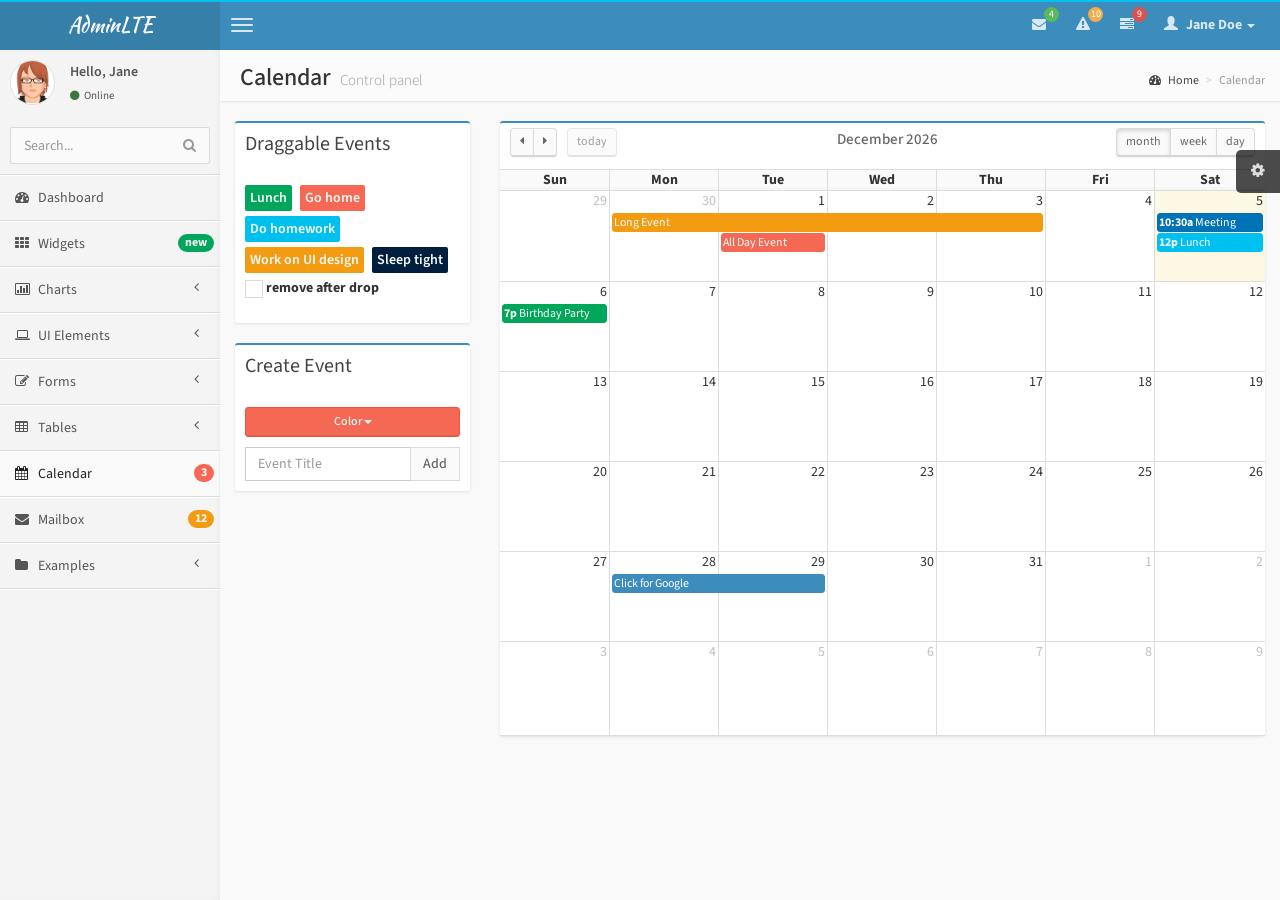
<file: paibei/static/pages/calendar.html>
<!DOCTYPE html>
<html>
    <head>
        <meta charset="UTF-8">
        <title>AdminLTE | Calendar</title>
        <meta content='width=device-width, initial-scale=1, maximum-scale=1, user-scalable=no' name='viewport'>
        <!-- bootstrap 3.0.2 -->
        <link href="../css/bootstrap.min.css" rel="stylesheet" type="text/css" />
        <!-- font Awesome -->
        <link href="../css/font-awesome.min.css" rel="stylesheet" type="text/css" />
        <!-- Ionicons -->
        <link href="../css/ionicons.min.css" rel="stylesheet" type="text/css" />
        <!-- fullCalendar -->
        <link href="../css/fullcalendar/fullcalendar.css" rel="stylesheet" type="text/css" />
        <link href="../css/fullcalendar/fullcalendar.print.css" rel="stylesheet" type="text/css" media='print' />
        <!-- Theme style -->
        <link href="../css/AdminLTE.css" rel="stylesheet" type="text/css" />
        
        <!-- HTML5 Shim and Respond.js IE8 support of HTML5 elements and media queries -->
        <!-- WARNING: Respond.js doesn't work if you view the page via file:// -->
        <!--[if lt IE 9]>
          <script src="https://oss.maxcdn.com/libs/html5shiv/3.7.0/html5shiv.js"></script>
          <script src="https://oss.maxcdn.com/libs/respond.js/1.3.0/respond.min.js"></script>
        <![endif]-->
    </head>
    <body class="skin-blue">
        <!-- header logo: style can be found in header.less -->
        <header class="header">
            <a href="../index.html" class="logo">
                <!-- Add the class icon to your logo image or logo icon to add the margining -->
                AdminLTE
            </a>
            <!-- Header Navbar: style can be found in header.less -->
            <nav class="navbar navbar-static-top" role="navigation">
                <!-- Sidebar toggle button-->
                <a href="#" class="navbar-btn sidebar-toggle" data-toggle="offcanvas" role="button">
                    <span class="sr-only">Toggle navigation</span>
                    <span class="icon-bar"></span>
                    <span class="icon-bar"></span>
                    <span class="icon-bar"></span>
                </a>
                <div class="navbar-right">
                    <ul class="nav navbar-nav">
                        <!-- Messages: style can be found in dropdown.less-->
                        <li class="dropdown messages-menu">
                            <a href="#" class="dropdown-toggle" data-toggle="dropdown">
                                <i class="fa fa-envelope"></i>
                                <span class="label label-success">4</span>
                            </a>
                            <ul class="dropdown-menu">
                                <li class="header">You have 4 messages</li>
                                <li>
                                    <!-- inner menu: contains the actual data -->
                                    <ul class="menu">
                                        <li><!-- start message -->
                                            <a href="#">
                                                <div class="pull-left">
                                                    <img src="../img/avatar3.png" class="img-circle" alt="User Image"/>
                                                </div>
                                                <h4>
                                                    Support Team
                                                    <small><i class="fa fa-clock-o"></i> 5 mins</small>
                                                </h4>
                                                <p>Why not buy a new awesome theme?</p>
                                            </a>
                                        </li><!-- end message -->
                                        <li>
                                            <a href="#">
                                                <div class="pull-left">
                                                    <img src="../img/avatar2.png" class="img-circle" alt="user image"/>
                                                </div>
                                                <h4>
                                                    AdminLTE Design Team
                                                    <small><i class="fa fa-clock-o"></i> 2 hours</small>
                                                </h4>
                                                <p>Why not buy a new awesome theme?</p>
                                            </a>
                                        </li>
                                        <li>
                                            <a href="#">
                                                <div class="pull-left">
                                                    <img src="../img/avatar.png" class="img-circle" alt="user image"/>
                                                </div>
                                                <h4>
                                                    Developers
                                                    <small><i class="fa fa-clock-o"></i> Today</small>
                                                </h4>
                                                <p>Why not buy a new awesome theme?</p>
                                            </a>
                                        </li>
                                        <li>
                                            <a href="#">
                                                <div class="pull-left">
                                                    <img src="../img/avatar2.png" class="img-circle" alt="user image"/>
                                                </div>
                                                <h4>
                                                    Sales Department
                                                    <small><i class="fa fa-clock-o"></i> Yesterday</small>
                                                </h4>
                                                <p>Why not buy a new awesome theme?</p>
                                            </a>
                                        </li>
                                        <li>
                                            <a href="#">
                                                <div class="pull-left">
                                                    <img src="../img/avatar.png" class="img-circle" alt="user image"/>
                                                </div>
                                                <h4>
                                                    Reviewers
                                                    <small><i class="fa fa-clock-o"></i> 2 days</small>
                                                </h4>
                                                <p>Why not buy a new awesome theme?</p>
                                            </a>
                                        </li>
                                    </ul>
                                </li>
                                <li class="footer"><a href="#">See All Messages</a></li>
                            </ul>
                        </li>
                        <!-- Notifications: style can be found in dropdown.less -->
                        <li class="dropdown notifications-menu">
                            <a href="#" class="dropdown-toggle" data-toggle="dropdown">
                                <i class="fa fa-warning"></i>
                                <span class="label label-warning">10</span>
                            </a>
                            <ul class="dropdown-menu">
                                <li class="header">You have 10 notifications</li>
                                <li>
                                    <!-- inner menu: contains the actual data -->
                                    <ul class="menu">
                                        <li>
                                            <a href="#">
                                                <i class="ion ion-ios7-people info"></i> 5 new members joined today
                                            </a>
                                        </li>
                                        <li>
                                            <a href="#">
                                                <i class="fa fa-warning danger"></i> Very long description here that may not fit into the page and may cause design problems
                                            </a>
                                        </li>
                                        <li>
                                            <a href="#">
                                                <i class="fa fa-users warning"></i> 5 new members joined
                                            </a>
                                        </li>

                                        <li>
                                            <a href="#">
                                                <i class="ion ion-ios7-cart success"></i> 25 sales made
                                            </a>
                                        </li>
                                        <li>
                                            <a href="#">
                                                <i class="ion ion-ios7-person danger"></i> You changed your username
                                            </a>
                                        </li>
                                    </ul>
                                </li>
                                <li class="footer"><a href="#">View all</a></li>
                            </ul>
                        </li>
                        <!-- Tasks: style can be found in dropdown.less -->
                        <li class="dropdown tasks-menu">
                            <a href="#" class="dropdown-toggle" data-toggle="dropdown">
                                <i class="fa fa-tasks"></i>
                                <span class="label label-danger">9</span>
                            </a>
                            <ul class="dropdown-menu">
                                <li class="header">You have 9 tasks</li>
                                <li>
                                    <!-- inner menu: contains the actual data -->
                                    <ul class="menu">
                                        <li><!-- Task item -->
                                            <a href="#">
                                                <h3>
                                                    Design some buttons
                                                    <small class="pull-right">20%</small>
                                                </h3>
                                                <div class="progress xs">
                                                    <div class="progress-bar progress-bar-aqua" style="width: 20%" role="progressbar" aria-valuenow="20" aria-valuemin="0" aria-valuemax="100">
                                                        <span class="sr-only">20% Complete</span>
                                                    </div>
                                                </div>
                                            </a>
                                        </li><!-- end task item -->
                                        <li><!-- Task item -->
                                            <a href="#">
                                                <h3>
                                                    Create a nice theme
                                                    <small class="pull-right">40%</small>
                                                </h3>
                                                <div class="progress xs">
                                                    <div class="progress-bar progress-bar-green" style="width: 40%" role="progressbar" aria-valuenow="20" aria-valuemin="0" aria-valuemax="100">
                                                        <span class="sr-only">40% Complete</span>
                                                    </div>
                                                </div>
                                            </a>
                                        </li><!-- end task item -->
                                        <li><!-- Task item -->
                                            <a href="#">
                                                <h3>
                                                    Some task I need to do
                                                    <small class="pull-right">60%</small>
                                                </h3>
                                                <div class="progress xs">
                                                    <div class="progress-bar progress-bar-red" style="width: 60%" role="progressbar" aria-valuenow="20" aria-valuemin="0" aria-valuemax="100">
                                                        <span class="sr-only">60% Complete</span>
                                                    </div>
                                                </div>
                                            </a>
                                        </li><!-- end task item -->
                                        <li><!-- Task item -->
                                            <a href="#">
                                                <h3>
                                                    Make beautiful transitions
                                                    <small class="pull-right">80%</small>
                                                </h3>
                                                <div class="progress xs">
                                                    <div class="progress-bar progress-bar-yellow" style="width: 80%" role="progressbar" aria-valuenow="20" aria-valuemin="0" aria-valuemax="100">
                                                        <span class="sr-only">80% Complete</span>
                                                    </div>
                                                </div>
                                            </a>
                                        </li><!-- end task item -->
                                    </ul>
                                </li>
                                <li class="footer">
                                    <a href="#">View all tasks</a>
                                </li>
                            </ul>
                        </li>
                        <!-- User Account: style can be found in dropdown.less -->
                        <li class="dropdown user user-menu">
                            <a href="#" class="dropdown-toggle" data-toggle="dropdown">
                                <i class="glyphicon glyphicon-user"></i>
                                <span>Jane Doe <i class="caret"></i></span>
                            </a>
                            <ul class="dropdown-menu">
                                <!-- User image -->
                                <li class="user-header bg-light-blue">
                                    <img src="../img/avatar3.png" class="img-circle" alt="User Image" />
                                    <p>
                                        Jane Doe - Web Developer
                                        <small>Member since Nov. 2012</small>
                                    </p>
                                </li>
                                <!-- Menu Body -->
                                <li class="user-body">
                                    <div class="col-xs-4 text-center">
                                        <a href="#">Followers</a>
                                    </div>
                                    <div class="col-xs-4 text-center">
                                        <a href="#">Sales</a>
                                    </div>
                                    <div class="col-xs-4 text-center">
                                        <a href="#">Friends</a>
                                    </div>
                                </li>
                                <!-- Menu Footer-->
                                <li class="user-footer">
                                    <div class="pull-left">
                                        <a href="#" class="btn btn-default btn-flat">Profile</a>
                                    </div>
                                    <div class="pull-right">
                                        <a href="#" class="btn btn-default btn-flat">Sign out</a>
                                    </div>
                                </li>
                            </ul>
                        </li>
                    </ul>
                </div>
            </nav>
        </header>
        <div class="wrapper row-offcanvas row-offcanvas-left">
            <!-- Left side column. contains the logo and sidebar -->
            <aside class="left-side sidebar-offcanvas">                
                <!-- sidebar: style can be found in sidebar.less -->
                <section class="sidebar">
                    <!-- Sidebar user panel -->
                    <div class="user-panel">
                        <div class="pull-left image">
                            <img src="../img/avatar3.png" class="img-circle" alt="User Image" />
                        </div>
                        <div class="pull-left info">
                            <p>Hello, Jane</p>

                            <a href="#"><i class="fa fa-circle text-success"></i> Online</a>
                        </div>
                    </div>
                    <!-- search form -->
                    <form action="#" method="get" class="sidebar-form">
                        <div class="input-group">
                            <input type="text" name="q" class="form-control" placeholder="Search..."/>
                            <span class="input-group-btn">
                                <button type='submit' name='seach' id='search-btn' class="btn btn-flat"><i class="fa fa-search"></i></button>
                            </span>
                        </div>
                    </form>
                    <!-- /.search form -->
                    <!-- sidebar menu: : style can be found in sidebar.less -->
                    <ul class="sidebar-menu">
                        <li>
                            <a href="../index.html">
                                <i class="fa fa-dashboard"></i> <span>Dashboard</span>
                            </a>
                        </li>
                        <li>
                            <a href="widgets.html">
                                <i class="fa fa-th"></i> <span>Widgets</span> <small class="badge pull-right bg-green">new</small>
                            </a>
                        </li>
                        <li class="treeview">
                            <a href="#">
                                <i class="fa fa-bar-chart-o"></i>
                                <span>Charts</span>
                                <i class="fa fa-angle-left pull-right"></i>
                            </a>
                            <ul class="treeview-menu">
                                <li><a href="charts/morris.html"><i class="fa fa-angle-double-right"></i> Morris</a></li>
                                <li><a href="charts/flot.html"><i class="fa fa-angle-double-right"></i> Flot</a></li>
                                <li><a href="charts/inline.html"><i class="fa fa-angle-double-right"></i> Inline charts</a></li>
                            </ul>
                        </li>
                        <li class="treeview">
                            <a href="#">
                                <i class="fa fa-laptop"></i>
                                <span>UI Elements</span>
                                <i class="fa fa-angle-left pull-right"></i>
                            </a>
                            <ul class="treeview-menu">
                                <li><a href="UI/general.html"><i class="fa fa-angle-double-right"></i> General</a></li>
                                <li><a href="UI/icons.html"><i class="fa fa-angle-double-right"></i> Icons</a></li>
                                <li><a href="UI/buttons.html"><i class="fa fa-angle-double-right"></i> Buttons</a></li>
                                <li><a href="UI/sliders.html"><i class="fa fa-angle-double-right"></i> Sliders</a></li>
                                <li><a href="UI/timeline.html"><i class="fa fa-angle-double-right"></i> Timeline</a></li>
                            </ul>
                        </li>
                        <li class="treeview">
                            <a href="#">
                                <i class="fa fa-edit"></i> <span>Forms</span>
                                <i class="fa fa-angle-left pull-right"></i>
                            </a>
                            <ul class="treeview-menu">
                                <li><a href="forms/general.html"><i class="fa fa-angle-double-right"></i> General Elements</a></li>
                                <li><a href="forms/advanced.html"><i class="fa fa-angle-double-right"></i> Advanced Elements</a></li>
                                <li><a href="forms/editors.html"><i class="fa fa-angle-double-right"></i> Editors</a></li>                                
                            </ul>
                        </li>
                        <li class="treeview">
                            <a href="#">
                                <i class="fa fa-table"></i> <span>Tables</span>
                                <i class="fa fa-angle-left pull-right"></i>
                            </a>
                            <ul class="treeview-menu">
                                <li><a href="tables/simple.html"><i class="fa fa-angle-double-right"></i> Simple tables</a></li>
                                <li><a href="tables/data.html"><i class="fa fa-angle-double-right"></i> Data tables</a></li>
                            </ul>
                        </li>
                        <li class="active">
                            <a href="calendar.html">
                                <i class="fa fa-calendar"></i> <span>Calendar</span>
                                <small class="badge pull-right bg-red">3</small>
                            </a>
                        </li>
                        <li>
                            <a href="mailbox.html">
                                <i class="fa fa-envelope"></i> <span>Mailbox</span>
                                <small class="badge pull-right bg-yellow">12</small>
                            </a>
                        </li>
                        <li class="treeview">
                            <a href="#">
                                <i class="fa fa-folder"></i> <span>Examples</span>
                                <i class="fa fa-angle-left pull-right"></i>
                            </a>
                            <ul class="treeview-menu">
                                <li><a href="examples/invoice.html"><i class="fa fa-angle-double-right"></i> Invoice</a></li>
                                <li><a href="examples/login.html"><i class="fa fa-angle-double-right"></i> Login</a></li>
                                <li><a href="examples/register.html"><i class="fa fa-angle-double-right"></i> Register</a></li>
                                <li><a href="examples/lockscreen.html"><i class="fa fa-angle-double-right"></i> Lockscreen</a></li>
                                <li><a href="examples/404.html"><i class="fa fa-angle-double-right"></i> 404 Error</a></li>
                                <li><a href="examples/500.html"><i class="fa fa-angle-double-right"></i> 500 Error</a></li>                                
                                <li><a href="examples/blank.html"><i class="fa fa-angle-double-right"></i> Blank Page</a></li>
                            </ul>
                        </li>
                    </ul>
                </section>
                <!-- /.sidebar -->
            </aside>

            <!-- Right side column. Contains the navbar and content of the page -->
            <aside class="right-side">                
                <!-- Content Header (Page header) -->
                <section class="content-header">
                    <h1>
                        Calendar
                        <small>Control panel</small>
                    </h1>
                    <ol class="breadcrumb">
                        <li><a href="#"><i class="fa fa-dashboard"></i> Home</a></li>
                        <li class="active">Calendar</li>
                    </ol>
                </section>

                <!-- Main content -->
                <section class="content">


                    <div class="row">
                        <div class="col-md-3">
                            <div class="box box-primary">
                                <div class="box-header">
                                    <h4 class="box-title">Draggable Events</h4>
                                </div>
                                <div class="box-body">
                                    <!-- the events -->
                                    <div id='external-events'>                                        
                                        <div class='external-event bg-green'>Lunch</div>
                                        <div class='external-event bg-red'>Go home</div>
                                        <div class='external-event bg-aqua'>Do homework</div>
                                        <div class='external-event bg-yellow'>Work on UI design</div>
                                        <div class='external-event bg-navy'>Sleep tight</div>
                                        <p>
                                            <input type='checkbox' id='drop-remove' /> <label for='drop-remove'>remove after drop</label>
                                        </p>
                                    </div>
                                </div><!-- /.box-body -->
                            </div><!-- /. box -->
                            <div class="box box-primary">
                                <div class="box-header">
                                    <h3 class="box-title">Create Event</h3>
                                </div>
                                <div class="box-body">
                                    <div class="btn-group" style="width: 100%; margin-bottom: 10px;">
                                        <button type="button" id="color-chooser-btn" class="btn btn-danger btn-block btn-sm dropdown-toggle" data-toggle="dropdown">Color <span class="caret"></span></button>
                                        <ul class="dropdown-menu" id="color-chooser">
                                            <li><a class="text-green" href="#"><i class="fa fa-square"></i> Green</a></li>
                                            <li><a class="text-blue" href="#"><i class="fa fa-square"></i> Blue</a></li>                                            
                                            <li><a class="text-navy" href="#"><i class="fa fa-square"></i> Navy</a></li>                                            
                                            <li><a class="text-yellow" href="#"><i class="fa fa-square"></i> Yellow</a></li>
                                            <li><a class="text-orange" href="#"><i class="fa fa-square"></i> Orange</a></li>
                                            <li><a class="text-aqua" href="#"><i class="fa fa-square"></i> Aqua</a></li>
                                            <li><a class="text-red" href="#"><i class="fa fa-square"></i> Red</a></li>
                                            <li><a class="text-fuchsia" href="#"><i class="fa fa-square"></i> Fuchsia</a></li>
                                            <li><a class="text-purple" href="#"><i class="fa fa-square"></i> Purple</a></li>
                                        </ul>
                                    </div><!-- /btn-group -->
                                    <div class="input-group">                                          
                                        <input id="new-event" type="text" class="form-control" placeholder="Event Title">
                                        <div class="input-group-btn">
                                            <button id="add-new-event" type="button" class="btn btn-default btn-flat">Add</button>
                                        </div><!-- /btn-group -->
                                    </div><!-- /input-group -->
                                </div>
                            </div>
                        </div><!-- /.col -->
                        <div class="col-md-9">
                            <div class="box box-primary">                                
                                <div class="box-body no-padding">
                                    <!-- THE CALENDAR -->
                                    <div id="calendar"></div>
                                </div><!-- /.box-body -->
                            </div><!-- /. box -->
                        </div><!-- /.col -->
                    </div><!-- /.row -->  


                </section><!-- /.content -->
            </aside><!-- /.right-side -->
        </div><!-- ./wrapper -->


        <!-- jQuery 2.0.2 -->
        <script src="http://ajax.googleapis.com/ajax/libs/jquery/2.0.2/jquery.min.js"></script>
        <!-- jQuery UI 1.10.3 -->
        <script src="../js/jquery-ui-1.10.3.min.js" type="text/javascript"></script>
        <!-- Bootstrap -->
        <script src="../js/bootstrap.min.js" type="text/javascript"></script>
        <!-- AdminLTE App -->
        <script src="../js/AdminLTE/app.js" type="text/javascript"></script>
        <!-- fullCalendar -->
        <script src="../js/plugins/fullcalendar/fullcalendar.min.js" type="text/javascript"></script>
        <!-- Page specific script -->
        <script type="text/javascript">
            $(function() {

                /* initialize the external events
                 -----------------------------------------------------------------*/
                function ini_events(ele) {
                    ele.each(function() {

                        // create an Event Object (http://arshaw.com/fullcalendar/docs/event_data/Event_Object/)
                        // it doesn't need to have a start or end
                        var eventObject = {
                            title: $.trim($(this).text()) // use the element's text as the event title
                        };

                        // store the Event Object in the DOM element so we can get to it later
                        $(this).data('eventObject', eventObject);

                        // make the event draggable using jQuery UI
                        $(this).draggable({
                            zIndex: 1070,
                            revert: true, // will cause the event to go back to its
                            revertDuration: 0  //  original position after the drag
                        });

                    });
                }
                ini_events($('#external-events div.external-event'));

                /* initialize the calendar
                 -----------------------------------------------------------------*/
                //Date for the calendar events (dummy data)
                var date = new Date();
                var d = date.getDate(),
                        m = date.getMonth(),
                        y = date.getFullYear();
                $('#calendar').fullCalendar({
                    header: {
                        left: 'prev,next today',
                        center: 'title',
                        right: 'month,agendaWeek,agendaDay'
                    },
                    buttonText: {//This is to add icons to the visible buttons
                        prev: "<span class='fa fa-caret-left'></span>",
                        next: "<span class='fa fa-caret-right'></span>",
                        today: 'today',
                        month: 'month',
                        week: 'week',
                        day: 'day'
                    },
                    //Random default events
                    events: [
                        {
                            title: 'All Day Event',
                            start: new Date(y, m, 1),
                            backgroundColor: "#f56954", //red 
                            borderColor: "#f56954" //red
                        },
                        {
                            title: 'Long Event',
                            start: new Date(y, m, d - 5),
                            end: new Date(y, m, d - 2),
                            backgroundColor: "#f39c12", //yellow
                            borderColor: "#f39c12" //yellow
                        },
                        {
                            title: 'Meeting',
                            start: new Date(y, m, d, 10, 30),
                            allDay: false,
                            backgroundColor: "#0073b7", //Blue
                            borderColor: "#0073b7" //Blue
                        },
                        {
                            title: 'Lunch',
                            start: new Date(y, m, d, 12, 0),
                            end: new Date(y, m, d, 14, 0),
                            allDay: false,
                            backgroundColor: "#00c0ef", //Info (aqua)
                            borderColor: "#00c0ef" //Info (aqua)
                        },
                        {
                            title: 'Birthday Party',
                            start: new Date(y, m, d + 1, 19, 0),
                            end: new Date(y, m, d + 1, 22, 30),
                            allDay: false,
                            backgroundColor: "#00a65a", //Success (green)
                            borderColor: "#00a65a" //Success (green)
                        },
                        {
                            title: 'Click for Google',
                            start: new Date(y, m, 28),
                            end: new Date(y, m, 29),
                            url: 'http://google.com/',
                            backgroundColor: "#3c8dbc", //Primary (light-blue)
                            borderColor: "#3c8dbc" //Primary (light-blue)
                        }
                    ],
                    editable: true,
                    droppable: true, // this allows things to be dropped onto the calendar !!!
                    drop: function(date, allDay) { // this function is called when something is dropped

                        // retrieve the dropped element's stored Event Object
                        var originalEventObject = $(this).data('eventObject');

                        // we need to copy it, so that multiple events don't have a reference to the same object
                        var copiedEventObject = $.extend({}, originalEventObject);

                        // assign it the date that was reported
                        copiedEventObject.start = date;
                        copiedEventObject.allDay = allDay;
                        copiedEventObject.backgroundColor = $(this).css("background-color");
                        copiedEventObject.borderColor = $(this).css("border-color");

                        // render the event on the calendar
                        // the last `true` argument determines if the event "sticks" (http://arshaw.com/fullcalendar/docs/event_rendering/renderEvent/)
                        $('#calendar').fullCalendar('renderEvent', copiedEventObject, true);

                        // is the "remove after drop" checkbox checked?
                        if ($('#drop-remove').is(':checked')) {
                            // if so, remove the element from the "Draggable Events" list
                            $(this).remove();
                        }

                    }
                });

                /* ADDING EVENTS */
                var currColor = "#f56954"; //Red by default
                //Color chooser button
                var colorChooser = $("#color-chooser-btn");
                $("#color-chooser > li > a").click(function(e) {
                    e.preventDefault();
                    //Save color
                    currColor = $(this).css("color");
                    //Add color effect to button
                    colorChooser
                            .css({"background-color": currColor, "border-color": currColor})
                            .html($(this).text()+' <span class="caret"></span>');
                });
                $("#add-new-event").click(function(e) {
                    e.preventDefault();
                    //Get value and make sure it is not null
                    var val = $("#new-event").val();
                    if (val.length == 0) {
                        return;
                    }

                    //Create event
                    var event = $("<div />");
                    event.css({"background-color": currColor, "border-color": currColor, "color": "#fff"}).addClass("external-event");
                    event.html(val);
                    $('#external-events').prepend(event);

                    //Add draggable funtionality
                    ini_events(event);

                    //Remove event from text input
                    $("#new-event").val("");
                });
            });
        </script>

    </body>
</html>
</file>
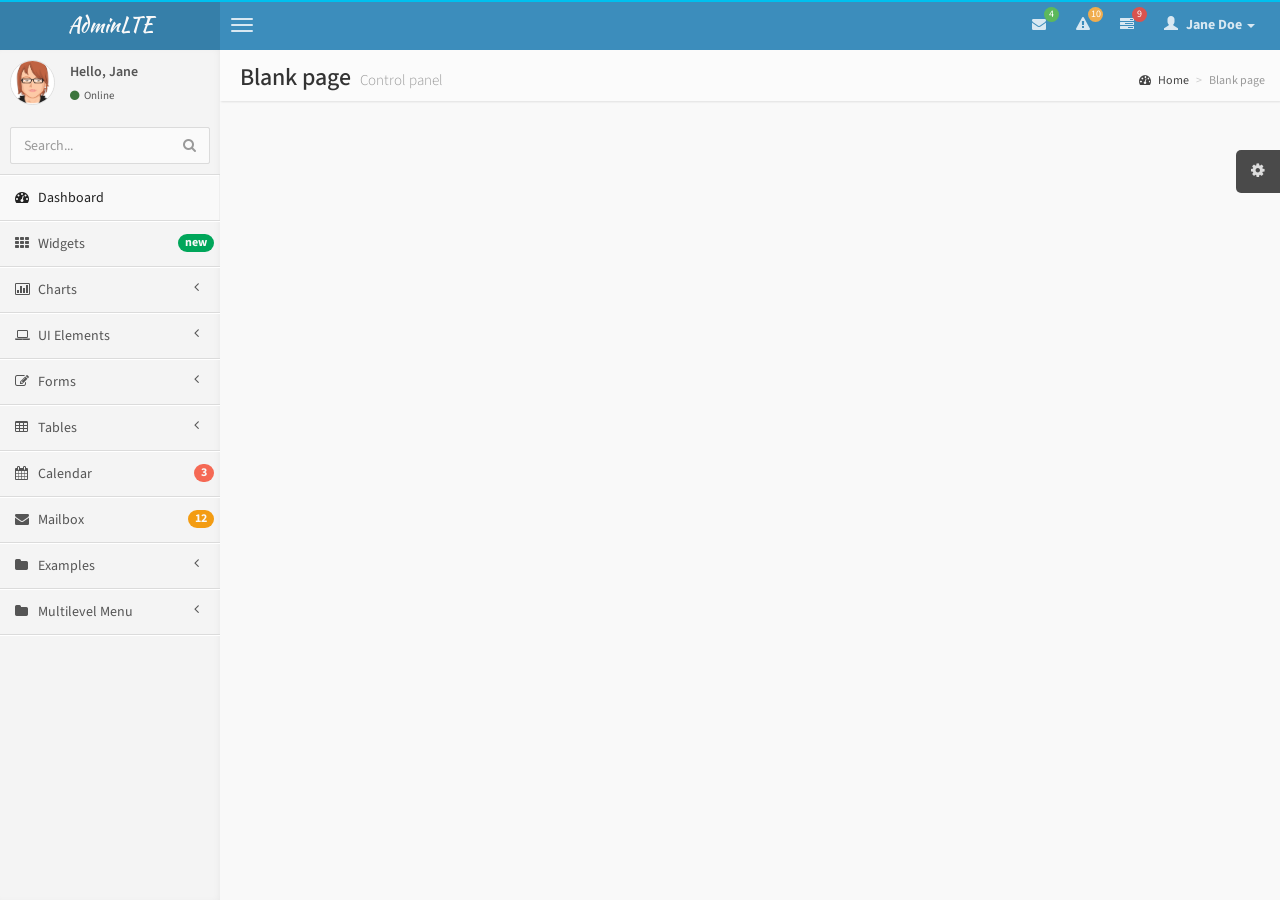
<file: paibei/static/pages/empty.html>
<!DOCTYPE html>
<html>
    <head>
        <meta charset="UTF-8">
        <title>AdminLTE | Dashboard</title>
        <meta content='width=device-width, initial-scale=1, maximum-scale=1, user-scalable=no' name='viewport'>
        <!-- bootstrap 3.0.2 -->
        <link href="../css/bootstrap.min.css" rel="stylesheet" type="text/css" />
        <!-- font Awesome -->
        <link href="../css/font-awesome.min.css" rel="stylesheet" type="text/css" />
        <!-- Ionicons -->
        <link href="../css/ionicons.min.css" rel="stylesheet" type="text/css" />
        <!-- Theme style -->
        <link href="../css/AdminLTE.css" rel="stylesheet" type="text/css" />

        <!-- HTML5 Shim and Respond.js IE8 support of HTML5 elements and media queries -->
        <!-- WARNING: Respond.js doesn't work if you view the page via file:// -->
        <!--[if lt IE 9]>
          <script src="https://oss.maxcdn.com/libs/html5shiv/3.7.0/html5shiv.js"></script>
          <script src="https://oss.maxcdn.com/libs/respond.js/1.3.0/respond.min.js"></script>
        <![endif]-->
    </head>
    <body class="skin-blue">
        <!-- header logo: style can be found in header.less -->
        <header class="header">
            <a href="../index.html" class="logo">
                <!-- Add the class icon to your logo image or logo icon to add the margining -->
                AdminLTE
            </a>
            <!-- Header Navbar: style can be found in header.less -->
            <nav class="navbar navbar-static-top" role="navigation">
                <!-- Sidebar toggle button-->
                <a href="#" class="navbar-btn sidebar-toggle" data-toggle="offcanvas" role="button">
                    <span class="sr-only">Toggle navigation</span>
                    <span class="icon-bar"></span>
                    <span class="icon-bar"></span>
                    <span class="icon-bar"></span>
                </a>
                <div class="navbar-right">
                    <ul class="nav navbar-nav">
                        <!-- Messages: style can be found in dropdown.less-->
                        <li class="dropdown messages-menu">
                            <a href="#" class="dropdown-toggle" data-toggle="dropdown">
                                <i class="fa fa-envelope"></i>
                                <span class="label label-success">4</span>
                            </a>
                            <ul class="dropdown-menu">
                                <li class="header">You have 4 messages</li>
                                <li>
                                    <!-- inner menu: contains the actual data -->
                                    <ul class="menu">
                                        <li><!-- start message -->
                                            <a href="#">
                                                <div class="pull-left">
                                                    <img src="../img/avatar3.png" class="img-circle" alt="User Image"/>
                                                </div>
                                                <h4>
                                                    Support Team
                                                    <small><i class="fa fa-clock-o"></i> 5 mins</small>
                                                </h4>
                                                <p>Why not buy a new awesome theme?</p>
                                            </a>
                                        </li><!-- end message -->
                                        <li>
                                            <a href="#">
                                                <div class="pull-left">
                                                    <img src="../img/avatar2.png" class="img-circle" alt="user image"/>
                                                </div>
                                                <h4>
                                                    AdminLTE Design Team
                                                    <small><i class="fa fa-clock-o"></i> 2 hours</small>
                                                </h4>
                                                <p>Why not buy a new awesome theme?</p>
                                            </a>
                                        </li>
                                        <li>
                                            <a href="#">
                                                <div class="pull-left">
                                                    <img src="../img/avatar.png" class="img-circle" alt="user image"/>
                                                </div>
                                                <h4>
                                                    Developers
                                                    <small><i class="fa fa-clock-o"></i> Today</small>
                                                </h4>
                                                <p>Why not buy a new awesome theme?</p>
                                            </a>
                                        </li>
                                        <li>
                                            <a href="#">
                                                <div class="pull-left">
                                                    <img src="../img/avatar2.png" class="img-circle" alt="user image"/>
                                                </div>
                                                <h4>
                                                    Sales Department
                                                    <small><i class="fa fa-clock-o"></i> Yesterday</small>
                                                </h4>
                                                <p>Why not buy a new awesome theme?</p>
                                            </a>
                                        </li>
                                        <li>
                                            <a href="#">
                                                <div class="pull-left">
                                                    <img src="../img/avatar.png" class="img-circle" alt="user image"/>
                                                </div>
                                                <h4>
                                                    Reviewers
                                                    <small><i class="fa fa-clock-o"></i> 2 days</small>
                                                </h4>
                                                <p>Why not buy a new awesome theme?</p>
                                            </a>
                                        </li>
                                    </ul>
                                </li>
                                <li class="footer"><a href="#">See All Messages</a></li>
                            </ul>
                        </li>
                        <!-- Notifications: style can be found in dropdown.less -->
                        <li class="dropdown notifications-menu">
                            <a href="#" class="dropdown-toggle" data-toggle="dropdown">
                                <i class="fa fa-warning"></i>
                                <span class="label label-warning">10</span>
                            </a>
                            <ul class="dropdown-menu">
                                <li class="header">You have 10 notifications</li>
                                <li>
                                    <!-- inner menu: contains the actual data -->
                                    <ul class="menu">
                                        <li>
                                            <a href="#">
                                                <i class="ion ion-ios7-people info"></i> 5 new members joined today
                                            </a>
                                        </li>
                                        <li>
                                            <a href="#">
                                                <i class="fa fa-warning danger"></i> Very long description here that may not fit into the page and may cause design problems
                                            </a>
                                        </li>
                                        <li>
                                            <a href="#">
                                                <i class="fa fa-users warning"></i> 5 new members joined
                                            </a>
                                        </li>

                                        <li>
                                            <a href="#">
                                                <i class="ion ion-ios7-cart success"></i> 25 sales made
                                            </a>
                                        </li>
                                        <li>
                                            <a href="#">
                                                <i class="ion ion-ios7-person danger"></i> You changed your username
                                            </a>
                                        </li>
                                    </ul>
                                </li>
                                <li class="footer"><a href="#">View all</a></li>
                            </ul>
                        </li>
                        <!-- Tasks: style can be found in dropdown.less -->
                        <li class="dropdown tasks-menu">
                            <a href="#" class="dropdown-toggle" data-toggle="dropdown">
                                <i class="fa fa-tasks"></i>
                                <span class="label label-danger">9</span>
                            </a>
                            <ul class="dropdown-menu">
                                <li class="header">You have 9 tasks</li>
                                <li>
                                    <!-- inner menu: contains the actual data -->
                                    <ul class="menu">
                                        <li><!-- Task item -->
                                            <a href="#">
                                                <h3>
                                                    Design some buttons
                                                    <small class="pull-right">20%</small>
                                                </h3>
                                                <div class="progress xs">
                                                    <div class="progress-bar progress-bar-aqua" style="width: 20%" role="progressbar" aria-valuenow="20" aria-valuemin="0" aria-valuemax="100">
                                                        <span class="sr-only">20% Complete</span>
                                                    </div>
                                                </div>
                                            </a>
                                        </li><!-- end task item -->
                                        <li><!-- Task item -->
                                            <a href="#">
                                                <h3>
                                                    Create a nice theme
                                                    <small class="pull-right">40%</small>
                                                </h3>
                                                <div class="progress xs">
                                                    <div class="progress-bar progress-bar-green" style="width: 40%" role="progressbar" aria-valuenow="20" aria-valuemin="0" aria-valuemax="100">
                                                        <span class="sr-only">40% Complete</span>
                                                    </div>
                                                </div>
                                            </a>
                                        </li><!-- end task item -->
                                        <li><!-- Task item -->
                                            <a href="#">
                                                <h3>
                                                    Some task I need to do
                                                    <small class="pull-right">60%</small>
                                                </h3>
                                                <div class="progress xs">
                                                    <div class="progress-bar progress-bar-red" style="width: 60%" role="progressbar" aria-valuenow="20" aria-valuemin="0" aria-valuemax="100">
                                                        <span class="sr-only">60% Complete</span>
                                                    </div>
                                                </div>
                                            </a>
                                        </li><!-- end task item -->
                                        <li><!-- Task item -->
                                            <a href="#">
                                                <h3>
                                                    Make beautiful transitions
                                                    <small class="pull-right">80%</small>
                                                </h3>
                                                <div class="progress xs">
                                                    <div class="progress-bar progress-bar-yellow" style="width: 80%" role="progressbar" aria-valuenow="20" aria-valuemin="0" aria-valuemax="100">
                                                        <span class="sr-only">80% Complete</span>
                                                    </div>
                                                </div>
                                            </a>
                                        </li><!-- end task item -->
                                    </ul>
                                </li>
                                <li class="footer">
                                    <a href="#">View all tasks</a>
                                </li>
                            </ul>
                        </li>
                        <!-- User Account: style can be found in dropdown.less -->
                        <li class="dropdown user user-menu">
                            <a href="#" class="dropdown-toggle" data-toggle="dropdown">
                                <i class="glyphicon glyphicon-user"></i>
                                <span>Jane Doe <i class="caret"></i></span>
                            </a>
                            <ul class="dropdown-menu">
                                <!-- User image -->
                                <li class="user-header bg-light-blue">
                                    <img src="../img/avatar3.png" class="img-circle" alt="User Image" />
                                    <p>
                                        Jane Doe - Web Developer
                                        <small>Member since Nov. 2012</small>
                                    </p>
                                </li>
                                <!-- Menu Body -->
                                <li class="user-body">
                                    <div class="col-xs-4 text-center">
                                        <a href="#">Followers</a>
                                    </div>
                                    <div class="col-xs-4 text-center">
                                        <a href="#">Sales</a>
                                    </div>
                                    <div class="col-xs-4 text-center">
                                        <a href="#">Friends</a>
                                    </div>
                                </li>
                                <!-- Menu Footer-->
                                <li class="user-footer">
                                    <div class="pull-left">
                                        <a href="#" class="btn btn-default btn-flat">Profile</a>
                                    </div>
                                    <div class="pull-right">
                                        <a href="#" class="btn btn-default btn-flat">Sign out</a>
                                    </div>
                                </li>
                            </ul>
                        </li>
                    </ul>
                </div>
            </nav>
        </header>
        <div class="wrapper row-offcanvas row-offcanvas-left">
            <!-- Left side column. contains the logo and sidebar -->
            <aside class="left-side sidebar-offcanvas">                
                <!-- sidebar: style can be found in sidebar.less -->
                <section class="sidebar">
                    <!-- Sidebar user panel -->
                    <div class="user-panel">
                        <div class="pull-left image">
                            <img src="../img/avatar3.png" class="img-circle" alt="User Image" />
                        </div>
                        <div class="pull-left info">
                            <p>Hello, Jane</p>

                            <a href="#"><i class="fa fa-circle text-success"></i> Online</a>
                        </div>
                    </div>
                    <!-- search form -->
                    <form action="#" method="get" class="sidebar-form">
                        <div class="input-group">
                            <input type="text" name="q" class="form-control" placeholder="Search..."/>
                            <span class="input-group-btn">
                                <button type='submit' name='seach' id='search-btn' class="btn btn-flat"><i class="fa fa-search"></i></button>
                            </span>
                        </div>
                    </form>
                    <!-- /.search form -->
                    <!-- sidebar menu: : style can be found in sidebar.less -->
                    <ul class="sidebar-menu">
                        <li class="active">
                            <a href="../index.html">
                                <i class="fa fa-dashboard"></i> <span>Dashboard</span>
                            </a>
                        </li>
                        <li>
                            <a href="widgets.html">
                                <i class="fa fa-th"></i> <span>Widgets</span> <small class="badge pull-right bg-green">new</small>
                            </a>
                        </li>
                        <li class="treeview">
                            <a href="#">
                                <i class="fa fa-bar-chart-o"></i>
                                <span>Charts</span>
                                <i class="fa fa-angle-left pull-right"></i>
                            </a>
                            <ul class="treeview-menu">
                                <li><a href="charts/morris.html"><i class="fa fa-angle-double-right"></i> Morris</a></li>
                                <li><a href="charts/flot.html"><i class="fa fa-angle-double-right"></i> Flot</a></li>
                                <li><a href="charts/inline.html"><i class="fa fa-angle-double-right"></i> Inline charts</a></li>
                            </ul>
                        </li>
                        <li class="treeview">
                            <a href="#">
                                <i class="fa fa-laptop"></i>
                                <span>UI Elements</span>
                                <i class="fa fa-angle-left pull-right"></i>
                            </a>
                            <ul class="treeview-menu">
                                <li><a href="UI/general.html"><i class="fa fa-angle-double-right"></i> General</a></li>
                                <li><a href="UI/icons.html"><i class="fa fa-angle-double-right"></i> Icons</a></li>
                                <li><a href="UI/buttons.html"><i class="fa fa-angle-double-right"></i> Buttons</a></li>
                                <li><a href="UI/sliders.html"><i class="fa fa-angle-double-right"></i> Sliders</a></li>
                                <li><a href="UI/timeline.html"><i class="fa fa-angle-double-right"></i> Timeline</a></li>
                            </ul>
                        </li>
                        <li class="treeview">
                            <a href="#">
                                <i class="fa fa-edit"></i> <span>Forms</span>
                                <i class="fa fa-angle-left pull-right"></i>
                            </a>
                            <ul class="treeview-menu">
                                <li><a href="forms/general.html"><i class="fa fa-angle-double-right"></i> General Elements</a></li>
                                <li><a href="forms/advanced.html"><i class="fa fa-angle-double-right"></i> Advanced Elements</a></li>
                                <li><a href="forms/editors.html"><i class="fa fa-angle-double-right"></i> Editors</a></li>                                
                            </ul>
                        </li>
                        <li class="treeview">
                            <a href="#">
                                <i class="fa fa-table"></i> <span>Tables</span>
                                <i class="fa fa-angle-left pull-right"></i>
                            </a>
                            <ul class="treeview-menu">
                                <li><a href="tables/simple.html"><i class="fa fa-angle-double-right"></i> Simple tables</a></li>
                                <li><a href="tables/data.html"><i class="fa fa-angle-double-right"></i> Data tables</a></li>
                            </ul>
                        </li>
                        <li>
                            <a href="calendar.html">
                                <i class="fa fa-calendar"></i> <span>Calendar</span>
                                <small class="badge pull-right bg-red">3</small>
                            </a>
                        </li>
                        <li>
                            <a href="mailbox.html">
                                <i class="fa fa-envelope"></i> <span>Mailbox</span>
                                <small class="badge pull-right bg-yellow">12</small>
                            </a>
                        </li>
                        <li class="treeview">
                            <a href="#">
                                <i class="fa fa-folder"></i> <span>Examples</span>
                                <i class="fa fa-angle-left pull-right"></i>
                            </a>
                            <ul class="treeview-menu">
                                <li><a href="examples/invoice.html"><i class="fa fa-angle-double-right"></i> Invoice</a></li>
                                <li><a href="examples/login.html"><i class="fa fa-angle-double-right"></i> Login</a></li>
                                <li><a href="examples/register.html"><i class="fa fa-angle-double-right"></i> Register</a></li>
                                <li><a href="examples/lockscreen.html"><i class="fa fa-angle-double-right"></i> Lockscreen</a></li>
                                <li><a href="examples/404.html"><i class="fa fa-angle-double-right"></i> 404 Error</a></li>
                                <li><a href="examples/500.html"><i class="fa fa-angle-double-right"></i> 500 Error</a></li>                                
                                <li><a href="examples/blank.html"><i class="fa fa-angle-double-right"></i> Blank Page</a></li>
                            </ul>
                        </li>
                        <li class="treeview">
                            <a href="#">
                                <i class="fa fa-folder"></i>  Multilevel Menu
                                <i class="fa fa-angle-left pull-right"></i>
                            </a>                            

                            <ul class="treeview-menu">
                                <li class="treeview">
                                    <a href="#">
                                        First level
                                        <i class="fa fa-angle-left pull-right"></i>
                                    </a>

                                    <ul class="treeview-menu">
                                        <li class="treeview">
                                            <a href="#">
                                                Second level
                                                <i class="fa fa-angle-left pull-right"></i>
                                            </a>

                                            <ul class="treeview-menu">
                                                <li>
                                                    <a href="#">Third level</a>
                                                </li>
                                            </ul>
                                        </li>
                                    </ul>
                                </li>
                            </ul>
                        </li>
                    </ul>
                </section>
                <!-- /.sidebar -->
            </aside>

            <!-- Right side column. Contains the navbar and content of the page -->
            <aside class="right-side">                
                <!-- Content Header (Page header) -->
                <section class="content-header">
                    <h1>
                        Blank page
                        <small>Control panel</small>
                    </h1>
                    <ol class="breadcrumb">
                        <li><a href="#"><i class="fa fa-dashboard"></i> Home</a></li>
                        <li class="active">Blank page</li>
                    </ol>
                </section>

                <!-- Main content -->
                <section class="content">


                </section><!-- /.content -->
            </aside><!-- /.right-side -->
        </div><!-- ./wrapper -->


        <!-- jQuery 2.0.2 -->
        <script src="http://ajax.googleapis.com/ajax/libs/jquery/2.0.2/jquery.min.js"></script>
        <!-- Bootstrap -->
        <script src="../js/bootstrap.min.js" type="text/javascript"></script>
        <!-- AdminLTE App -->
        <script src="../js/AdminLTE/app.js" type="text/javascript"></script>

    </body>
</html>
</file>
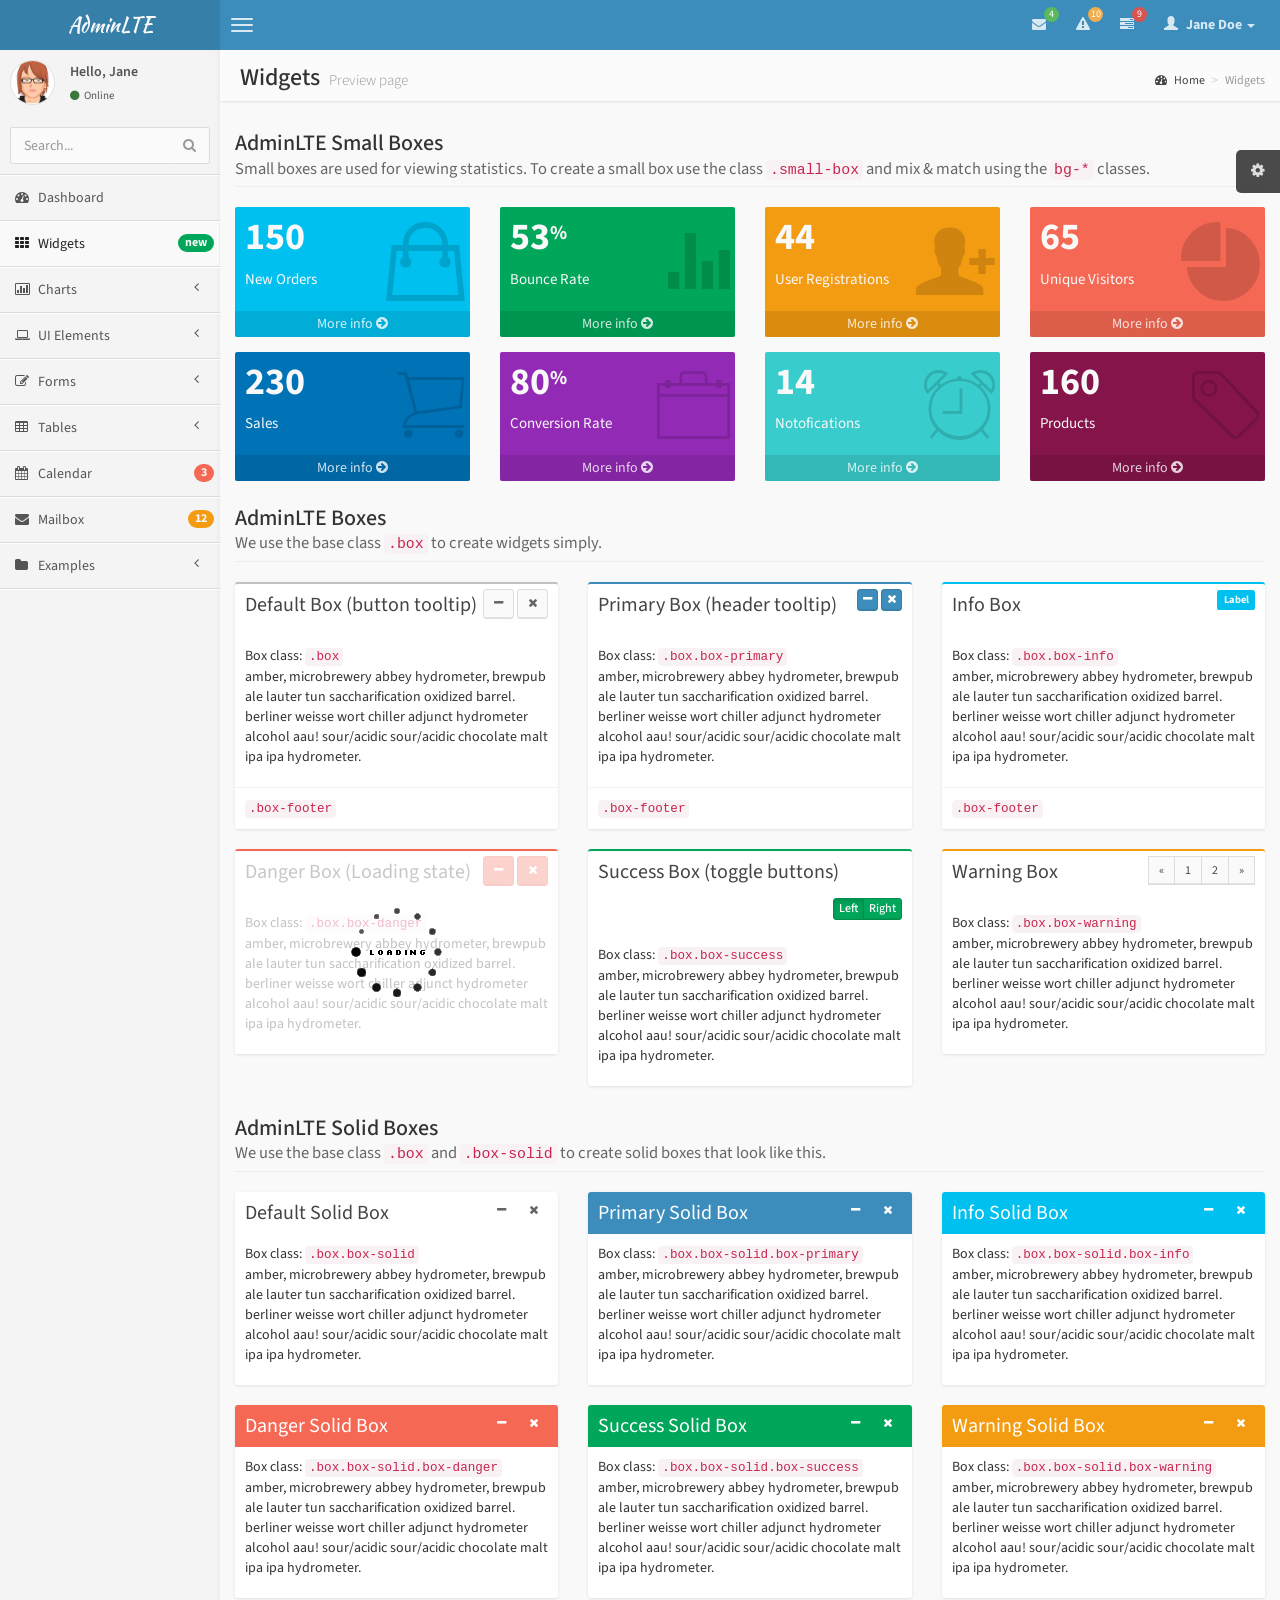
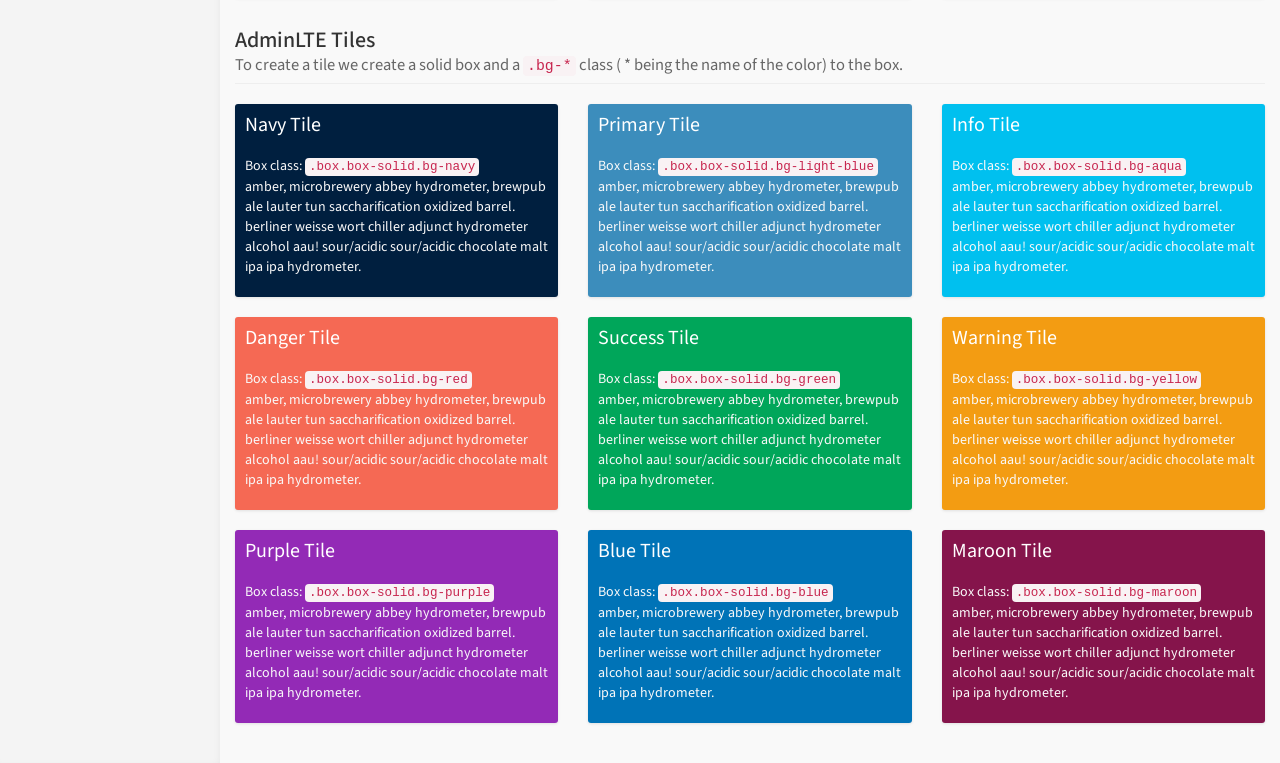
<file: paibei/static/pages/widgets.html>
<!DOCTYPE html>
<html>
    <head>
        <meta charset="UTF-8">
        <title>AdminLTE | Widgets</title>
        <meta content='width=device-width, initial-scale=1, maximum-scale=1, user-scalable=no' name='viewport'>
        <!-- bootstrap 3.0.2 -->
        <link href="../css/bootstrap.min.css" rel="stylesheet" type="text/css" />
        <!-- font Awesome -->
        <link href="../css/font-awesome.min.css" rel="stylesheet" type="text/css" />
        <!-- Ionicons -->
        <link href="../css/ionicons.min.css" rel="stylesheet" type="text/css" />
        <!-- Theme style -->
        <link href="../css/AdminLTE.css" rel="stylesheet" type="text/css" />

        <!-- HTML5 Shim and Respond.js IE8 support of HTML5 elements and media queries -->
        <!-- WARNING: Respond.js doesn't work if you view the page via file:// -->
        <!--[if lt IE 9]>
          <script src="https://oss.maxcdn.com/libs/html5shiv/3.7.0/html5shiv.js"></script>
          <script src="https://oss.maxcdn.com/libs/respond.js/1.3.0/respond.min.js"></script>
        <![endif]-->
    </head>
    <body class="skin-blue">
        <!-- header logo: style can be found in header.less -->
        <header class="header">
            <a href="../index.html" class="logo">
                <!-- Add the class icon to your logo image or logo icon to add the margining -->
                AdminLTE
            </a>
            <!-- Header Navbar: style can be found in header.less -->
            <nav class="navbar navbar-static-top" role="navigation">
                <!-- Sidebar toggle button-->
                <a href="#" class="navbar-btn sidebar-toggle" data-toggle="offcanvas" role="button">
                    <span class="sr-only">Toggle navigation</span>
                    <span class="icon-bar"></span>
                    <span class="icon-bar"></span>
                    <span class="icon-bar"></span>
                </a>
                <div class="navbar-right">
                    <ul class="nav navbar-nav">
                        <!-- Messages: style can be found in dropdown.less-->
                        <li class="dropdown messages-menu">
                            <a href="#" class="dropdown-toggle" data-toggle="dropdown">
                                <i class="fa fa-envelope"></i>
                                <span class="label label-success">4</span>
                            </a>
                            <ul class="dropdown-menu">
                                <li class="header">You have 4 messages</li>
                                <li>
                                    <!-- inner menu: contains the actual data -->
                                    <ul class="menu">
                                        <li><!-- start message -->
                                            <a href="#">
                                                <div class="pull-left">
                                                    <img src="../img/avatar3.png" class="img-circle" alt="User Image"/>
                                                </div>
                                                <h4>
                                                    Support Team
                                                    <small><i class="fa fa-clock-o"></i> 5 mins</small>
                                                </h4>
                                                <p>Why not buy a new awesome theme?</p>
                                            </a>
                                        </li><!-- end message -->
                                        <li>
                                            <a href="#">
                                                <div class="pull-left">
                                                    <img src="../img/avatar2.png" class="img-circle" alt="user image"/>
                                                </div>
                                                <h4>
                                                    AdminLTE Design Team
                                                    <small><i class="fa fa-clock-o"></i> 2 hours</small>
                                                </h4>
                                                <p>Why not buy a new awesome theme?</p>
                                            </a>
                                        </li>
                                        <li>
                                            <a href="#">
                                                <div class="pull-left">
                                                    <img src="../img/avatar.png" class="img-circle" alt="user image"/>
                                                </div>
                                                <h4>
                                                    Developers
                                                    <small><i class="fa fa-clock-o"></i> Today</small>
                                                </h4>
                                                <p>Why not buy a new awesome theme?</p>
                                            </a>
                                        </li>
                                        <li>
                                            <a href="#">
                                                <div class="pull-left">
                                                    <img src="../img/avatar2.png" class="img-circle" alt="user image"/>
                                                </div>
                                                <h4>
                                                    Sales Department
                                                    <small><i class="fa fa-clock-o"></i> Yesterday</small>
                                                </h4>
                                                <p>Why not buy a new awesome theme?</p>
                                            </a>
                                        </li>
                                        <li>
                                            <a href="#">
                                                <div class="pull-left">
                                                    <img src="../img/avatar.png" class="img-circle" alt="user image"/>
                                                </div>
                                                <h4>
                                                    Reviewers
                                                    <small><i class="fa fa-clock-o"></i> 2 days</small>
                                                </h4>
                                                <p>Why not buy a new awesome theme?</p>
                                            </a>
                                        </li>
                                    </ul>
                                </li>
                                <li class="footer"><a href="#">See All Messages</a></li>
                            </ul>
                        </li>
                        <!-- Notifications: style can be found in dropdown.less -->
                        <li class="dropdown notifications-menu">
                            <a href="#" class="dropdown-toggle" data-toggle="dropdown">
                                <i class="fa fa-warning"></i>
                                <span class="label label-warning">10</span>
                            </a>
                            <ul class="dropdown-menu">
                                <li class="header">You have 10 notifications</li>
                                <li>
                                    <!-- inner menu: contains the actual data -->
                                    <ul class="menu">
                                        <li>
                                            <a href="#">
                                                <i class="ion ion-ios7-people info"></i> 5 new members joined today
                                            </a>
                                        </li>
                                        <li>
                                            <a href="#">
                                                <i class="fa fa-warning danger"></i> Very long description here that may not fit into the page and may cause design problems
                                            </a>
                                        </li>
                                        <li>
                                            <a href="#">
                                                <i class="fa fa-users warning"></i> 5 new members joined
                                            </a>
                                        </li>

                                        <li>
                                            <a href="#">
                                                <i class="ion ion-ios7-cart success"></i> 25 sales made
                                            </a>
                                        </li>
                                        <li>
                                            <a href="#">
                                                <i class="ion ion-ios7-person danger"></i> You changed your username
                                            </a>
                                        </li>
                                    </ul>
                                </li>
                                <li class="footer"><a href="#">View all</a></li>
                            </ul>
                        </li>
                        <!-- Tasks: style can be found in dropdown.less -->
                        <li class="dropdown tasks-menu">
                            <a href="#" class="dropdown-toggle" data-toggle="dropdown">
                                <i class="fa fa-tasks"></i>
                                <span class="label label-danger">9</span>
                            </a>
                            <ul class="dropdown-menu">
                                <li class="header">You have 9 tasks</li>
                                <li>
                                    <!-- inner menu: contains the actual data -->
                                    <ul class="menu">
                                        <li><!-- Task item -->
                                            <a href="#">
                                                <h3>
                                                    Design some buttons
                                                    <small class="pull-right">20%</small>
                                                </h3>
                                                <div class="progress xs">
                                                    <div class="progress-bar progress-bar-aqua" style="width: 20%" role="progressbar" aria-valuenow="20" aria-valuemin="0" aria-valuemax="100">
                                                        <span class="sr-only">20% Complete</span>
                                                    </div>
                                                </div>
                                            </a>
                                        </li><!-- end task item -->
                                        <li><!-- Task item -->
                                            <a href="#">
                                                <h3>
                                                    Create a nice theme
                                                    <small class="pull-right">40%</small>
                                                </h3>
                                                <div class="progress xs">
                                                    <div class="progress-bar progress-bar-green" style="width: 40%" role="progressbar" aria-valuenow="20" aria-valuemin="0" aria-valuemax="100">
                                                        <span class="sr-only">40% Complete</span>
                                                    </div>
                                                </div>
                                            </a>
                                        </li><!-- end task item -->
                                        <li><!-- Task item -->
                                            <a href="#">
                                                <h3>
                                                    Some task I need to do
                                                    <small class="pull-right">60%</small>
                                                </h3>
                                                <div class="progress xs">
                                                    <div class="progress-bar progress-bar-red" style="width: 60%" role="progressbar" aria-valuenow="20" aria-valuemin="0" aria-valuemax="100">
                                                        <span class="sr-only">60% Complete</span>
                                                    </div>
                                                </div>
                                            </a>
                                        </li><!-- end task item -->
                                        <li><!-- Task item -->
                                            <a href="#">
                                                <h3>
                                                    Make beautiful transitions
                                                    <small class="pull-right">80%</small>
                                                </h3>
                                                <div class="progress xs">
                                                    <div class="progress-bar progress-bar-yellow" style="width: 80%" role="progressbar" aria-valuenow="20" aria-valuemin="0" aria-valuemax="100">
                                                        <span class="sr-only">80% Complete</span>
                                                    </div>
                                                </div>
                                            </a>
                                        </li><!-- end task item -->
                                    </ul>
                                </li>
                                <li class="footer">
                                    <a href="#">View all tasks</a>
                                </li>
                            </ul>
                        </li>
                        <!-- User Account: style can be found in dropdown.less -->
                        <li class="dropdown user user-menu">
                            <a href="#" class="dropdown-toggle" data-toggle="dropdown">
                                <i class="glyphicon glyphicon-user"></i>
                                <span>Jane Doe <i class="caret"></i></span>
                            </a>
                            <ul class="dropdown-menu">
                                <!-- User image -->
                                <li class="user-header bg-light-blue">
                                    <img src="../img/avatar3.png" class="img-circle" alt="User Image" />
                                    <p>
                                        Jane Doe - Web Developer
                                        <small>Member since Nov. 2012</small>
                                    </p>
                                </li>
                                <!-- Menu Body -->
                                <li class="user-body">
                                    <div class="col-xs-4 text-center">
                                        <a href="#">Followers</a>
                                    </div>
                                    <div class="col-xs-4 text-center">
                                        <a href="#">Sales</a>
                                    </div>
                                    <div class="col-xs-4 text-center">
                                        <a href="#">Friends</a>
                                    </div>
                                </li>
                                <!-- Menu Footer-->
                                <li class="user-footer">
                                    <div class="pull-left">
                                        <a href="#" class="btn btn-default btn-flat">Profile</a>
                                    </div>
                                    <div class="pull-right">
                                        <a href="#" class="btn btn-default btn-flat">Sign out</a>
                                    </div>
                                </li>
                            </ul>
                        </li>
                    </ul>
                </div>
            </nav>
        </header>
        <div class="wrapper row-offcanvas row-offcanvas-left">
            <!-- Left side column. contains the logo and sidebar -->
            <aside class="left-side sidebar-offcanvas">
                <!-- sidebar: style can be found in sidebar.less -->
                <section class="sidebar">
                    <!-- Sidebar user panel -->
                    <div class="user-panel">
                        <div class="pull-left image">
                            <img src="../img/avatar3.png" class="img-circle" alt="User Image" />
                        </div>
                        <div class="pull-left info">
                            <p>Hello, Jane</p>

                            <a href="#"><i class="fa fa-circle text-success"></i> Online</a>
                        </div>
                    </div>
                    <!-- search form -->
                    <form action="#" method="get" class="sidebar-form">
                        <div class="input-group">
                            <input type="text" name="q" class="form-control" placeholder="Search..."/>
                            <span class="input-group-btn">
                                <button type='submit' name='seach' id='search-btn' class="btn btn-flat"><i class="fa fa-search"></i></button>
                            </span>
                        </div>
                    </form>
                    <!-- /.search form -->
                    <!-- sidebar menu: : style can be found in sidebar.less -->
                    <ul class="sidebar-menu">
                        <li>
                            <a href="../index.html">
                                <i class="fa fa-dashboard"></i> <span>Dashboard</span>
                            </a>
                        </li>
                        <li class="active">
                            <a href="widgets.html">
                                <i class="fa fa-th"></i> <span>Widgets</span> <small class="badge pull-right bg-green">new</small>
                            </a>
                        </li>
                        <li class="treeview">
                            <a href="#">
                                <i class="fa fa-bar-chart-o"></i>
                                <span>Charts</span>
                                <i class="fa fa-angle-left pull-right"></i>
                            </a>
                            <ul class="treeview-menu">
                                <li><a href="charts/morris.html"><i class="fa fa-angle-double-right"></i> Morris</a></li>
                                <li><a href="charts/flot.html"><i class="fa fa-angle-double-right"></i> Flot</a></li>
                                <li><a href="charts/inline.html"><i class="fa fa-angle-double-right"></i> Inline charts</a></li>
                            </ul>
                        </li>
                        <li class="treeview">
                            <a href="#">
                                <i class="fa fa-laptop"></i>
                                <span>UI Elements</span>
                                <i class="fa fa-angle-left pull-right"></i>
                            </a>
                            <ul class="treeview-menu">
                                <li><a href="UI/general.html"><i class="fa fa-angle-double-right"></i> General</a></li>
                                <li><a href="UI/icons.html"><i class="fa fa-angle-double-right"></i> Icons</a></li>
                                <li><a href="UI/buttons.html"><i class="fa fa-angle-double-right"></i> Buttons</a></li>
                                <li><a href="UI/sliders.html"><i class="fa fa-angle-double-right"></i> Sliders</a></li>
                                <li><a href="UI/timeline.html"><i class="fa fa-angle-double-right"></i> Timeline</a></li>
                            </ul>
                        </li>
                        <li class="treeview">
                            <a href="#">
                                <i class="fa fa-edit"></i> <span>Forms</span>
                                <i class="fa fa-angle-left pull-right"></i>
                            </a>
                            <ul class="treeview-menu">
                                <li><a href="forms/general.html"><i class="fa fa-angle-double-right"></i> General Elements</a></li>
                                <li><a href="forms/advanced.html"><i class="fa fa-angle-double-right"></i> Advanced Elements</a></li>
                                <li><a href="forms/editors.html"><i class="fa fa-angle-double-right"></i> Editors</a></li>
                            </ul>
                        </li>
                        <li class="treeview">
                            <a href="#">
                                <i class="fa fa-table"></i> <span>Tables</span>
                                <i class="fa fa-angle-left pull-right"></i>
                            </a>
                            <ul class="treeview-menu">
                                <li><a href="tables/simple.html"><i class="fa fa-angle-double-right"></i> Simple tables</a></li>
                                <li><a href="tables/data.html"><i class="fa fa-angle-double-right"></i> Data tables</a></li>
                            </ul>
                        </li>
                        <li>
                            <a href="calendar.html">
                                <i class="fa fa-calendar"></i> <span>Calendar</span>
                                <small class="badge pull-right bg-red">3</small>
                            </a>
                        </li>
                        <li>
                            <a href="mailbox.html">
                                <i class="fa fa-envelope"></i> <span>Mailbox</span>
                                <small class="badge pull-right bg-yellow">12</small>
                            </a>
                        </li>
                        <li class="treeview">
                            <a href="#">
                                <i class="fa fa-folder"></i> <span>Examples</span>
                                <i class="fa fa-angle-left pull-right"></i>
                            </a>
                            <ul class="treeview-menu">
                                <li><a href="examples/invoice.html"><i class="fa fa-angle-double-right"></i> Invoice</a></li>
                                <li><a href="examples/login.html"><i class="fa fa-angle-double-right"></i> Login</a></li>
                                <li><a href="examples/register.html"><i class="fa fa-angle-double-right"></i> Register</a></li>
                                <li><a href="examples/lockscreen.html"><i class="fa fa-angle-double-right"></i> Lockscreen</a></li>
                                <li><a href="examples/404.html"><i class="fa fa-angle-double-right"></i> 404 Error</a></li>
                                <li><a href="examples/500.html"><i class="fa fa-angle-double-right"></i> 500 Error</a></li>
                                <li><a href="examples/blank.html"><i class="fa fa-angle-double-right"></i> Blank Page</a></li>
                            </ul>
                        </li>
                    </ul>
                </section>
                <!-- /.sidebar -->
            </aside>

            <!-- Right side column. Contains the navbar and content of the page -->
            <aside class="right-side">
                <!-- Content Header (Page header) -->
                <section class="content-header">
                    <h1>
                        Widgets
                        <small>Preview page</small>
                    </h1>
                    <ol class="breadcrumb">
                        <li><a href="#"><i class="fa fa-dashboard"></i> Home</a></li>
                        <li class="active">Widgets</li>
                    </ol>
                </section>

                <!-- Main content -->
                <section class="content">
                    <h4 class="page-header">
                        AdminLTE Small Boxes
                        <small>Small boxes are used for viewing statistics. To create a small box use the class <code>.small-box</code> and mix & match using the <code>bg-*</code> classes.</small>
                    </h4>
                    <!-- Small boxes (Stat box) -->
                    <div class="row">
                        <div class="col-lg-3 col-xs-6">
                            <!-- small box -->
                            <div class="small-box bg-aqua">
                                <div class="inner">
                                    <h3>
                                        150
                                    </h3>
                                    <p>
                                        New Orders
                                    </p>
                                </div>
                                <div class="icon">
                                    <i class="ion ion-bag"></i>
                                </div>
                                <a href="#" class="small-box-footer">
                                    More info <i class="fa fa-arrow-circle-right"></i>
                                </a>
                            </div>
                        </div><!-- ./col -->
                        <div class="col-lg-3 col-xs-6">
                            <!-- small box -->
                            <div class="small-box bg-green">
                                <div class="inner">
                                    <h3>
                                        53<sup style="font-size: 20px">%</sup>
                                    </h3>
                                    <p>
                                        Bounce Rate
                                    </p>
                                </div>
                                <div class="icon">
                                    <i class="ion ion-stats-bars"></i>
                                </div>
                                <a href="#" class="small-box-footer">
                                    More info <i class="fa fa-arrow-circle-right"></i>
                                </a>
                            </div>
                        </div><!-- ./col -->
                        <div class="col-lg-3 col-xs-6">
                            <!-- small box -->
                            <div class="small-box bg-yellow">
                                <div class="inner">
                                    <h3>
                                        44
                                    </h3>
                                    <p>
                                        User Registrations
                                    </p>
                                </div>
                                <div class="icon">
                                    <i class="ion ion-person-add"></i>
                                </div>
                                <a href="#" class="small-box-footer">
                                    More info <i class="fa fa-arrow-circle-right"></i>
                                </a>
                            </div>
                        </div><!-- ./col -->
                        <div class="col-lg-3 col-xs-6">
                            <!-- small box -->
                            <div class="small-box bg-red">
                                <div class="inner">
                                    <h3>
                                        65
                                    </h3>
                                    <p>
                                        Unique Visitors
                                    </p>
                                </div>
                                <div class="icon">
                                    <i class="ion ion-pie-graph"></i>
                                </div>
                                <a href="#" class="small-box-footer">
                                    More info <i class="fa fa-arrow-circle-right"></i>
                                </a>
                            </div>
                        </div><!-- ./col -->
                    </div><!-- /.row -->

                    <!-- Small boxes (Stat box) -->
                    <div class="row">
                        <div class="col-lg-3 col-xs-6">
                            <!-- small box -->
                            <div class="small-box bg-blue">
                                <div class="inner">
                                    <h3>
                                        230
                                    </h3>
                                    <p>
                                        Sales
                                    </p>
                                </div>
                                <div class="icon">
                                    <i class="ion ion-ios7-cart-outline"></i>
                                </div>
                                <a href="#" class="small-box-footer">
                                    More info <i class="fa fa-arrow-circle-right"></i>
                                </a>
                            </div>
                        </div><!-- ./col -->
                        <div class="col-lg-3 col-xs-6">
                            <!-- small box -->
                            <div class="small-box bg-purple">
                                <div class="inner">
                                    <h3>
                                        80<sup style="font-size: 20px">%</sup>
                                    </h3>
                                    <p>
                                        Conversion Rate
                                    </p>
                                </div>
                                <div class="icon">
                                    <i class="ion ion-ios7-briefcase-outline"></i>
                                </div>
                                <a href="#" class="small-box-footer">
                                    More info <i class="fa fa-arrow-circle-right"></i>
                                </a>
                            </div>
                        </div><!-- ./col -->
                        <div class="col-lg-3 col-xs-6">
                            <!-- small box -->
                            <div class="small-box bg-teal">
                                <div class="inner">
                                    <h3>
                                        14
                                    </h3>
                                    <p>
                                        Notofications
                                    </p>
                                </div>
                                <div class="icon">
                                    <i class="ion ion-ios7-alarm-outline"></i>
                                </div>
                                <a href="#" class="small-box-footer">
                                    More info <i class="fa fa-arrow-circle-right"></i>
                                </a>
                            </div>
                        </div><!-- ./col -->
                        <div class="col-lg-3 col-xs-6">
                            <!-- small box -->
                            <div class="small-box bg-maroon">
                                <div class="inner">
                                    <h3>
                                        160
                                    </h3>
                                    <p>
                                        Products
                                    </p>
                                </div>
                                <div class="icon">
                                    <i class="ion ion-ios7-pricetag-outline"></i>
                                </div>
                                <a href="#" class="small-box-footer">
                                    More info <i class="fa fa-arrow-circle-right"></i>
                                </a>
                            </div>
                        </div><!-- ./col -->
                    </div><!-- /.row -->

                    <!-- Widgets as boxes -->
                    <h4 class="page-header">
                        AdminLTE Boxes
                        <small>We use the base class <code>.box</code> to create widgets simply.</small>
                    </h4>
                    <div class="row">
                        <div class="col-md-4">
                            <!-- Default box -->
                            <div class="box">
                                <div class="box-header">
                                    <h3 class="box-title">Default Box (button tooltip)</h3>
                                    <div class="box-tools pull-right">
                                        <button class="btn btn-default btn-sm" data-widget="collapse" data-toggle="tooltip" title="Collapse"><i class="fa fa-minus"></i></button>
                                        <button class="btn btn-default btn-sm" data-widget="remove" data-toggle="tooltip" title="Remove"><i class="fa fa-times"></i></button>
                                    </div>
                                </div>
                                <div class="box-body">
                                    Box class: <code>.box</code>
                                    <p>
                                        amber, microbrewery abbey hydrometer, brewpub ale lauter tun saccharification oxidized barrel.
                                        berliner weisse wort chiller adjunct hydrometer alcohol aau!
                                        sour/acidic sour/acidic chocolate malt ipa ipa hydrometer.
                                    </p>
                                </div><!-- /.box-body -->
                                <div class="box-footer">
                                    <code>.box-footer</code>
                                </div><!-- /.box-footer-->
                            </div><!-- /.box -->
                        </div><!-- /.col -->

                        <div class="col-md-4">
                            <!-- Primary box -->
                            <div class="box box-primary">
                                <div class="box-header" data-toggle="tooltip" title="Header tooltip">
                                    <h3 class="box-title">Primary Box (header tooltip)</h3>
                                    <div class="box-tools pull-right">
                                        <button class="btn btn-primary btn-xs" data-widget="collapse"><i class="fa fa-minus"></i></button>
                                        <button class="btn btn-primary btn-xs" data-widget="remove"><i class="fa fa-times"></i></button>
                                    </div>
                                </div>
                                <div class="box-body">
                                    Box class: <code>.box.box-primary</code>
                                    <p>
                                        amber, microbrewery abbey hydrometer, brewpub ale lauter tun saccharification oxidized barrel.
                                        berliner weisse wort chiller adjunct hydrometer alcohol aau!
                                        sour/acidic sour/acidic chocolate malt ipa ipa hydrometer.
                                    </p>
                                </div><!-- /.box-body -->
                                <div class="box-footer">
                                    <code>.box-footer</code>
                                </div><!-- /.box-footer-->
                            </div><!-- /.box -->
                        </div><!-- /.col -->

                        <div class="col-md-4">
                            <!-- Info box -->
                            <div class="box box-info">
                                <div class="box-header">
                                    <h3 class="box-title">Info Box</h3>
                                    <div class="box-tools pull-right">
                                        <div class="label bg-aqua">Label</div>
                                    </div>
                                </div>
                                <div class="box-body">
                                    Box class: <code>.box.box-info</code>
                                    <p>
                                        amber, microbrewery abbey hydrometer, brewpub ale lauter tun saccharification oxidized barrel.
                                        berliner weisse wort chiller adjunct hydrometer alcohol aau!
                                        sour/acidic sour/acidic chocolate malt ipa ipa hydrometer.
                                    </p>
                                </div><!-- /.box-body -->
                                <div class="box-footer">
                                    <code>.box-footer</code>
                                </div><!-- /.box-footer-->
                            </div><!-- /.box -->
                        </div><!-- /.col -->
                    </div><!-- /.row -->

                    <div class="row">
                        <div class="col-md-4">
                            <!-- Danger box -->
                            <div class="box box-danger">
                                <div class="box-header">
                                    <h3 class="box-title">Danger Box (Loading state)</h3>
                                    <div class="box-tools pull-right">
                                        <button class="btn btn-danger btn-sm" data-widget="collapse"><i class="fa fa-minus"></i></button>
                                        <button class="btn btn-danger btn-sm" data-widget="remove"><i class="fa fa-times"></i></button>
                                    </div>
                                </div>
                                <div class="box-body">
                                    Box class: <code>.box.box-danger</code>
                                    <p>
                                        amber, microbrewery abbey hydrometer, brewpub ale lauter tun saccharification oxidized barrel.
                                        berliner weisse wort chiller adjunct hydrometer alcohol aau!
                                        sour/acidic sour/acidic chocolate malt ipa ipa hydrometer.
                                    </p>                                    
                                </div><!-- /.box-body -->
                                <!-- Loading (remove the following to stop the loading)-->
                                <div class="overlay"></div>
                                <div class="loading-img"></div>
                                <!-- end loading -->
                            </div><!-- /.box -->
                        </div><!-- /.col -->

                        <div class="col-md-4">
                            <!-- Success box -->
                            <div class="box box-success">
                                <div class="box-header">
                                    <h3 class="box-title">Success Box (toggle buttons)</h3>
                                    <div class="box-tools pull-right">
                                        <div class="btn-group" data-toggle="btn-toggle">
                                            <button type="button" class="btn btn-success btn-xs active" data-toggle="on">Left</button>                                            
                                            <button type="button" class="btn btn-success btn-xs" data-toggle="off">Right</button>
                                        </div>
                                    </div>
                                </div>
                                <div class="box-body">
                                    Box class: <code>.box.box-success</code>
                                    <p>
                                        amber, microbrewery abbey hydrometer, brewpub ale lauter tun saccharification oxidized barrel.
                                        berliner weisse wort chiller adjunct hydrometer alcohol aau!
                                        sour/acidic sour/acidic chocolate malt ipa ipa hydrometer.
                                    </p>
                                </div><!-- /.box-body -->
                            </div><!-- /.box -->
                        </div><!-- /.col -->

                        <div class="col-md-4">
                            <!-- Warning box -->
                            <div class="box box-warning">
                                <div class="box-header">
                                    <h3 class="box-title">Warning Box</h3>
                                    <div class="box-tools pull-right">
                                        <ul class="pagination pagination-sm inline">
                                            <li><a href="#">&laquo;</a></li>
                                            <li><a href="#">1</a></li>
                                            <li><a href="#">2</a></li>
                                            <li><a href="#">&raquo;</a></li>
                                        </ul>
                                    </div>
                                </div>
                                <div class="box-body">
                                    Box class: <code>.box.box-warning</code>
                                    <p>
                                        amber, microbrewery abbey hydrometer, brewpub ale lauter tun saccharification oxidized barrel.
                                        berliner weisse wort chiller adjunct hydrometer alcohol aau!
                                        sour/acidic sour/acidic chocolate malt ipa ipa hydrometer.
                                    </p>
                                </div><!-- /.box-body -->
                            </div><!-- /.box -->
                        </div><!-- /.col -->
                    </div><!-- /.row -->

                    <h4 class="page-header">
                        AdminLTE Solid Boxes
                        <small>We use the base class <code>.box</code> and <code>.box-solid</code> to create solid boxes that look like this.</small>
                    </h4>
                    <!-- Solid boxes -->
                    <div class="row">
                        <div class="col-md-4">
                            <!-- Default box -->
                            <div class="box box-solid">
                                <div class="box-header">
                                    <h3 class="box-title">Default Solid Box</h3>
                                    <div class="box-tools pull-right">
                                        <button class="btn btn-default btn-sm" data-widget="collapse"><i class="fa fa-minus"></i></button>
                                        <button class="btn btn-default btn-sm" data-widget="remove"><i class="fa fa-times"></i></button>
                                    </div>
                                </div>
                                <div class="box-body">
                                    Box class: <code>.box.box-solid</code>
                                    <p>
                                        amber, microbrewery abbey hydrometer, brewpub ale lauter tun saccharification oxidized barrel.
                                        berliner weisse wort chiller adjunct hydrometer alcohol aau!
                                        sour/acidic sour/acidic chocolate malt ipa ipa hydrometer.
                                    </p>
                                </div><!-- /.box-body -->
                            </div><!-- /.box -->
                        </div><!-- /.col -->

                        <div class="col-md-4">
                            <!-- Primary box -->
                            <div class="box box-solid box-primary">
                                <div class="box-header">
                                    <h3 class="box-title">Primary Solid Box</h3>
                                    <div class="box-tools pull-right">
                                        <button class="btn btn-primary btn-sm" data-widget="collapse"><i class="fa fa-minus"></i></button>
                                        <button class="btn btn-primary btn-sm" data-widget="remove"><i class="fa fa-times"></i></button>
                                    </div>
                                </div>
                                <div class="box-body">
                                    Box class: <code>.box.box-solid.box-primary</code>
                                    <p>
                                        amber, microbrewery abbey hydrometer, brewpub ale lauter tun saccharification oxidized barrel.
                                        berliner weisse wort chiller adjunct hydrometer alcohol aau!
                                        sour/acidic sour/acidic chocolate malt ipa ipa hydrometer.
                                    </p>
                                </div><!-- /.box-body -->
                            </div><!-- /.box -->
                        </div><!-- /.col -->

                        <div class="col-md-4">
                            <!-- Info box -->
                            <div class="box box-solid box-info">
                                <div class="box-header">
                                    <h3 class="box-title">Info Solid Box</h3>
                                    <div class="box-tools pull-right">
                                        <button class="btn btn-info btn-sm" data-widget="collapse"><i class="fa fa-minus"></i></button>
                                        <button class="btn btn-info btn-sm" data-widget="remove"><i class="fa fa-times"></i></button>
                                    </div>
                                </div>
                                <div class="box-body">
                                    Box class: <code>.box.box-solid.box-info</code>
                                    <p>
                                        amber, microbrewery abbey hydrometer, brewpub ale lauter tun saccharification oxidized barrel.
                                        berliner weisse wort chiller adjunct hydrometer alcohol aau!
                                        sour/acidic sour/acidic chocolate malt ipa ipa hydrometer.
                                    </p>
                                </div><!-- /.box-body -->
                            </div><!-- /.box -->
                        </div><!-- /.col -->
                    </div><!-- /.row -->

                    <div class="row">
                        <div class="col-md-4">
                            <!-- Danger box -->
                            <div class="box box-solid box-danger">
                                <div class="box-header">
                                    <h3 class="box-title">Danger Solid Box</h3>
                                    <div class="box-tools pull-right">
                                        <button class="btn btn-danger btn-sm" data-widget="collapse"><i class="fa fa-minus"></i></button>
                                        <button class="btn btn-danger btn-sm" data-widget="remove"><i class="fa fa-times"></i></button>
                                    </div>
                                </div>
                                <div class="box-body">
                                    Box class: <code>.box.box-solid.box-danger</code>
                                    <p>
                                        amber, microbrewery abbey hydrometer, brewpub ale lauter tun saccharification oxidized barrel.
                                        berliner weisse wort chiller adjunct hydrometer alcohol aau!
                                        sour/acidic sour/acidic chocolate malt ipa ipa hydrometer.
                                    </p>
                                </div><!-- /.box-body -->
                            </div><!-- /.box -->
                        </div><!-- /.col -->

                        <div class="col-md-4">
                            <!-- Success box -->
                            <div class="box box-solid box-success">
                                <div class="box-header">
                                    <h3 class="box-title">Success Solid Box</h3>
                                    <div class="box-tools pull-right">
                                        <button class="btn btn-success btn-sm" data-widget="collapse"><i class="fa fa-minus"></i></button>
                                        <button class="btn btn-success btn-sm" data-widget="remove"><i class="fa fa-times"></i></button>
                                    </div>
                                </div>
                                <div class="box-body">
                                    Box class: <code>.box.box-solid.box-success</code>
                                    <p>
                                        amber, microbrewery abbey hydrometer, brewpub ale lauter tun saccharification oxidized barrel.
                                        berliner weisse wort chiller adjunct hydrometer alcohol aau!
                                        sour/acidic sour/acidic chocolate malt ipa ipa hydrometer.
                                    </p>
                                </div><!-- /.box-body -->
                            </div><!-- /.box -->
                        </div><!-- /.col -->

                        <div class="col-md-4">
                            <!-- Warning box -->
                            <div class="box box-solid box-warning">
                                <div class="box-header">
                                    <h3 class="box-title">Warning Solid Box</h3>
                                    <div class="box-tools pull-right">
                                        <button class="btn btn-warning btn-sm" data-widget="collapse"><i class="fa fa-minus"></i></button>
                                        <button class="btn btn-warning btn-sm" data-widget="remove"><i class="fa fa-times"></i></button>
                                    </div>
                                </div>
                                <div class="box-body">
                                    Box class: <code>.box.box-solid.box-warning</code>
                                    <p>
                                        amber, microbrewery abbey hydrometer, brewpub ale lauter tun saccharification oxidized barrel.
                                        berliner weisse wort chiller adjunct hydrometer alcohol aau!
                                        sour/acidic sour/acidic chocolate malt ipa ipa hydrometer.
                                    </p>
                                </div><!-- /.box-body -->
                            </div><!-- /.box -->
                        </div><!-- /.col -->
                    </div><!-- /.row -->

                    <h4 class="page-header">
                        AdminLTE Tiles
                        <small>To create a tile we create a solid box and a <code>.bg-*</code> class ( * being the name of the color) to the box.</small>
                    </h4>
                    <!-- Solid boxes -->
                    <div class="row">
                        <div class="col-md-4">
                            <!-- Navy tile -->
                            <div class="box box-solid bg-navy">
                                <div class="box-header">
                                    <h3 class="box-title">Navy Tile</h3>
                                </div>
                                <div class="box-body">
                                    Box class: <code>.box.box-solid.bg-navy</code>
                                    <p>
                                        amber, microbrewery abbey hydrometer, brewpub ale lauter tun saccharification oxidized barrel.
                                        berliner weisse wort chiller adjunct hydrometer alcohol aau!
                                        sour/acidic sour/acidic chocolate malt ipa ipa hydrometer.
                                    </p>
                                </div><!-- /.box-body -->
                            </div><!-- /.box -->
                        </div><!-- /.col -->

                        <div class="col-md-4">
                            <!-- Primary tile -->
                            <div class="box box-solid bg-light-blue">
                                <div class="box-header">
                                    <h3 class="box-title">Primary Tile</h3>
                                </div>
                                <div class="box-body">
                                    Box class: <code>.box.box-solid.bg-light-blue</code>
                                    <p>
                                        amber, microbrewery abbey hydrometer, brewpub ale lauter tun saccharification oxidized barrel.
                                        berliner weisse wort chiller adjunct hydrometer alcohol aau!
                                        sour/acidic sour/acidic chocolate malt ipa ipa hydrometer.
                                    </p>
                                </div><!-- /.box-body -->
                            </div><!-- /.box -->
                        </div><!-- /.col -->

                        <div class="col-md-4">
                            <!-- Info box -->
                            <div class="box box-solid bg-aqua">
                                <div class="box-header">
                                    <h3 class="box-title">Info Tile</h3>
                                </div>
                                <div class="box-body">
                                    Box class: <code>.box.box-solid.bg-aqua</code>
                                    <p>
                                        amber, microbrewery abbey hydrometer, brewpub ale lauter tun saccharification oxidized barrel.
                                        berliner weisse wort chiller adjunct hydrometer alcohol aau!
                                        sour/acidic sour/acidic chocolate malt ipa ipa hydrometer.
                                    </p>
                                </div><!-- /.box-body -->
                            </div><!-- /.box -->
                        </div><!-- /.col -->
                    </div><!-- /.row -->

                    <div class="row">
                        <div class="col-md-4">
                            <!-- Danger box -->
                            <div class="box box-solid bg-red">
                                <div class="box-header">
                                    <h3 class="box-title">Danger Tile</h3>
                                </div>
                                <div class="box-body">
                                    Box class: <code>.box.box-solid.bg-red</code>
                                    <p>
                                        amber, microbrewery abbey hydrometer, brewpub ale lauter tun saccharification oxidized barrel.
                                        berliner weisse wort chiller adjunct hydrometer alcohol aau!
                                        sour/acidic sour/acidic chocolate malt ipa ipa hydrometer.
                                    </p>
                                </div><!-- /.box-body -->
                            </div><!-- /.box -->
                        </div><!-- /.col -->

                        <div class="col-md-4">
                            <!-- Success box -->
                            <div class="box box-solid bg-green">
                                <div class="box-header">
                                    <h3 class="box-title">Success Tile</h3>                                    
                                </div>
                                <div class="box-body">
                                    Box class: <code>.box.box-solid.bg-green</code>
                                    <p>
                                        amber, microbrewery abbey hydrometer, brewpub ale lauter tun saccharification oxidized barrel.
                                        berliner weisse wort chiller adjunct hydrometer alcohol aau!
                                        sour/acidic sour/acidic chocolate malt ipa ipa hydrometer.
                                    </p>
                                </div><!-- /.box-body -->
                            </div><!-- /.box -->
                        </div><!-- /.col -->

                        <div class="col-md-4">
                            <!-- Warning box -->
                            <div class="box box-solid bg-yellow">
                                <div class="box-header">
                                    <h3 class="box-title">Warning Tile</h3>                                    
                                </div>
                                <div class="box-body">
                                    Box class: <code>.box.box-solid.bg-yellow</code>
                                    <p>
                                        amber, microbrewery abbey hydrometer, brewpub ale lauter tun saccharification oxidized barrel.
                                        berliner weisse wort chiller adjunct hydrometer alcohol aau!
                                        sour/acidic sour/acidic chocolate malt ipa ipa hydrometer.
                                    </p>
                                </div><!-- /.box-body -->
                            </div><!-- /.box -->
                        </div><!-- /.col -->
                    </div><!-- /.row -->
                    <div class="row">
                        <div class="col-md-4">
                            <!-- Purple tile -->
                            <div class="box box-solid bg-purple">
                                <div class="box-header">
                                    <h3 class="box-title">Purple Tile</h3>
                                </div>
                                <div class="box-body">
                                    Box class: <code>.box.box-solid.bg-purple</code>
                                    <p>
                                        amber, microbrewery abbey hydrometer, brewpub ale lauter tun saccharification oxidized barrel.
                                        berliner weisse wort chiller adjunct hydrometer alcohol aau!
                                        sour/acidic sour/acidic chocolate malt ipa ipa hydrometer.
                                    </p>
                                </div><!-- /.box-body -->
                            </div><!-- /.box -->
                        </div><!-- /.col -->

                        <div class="col-md-4">
                            <!-- Blue tile -->
                            <div class="box box-solid bg-blue">
                                <div class="box-header">
                                    <h3 class="box-title">Blue Tile</h3>
                                </div>
                                <div class="box-body">
                                    Box class: <code>.box.box-solid.bg-blue</code>
                                    <p>
                                        amber, microbrewery abbey hydrometer, brewpub ale lauter tun saccharification oxidized barrel.
                                        berliner weisse wort chiller adjunct hydrometer alcohol aau!
                                        sour/acidic sour/acidic chocolate malt ipa ipa hydrometer.
                                    </p>
                                </div><!-- /.box-body -->
                            </div><!-- /.box -->
                        </div><!-- /.col -->

                        <div class="col-md-4">
                            <!-- Maroon tile -->
                            <div class="box box-solid bg-maroon">
                                <div class="box-header">
                                    <h3 class="box-title">Maroon Tile</h3>
                                </div>
                                <div class="box-body">
                                    Box class: <code>.box.box-solid.bg-maroon</code>
                                    <p>
                                        amber, microbrewery abbey hydrometer, brewpub ale lauter tun saccharification oxidized barrel.
                                        berliner weisse wort chiller adjunct hydrometer alcohol aau!
                                        sour/acidic sour/acidic chocolate malt ipa ipa hydrometer.
                                    </p>
                                </div><!-- /.box-body -->
                            </div><!-- /.box -->
                        </div><!-- /.col -->
                    </div><!-- /.row -->                                      

                </section><!-- /.content -->
            </aside><!-- /.right-side -->
        </div><!-- ./wrapper -->


        <!-- jQuery 2.0.2 -->
        <script src="http://ajax.googleapis.com/ajax/libs/jquery/2.0.2/jquery.min.js"></script>
        <!-- Bootstrap -->
        <script src="../js/bootstrap.min.js" type="text/javascript"></script>
        <!-- AdminLTE App -->
        <script src="../js/AdminLTE/app.js" type="text/javascript"></script>

    </body>
</html>
</file>
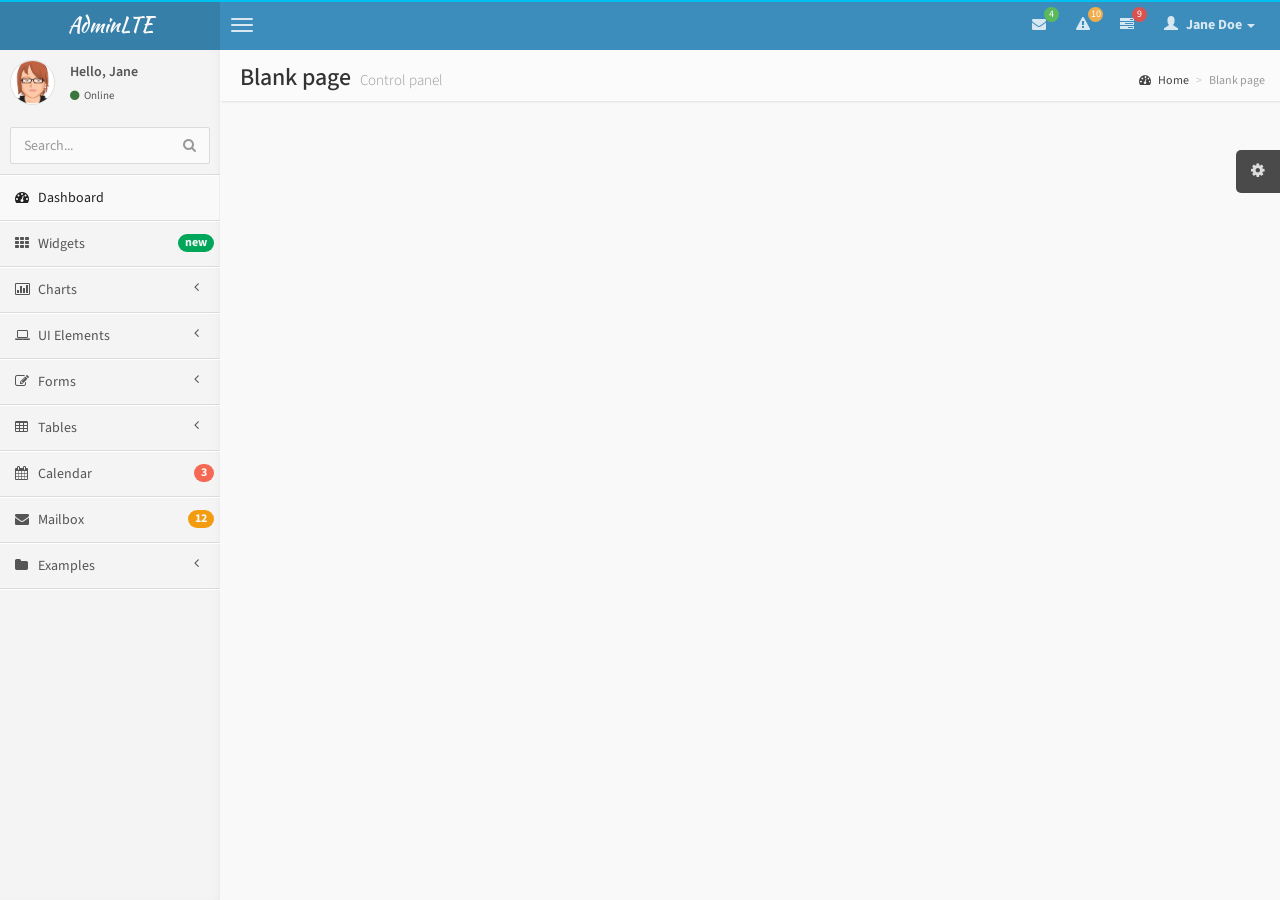
<file: paibei/static/pages/charts/empty.html>
<!DOCTYPE html>
<html>
    <head>
        <meta charset="UTF-8">
        <title>AdminLTE | Dashboard</title>
        <meta content='width=device-width, initial-scale=1, maximum-scale=1, user-scalable=no' name='viewport'>
        <!-- bootstrap 3.0.2 -->
        <link href="../../css/bootstrap.min.css" rel="stylesheet" type="text/css" />
        <!-- font Awesome -->
        <link href="../../css/font-awesome.min.css" rel="stylesheet" type="text/css" />
        <!-- Ionicons -->
        <link href="../../css/ionicons.min.css" rel="stylesheet" type="text/css" />
        <!-- Theme style -->
        <link href="../../css/AdminLTE.css" rel="stylesheet" type="text/css" />

        <!-- HTML5 Shim and Respond.js IE8 support of HTML5 elements and media queries -->
        <!-- WARNING: Respond.js doesn't work if you view the page via file:// -->
        <!--[if lt IE 9]>
          <script src="https://oss.maxcdn.com/libs/html5shiv/3.7.0/html5shiv.js"></script>
          <script src="https://oss.maxcdn.com/libs/respond.js/1.3.0/respond.min.js"></script>
        <![endif]-->
    </head>
    <body class="skin-blue">
        <!-- header logo: style can be found in header.less -->
        <header class="header">
            <a href="../../index.html" class="logo">
                <!-- Add the class icon to your logo image or logo icon to add the margining -->
                AdminLTE
            </a>
            <!-- Header Navbar: style can be found in header.less -->
            <nav class="navbar navbar-static-top" role="navigation">
                <!-- Sidebar toggle button-->
                <a href="#" class="navbar-btn sidebar-toggle" data-toggle="offcanvas" role="button">
                    <span class="sr-only">Toggle navigation</span>
                    <span class="icon-bar"></span>
                    <span class="icon-bar"></span>
                    <span class="icon-bar"></span>
                </a>
                <div class="navbar-right">
                    <ul class="nav navbar-nav">
                        <!-- Messages: style can be found in dropdown.less-->
                        <li class="dropdown messages-menu">
                            <a href="#" class="dropdown-toggle" data-toggle="dropdown">
                                <i class="fa fa-envelope"></i>
                                <span class="label label-success">4</span>
                            </a>
                            <ul class="dropdown-menu">
                                <li class="header">You have 4 messages</li>
                                <li>
                                    <!-- inner menu: contains the actual data -->
                                    <ul class="menu">
                                        <li><!-- start message -->
                                            <a href="#">
                                                <div class="pull-left">
                                                    <img src="../../img/avatar3.png" class="img-circle" alt="User Image"/>
                                                </div>
                                                <h4>
                                                    Support Team
                                                    <small><i class="fa fa-clock-o"></i> 5 mins</small>
                                                </h4>
                                                <p>Why not buy a new awesome theme?</p>
                                            </a>
                                        </li><!-- end message -->
                                        <li>
                                            <a href="#">
                                                <div class="pull-left">
                                                    <img src="../../img/avatar2.png" class="img-circle" alt="user image"/>
                                                </div>
                                                <h4>
                                                    AdminLTE Design Team
                                                    <small><i class="fa fa-clock-o"></i> 2 hours</small>
                                                </h4>
                                                <p>Why not buy a new awesome theme?</p>
                                            </a>
                                        </li>
                                        <li>
                                            <a href="#">
                                                <div class="pull-left">
                                                    <img src="../../img/avatar.png" class="img-circle" alt="user image"/>
                                                </div>
                                                <h4>
                                                    Developers
                                                    <small><i class="fa fa-clock-o"></i> Today</small>
                                                </h4>
                                                <p>Why not buy a new awesome theme?</p>
                                            </a>
                                        </li>
                                        <li>
                                            <a href="#">
                                                <div class="pull-left">
                                                    <img src="../../img/avatar2.png" class="img-circle" alt="user image"/>
                                                </div>
                                                <h4>
                                                    Sales Department
                                                    <small><i class="fa fa-clock-o"></i> Yesterday</small>
                                                </h4>
                                                <p>Why not buy a new awesome theme?</p>
                                            </a>
                                        </li>
                                        <li>
                                            <a href="#">
                                                <div class="pull-left">
                                                    <img src="../../img/avatar.png" class="img-circle" alt="user image"/>
                                                </div>
                                                <h4>
                                                    Reviewers
                                                    <small><i class="fa fa-clock-o"></i> 2 days</small>
                                                </h4>
                                                <p>Why not buy a new awesome theme?</p>
                                            </a>
                                        </li>
                                    </ul>
                                </li>
                                <li class="footer"><a href="#">See All Messages</a></li>
                            </ul>
                        </li>
                        <!-- Notifications: style can be found in dropdown.less -->
                        <li class="dropdown notifications-menu">
                            <a href="#" class="dropdown-toggle" data-toggle="dropdown">
                                <i class="fa fa-warning"></i>
                                <span class="label label-warning">10</span>
                            </a>
                            <ul class="dropdown-menu">
                                <li class="header">You have 10 notifications</li>
                                <li>
                                    <!-- inner menu: contains the actual data -->
                                    <ul class="menu">
                                        <li>
                                            <a href="#">
                                                <i class="ion ion-ios7-people info"></i> 5 new members joined today
                                            </a>
                                        </li>
                                        <li>
                                            <a href="#">
                                                <i class="fa fa-warning danger"></i> Very long description here that may not fit into the page and may cause design problems
                                            </a>
                                        </li>
                                        <li>
                                            <a href="#">
                                                <i class="fa fa-users warning"></i> 5 new members joined
                                            </a>
                                        </li>

                                        <li>
                                            <a href="#">
                                                <i class="ion ion-ios7-cart success"></i> 25 sales made
                                            </a>
                                        </li>
                                        <li>
                                            <a href="#">
                                                <i class="ion ion-ios7-person danger"></i> You changed your username
                                            </a>
                                        </li>
                                    </ul>
                                </li>
                                <li class="footer"><a href="#">View all</a></li>
                            </ul>
                        </li>
                        <!-- Tasks: style can be found in dropdown.less -->
                        <li class="dropdown tasks-menu">
                            <a href="#" class="dropdown-toggle" data-toggle="dropdown">
                                <i class="fa fa-tasks"></i>
                                <span class="label label-danger">9</span>
                            </a>
                            <ul class="dropdown-menu">
                                <li class="header">You have 9 tasks</li>
                                <li>
                                    <!-- inner menu: contains the actual data -->
                                    <ul class="menu">
                                        <li><!-- Task item -->
                                            <a href="#">
                                                <h3>
                                                    Design some buttons
                                                    <small class="pull-right">20%</small>
                                                </h3>
                                                <div class="progress xs">
                                                    <div class="progress-bar progress-bar-aqua" style="width: 20%" role="progressbar" aria-valuenow="20" aria-valuemin="0" aria-valuemax="100">
                                                        <span class="sr-only">20% Complete</span>
                                                    </div>
                                                </div>
                                            </a>
                                        </li><!-- end task item -->
                                        <li><!-- Task item -->
                                            <a href="#">
                                                <h3>
                                                    Create a nice theme
                                                    <small class="pull-right">40%</small>
                                                </h3>
                                                <div class="progress xs">
                                                    <div class="progress-bar progress-bar-green" style="width: 40%" role="progressbar" aria-valuenow="20" aria-valuemin="0" aria-valuemax="100">
                                                        <span class="sr-only">40% Complete</span>
                                                    </div>
                                                </div>
                                            </a>
                                        </li><!-- end task item -->
                                        <li><!-- Task item -->
                                            <a href="#">
                                                <h3>
                                                    Some task I need to do
                                                    <small class="pull-right">60%</small>
                                                </h3>
                                                <div class="progress xs">
                                                    <div class="progress-bar progress-bar-red" style="width: 60%" role="progressbar" aria-valuenow="20" aria-valuemin="0" aria-valuemax="100">
                                                        <span class="sr-only">60% Complete</span>
                                                    </div>
                                                </div>
                                            </a>
                                        </li><!-- end task item -->
                                        <li><!-- Task item -->
                                            <a href="#">
                                                <h3>
                                                    Make beautiful transitions
                                                    <small class="pull-right">80%</small>
                                                </h3>
                                                <div class="progress xs">
                                                    <div class="progress-bar progress-bar-yellow" style="width: 80%" role="progressbar" aria-valuenow="20" aria-valuemin="0" aria-valuemax="100">
                                                        <span class="sr-only">80% Complete</span>
                                                    </div>
                                                </div>
                                            </a>
                                        </li><!-- end task item -->
                                    </ul>
                                </li>
                                <li class="footer">
                                    <a href="#">View all tasks</a>
                                </li>
                            </ul>
                        </li>
                        <!-- User Account: style can be found in dropdown.less -->
                        <li class="dropdown user user-menu">
                            <a href="#" class="dropdown-toggle" data-toggle="dropdown">
                                <i class="glyphicon glyphicon-user"></i>
                                <span>Jane Doe <i class="caret"></i></span>
                            </a>
                            <ul class="dropdown-menu">
                                <!-- User image -->
                                <li class="user-header bg-light-blue">
                                    <img src="../../img/avatar3.png" class="img-circle" alt="User Image" />
                                    <p>
                                        Jane Doe - Web Developer
                                        <small>Member since Nov. 2012</small>
                                    </p>
                                </li>
                                <!-- Menu Body -->
                                <li class="user-body">
                                    <div class="col-xs-4 text-center">
                                        <a href="#">Followers</a>
                                    </div>
                                    <div class="col-xs-4 text-center">
                                        <a href="#">Sales</a>
                                    </div>
                                    <div class="col-xs-4 text-center">
                                        <a href="#">Friends</a>
                                    </div>
                                </li>
                                <!-- Menu Footer-->
                                <li class="user-footer">
                                    <div class="pull-left">
                                        <a href="#" class="btn btn-default btn-flat">Profile</a>
                                    </div>
                                    <div class="pull-right">
                                        <a href="#" class="btn btn-default btn-flat">Sign out</a>
                                    </div>
                                </li>
                            </ul>
                        </li>
                    </ul>
                </div>
            </nav>
        </header>
        <div class="wrapper row-offcanvas row-offcanvas-left">
            <!-- Left side column. contains the logo and sidebar -->
            <aside class="left-side sidebar-offcanvas">                
                <!-- sidebar: style can be found in sidebar.less -->
                <section class="sidebar">
                    <!-- Sidebar user panel -->
                    <div class="user-panel">
                        <div class="pull-left image">
                            <img src="../../img/avatar3.png" class="img-circle" alt="User Image" />
                        </div>
                        <div class="pull-left info">
                            <p>Hello, Jane</p>

                            <a href="#"><i class="fa fa-circle text-success"></i> Online</a>
                        </div>
                    </div>
                    <!-- search form -->
                    <form action="#" method="get" class="sidebar-form">
                        <div class="input-group">
                            <input type="text" name="q" class="form-control" placeholder="Search..."/>
                            <span class="input-group-btn">
                                <button type='submit' name='seach' id='search-btn' class="btn btn-flat"><i class="fa fa-search"></i></button>
                            </span>
                        </div>
                    </form>
                    <!-- /.search form -->
                    <!-- sidebar menu: : style can be found in sidebar.less -->
                    <ul class="sidebar-menu">
                        <li class="active">
                            <a href="../../index.html">
                                <i class="fa fa-dashboard"></i> <span>Dashboard</span>
                            </a>
                        </li>
                        <li>
                            <a href="../widgets.html">
                                <i class="fa fa-th"></i> <span>Widgets</span> <small class="badge pull-right bg-green">new</small>
                            </a>
                        </li>
                        <li class="treeview">
                            <a href="#">
                                <i class="fa fa-bar-chart-o"></i>
                                <span>Charts</span>
                                <i class="fa fa-angle-left pull-right"></i>
                            </a>
                            <ul class="treeview-menu">
                                <li><a href="morris.html"><i class="fa fa-angle-double-right"></i> Morris</a></li>
                                <li><a href="flot.html"><i class="fa fa-angle-double-right"></i> Flot</a></li>
                                <li><a href="inline.html"><i class="fa fa-angle-double-right"></i> Inline charts</a></li>
                            </ul>
                        </li>
                        <li class="treeview">
                            <a href="#">
                                <i class="fa fa-laptop"></i>
                                <span>UI Elements</span>
                                <i class="fa fa-angle-left pull-right"></i>
                            </a>
                            <ul class="treeview-menu">
                                <li><a href="../UI/general.html"><i class="fa fa-angle-double-right"></i> General</a></li>
                                <li><a href="../UI/icons.html"><i class="fa fa-angle-double-right"></i> Icons</a></li>
                                <li><a href="../UI/buttons.html"><i class="fa fa-angle-double-right"></i> Buttons</a></li>
                                <li><a href="../UI/sliders.html"><i class="fa fa-angle-double-right"></i> Sliders</a></li>
                                <li><a href="../UI/timeline.html"><i class="fa fa-angle-double-right"></i> Timeline</a></li>
                            </ul>
                        </li>
                        <li class="treeview">
                            <a href="#">
                                <i class="fa fa-edit"></i> <span>Forms</span>
                                <i class="fa fa-angle-left pull-right"></i>
                            </a>
                            <ul class="treeview-menu">
                                <li><a href="../forms/general.html"><i class="fa fa-angle-double-right"></i> General Elements</a></li>
                                <li><a href="../forms/advanced.html"><i class="fa fa-angle-double-right"></i> Advanced Elements</a></li>
                                <li><a href="../forms/editors.html"><i class="fa fa-angle-double-right"></i> Editors</a></li>                                
                            </ul>
                        </li>
                        <li class="treeview">
                            <a href="#">
                                <i class="fa fa-table"></i> <span>Tables</span>
                                <i class="fa fa-angle-left pull-right"></i>
                            </a>
                            <ul class="treeview-menu">
                                <li><a href="../tables/simple.html"><i class="fa fa-angle-double-right"></i> Simple tables</a></li>
                                <li><a href="../tables/data.html"><i class="fa fa-angle-double-right"></i> Data tables</a></li>
                            </ul>
                        </li>
                        <li>
                            <a href="../calendar.html">
                                <i class="fa fa-calendar"></i> <span>Calendar</span>
                                <small class="badge pull-right bg-red">3</small>
                            </a>
                        </li>
                        <li>
                            <a href="../mailbox.html">
                                <i class="fa fa-envelope"></i> <span>Mailbox</span>
                                <small class="badge pull-right bg-yellow">12</small>
                            </a>
                        </li>
                        <li class="treeview">
                            <a href="#">
                                <i class="fa fa-folder"></i> <span>Examples</span>
                                <i class="fa fa-angle-left pull-right"></i>
                            </a>
                            <ul class="treeview-menu">
                                <li><a href="../examples/invoice.html"><i class="fa fa-angle-double-right"></i> Invoice</a></li>
                                <li><a href="../examples/login.html"><i class="fa fa-angle-double-right"></i> Login</a></li>
                                <li><a href="../examples/register.html"><i class="fa fa-angle-double-right"></i> Register</a></li>
                                <li><a href="../examples/lockscreen.html"><i class="fa fa-angle-double-right"></i> Lockscreen</a></li>
                                <li><a href="../examples/404.html"><i class="fa fa-angle-double-right"></i> 404 Error</a></li>
                                <li><a href="../examples/500.html"><i class="fa fa-angle-double-right"></i> 500 Error</a></li>                                
                                <li><a href="../examples/blank.html"><i class="fa fa-angle-double-right"></i> Blank Page</a></li>
                            </ul>
                        </li>
                    </ul>
                </section>
                <!-- /.sidebar -->
            </aside>

            <!-- Right side column. Contains the navbar and content of the page -->
            <aside class="right-side">                
                <!-- Content Header (Page header) -->
                <section class="content-header">
                    <h1>
                        Blank page
                        <small>Control panel</small>
                    </h1>
                    <ol class="breadcrumb">
                        <li><a href="#"><i class="fa fa-dashboard"></i> Home</a></li>
                        <li class="active">Blank page</li>
                    </ol>
                </section>

                <!-- Main content -->
                <section class="content">


                </section><!-- /.content -->
            </aside><!-- /.right-side -->
        </div><!-- ./wrapper -->


        <!-- jQuery 2.0.2 -->
        <script src="http://ajax.googleapis.com/ajax/libs/jquery/2.0.2/jquery.min.js"></script>
        <!-- Bootstrap -->
        <script src="../../js/bootstrap.min.js" type="text/javascript"></script>
        <!-- AdminLTE App -->
        <script src="../../js/AdminLTE/app.js" type="text/javascript"></script>

    </body>
</html>
</file>
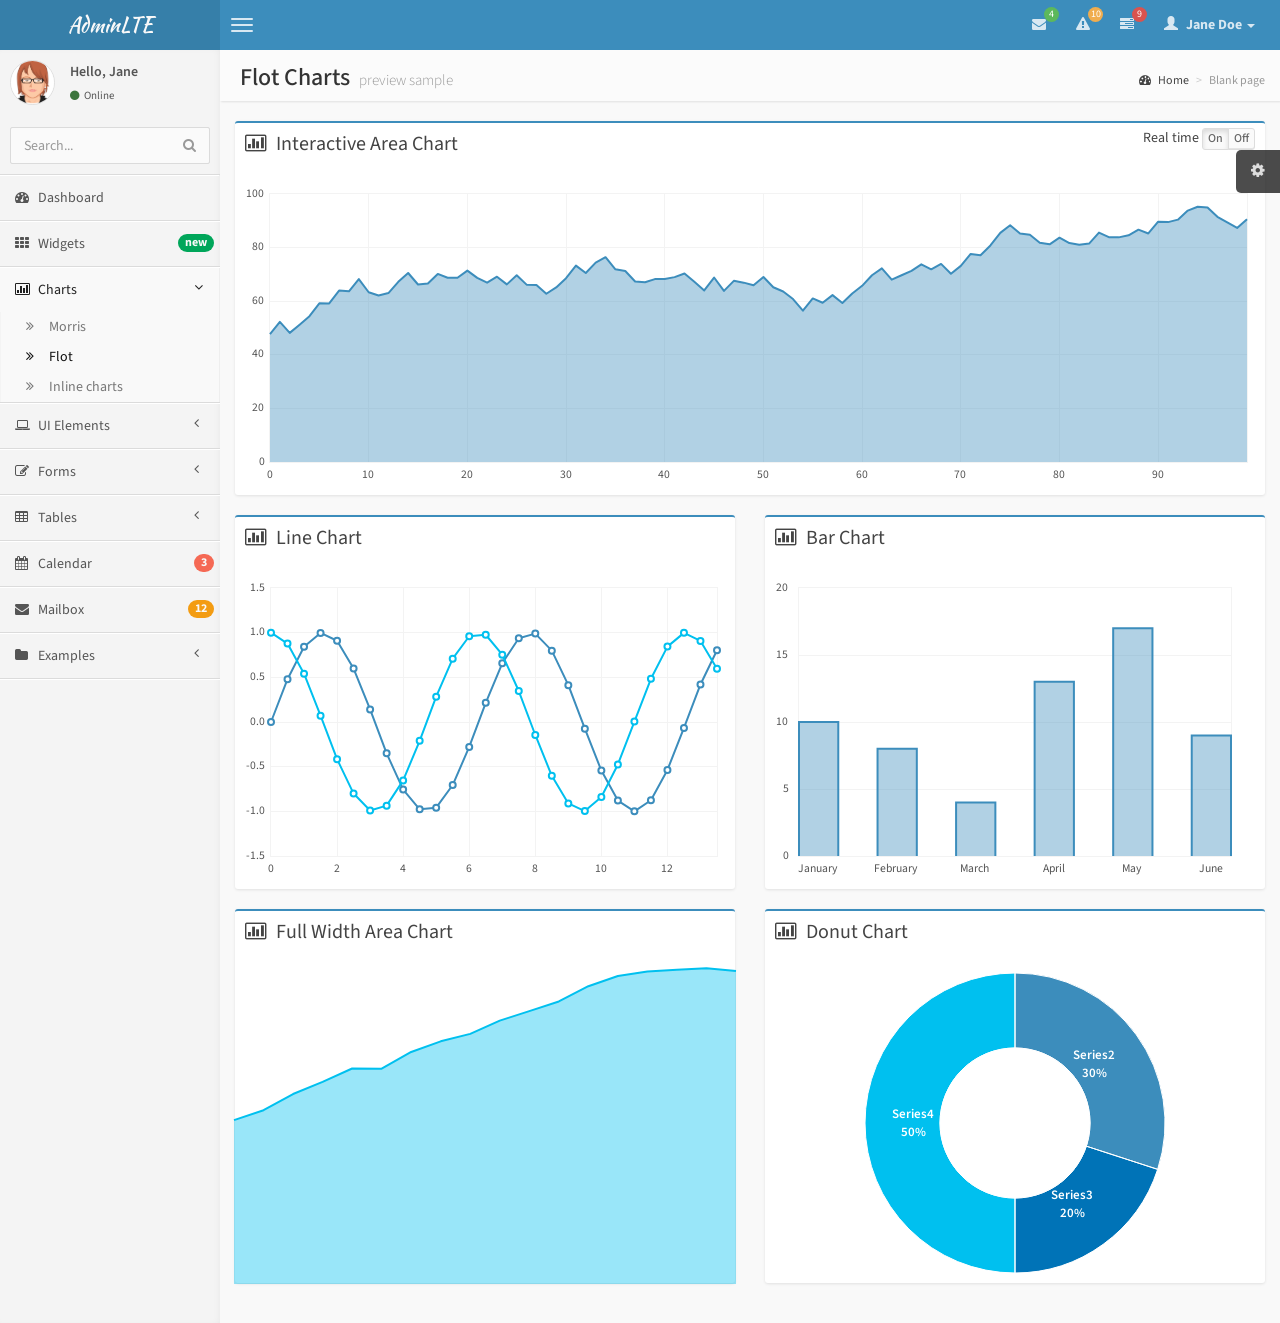
<file: paibei/static/pages/charts/flot.html>
<!DOCTYPE html>
<html>
    <head>
        <meta charset="UTF-8">
        <title>AdminLTE | Flot Charts</title>
        <meta content='width=device-width, initial-scale=1, maximum-scale=1, user-scalable=no' name='viewport'>
        <!-- bootstrap 3.0.2 -->
        <link href="../../css/bootstrap.min.css" rel="stylesheet" type="text/css" />
        <!-- font Awesome -->
        <link href="../../css/font-awesome.min.css" rel="stylesheet" type="text/css" />
        <!-- Ionicons -->
        <link href="../../css/ionicons.min.css" rel="stylesheet" type="text/css" />
        <!-- Theme style -->
        <link href="../../css/AdminLTE.css" rel="stylesheet" type="text/css" />

        <!-- HTML5 Shim and Respond.js IE8 support of HTML5 elements and media queries -->
        <!-- WARNING: Respond.js doesn't work if you view the page via file:// -->
        <!--[if lt IE 9]>
          <script src="https://oss.maxcdn.com/libs/html5shiv/3.7.0/html5shiv.js"></script>
          <script src="https://oss.maxcdn.com/libs/respond.js/1.3.0/respond.min.js"></script>
        <![endif]-->
    </head>
    <body class="skin-blue">
        <!-- header logo: style can be found in header.less -->
        <header class="header">
            <a href="../../index.html" class="logo">
                <!-- Add the class icon to your logo image or logo icon to add the margining -->
                AdminLTE
            </a>
            <!-- Header Navbar: style can be found in header.less -->
            <nav class="navbar navbar-static-top" role="navigation">
                <!-- Sidebar toggle button-->
                <a href="#" class="navbar-btn sidebar-toggle" data-toggle="offcanvas" role="button">
                    <span class="sr-only">Toggle navigation</span>
                    <span class="icon-bar"></span>
                    <span class="icon-bar"></span>
                    <span class="icon-bar"></span>
                </a>
                <div class="navbar-right">
                    <ul class="nav navbar-nav">
                        <!-- Messages: style can be found in dropdown.less-->
                        <li class="dropdown messages-menu">
                            <a href="#" class="dropdown-toggle" data-toggle="dropdown">
                                <i class="fa fa-envelope"></i>
                                <span class="label label-success">4</span>
                            </a>
                            <ul class="dropdown-menu">
                                <li class="header">You have 4 messages</li>
                                <li>
                                    <!-- inner menu: contains the actual data -->
                                    <ul class="menu">
                                        <li><!-- start message -->
                                            <a href="#">
                                                <div class="pull-left">
                                                    <img src="../../img/avatar3.png" class="img-circle" alt="User Image"/>
                                                </div>
                                                <h4>
                                                    Support Team
                                                    <small><i class="fa fa-clock-o"></i> 5 mins</small>
                                                </h4>
                                                <p>Why not buy a new awesome theme?</p>
                                            </a>
                                        </li><!-- end message -->
                                        <li>
                                            <a href="#">
                                                <div class="pull-left">
                                                    <img src="../../img/avatar2.png" class="img-circle" alt="user image"/>
                                                </div>
                                                <h4>
                                                    AdminLTE Design Team
                                                    <small><i class="fa fa-clock-o"></i> 2 hours</small>
                                                </h4>
                                                <p>Why not buy a new awesome theme?</p>
                                            </a>
                                        </li>
                                        <li>
                                            <a href="#">
                                                <div class="pull-left">
                                                    <img src="../../img/avatar.png" class="img-circle" alt="user image"/>
                                                </div>
                                                <h4>
                                                    Developers
                                                    <small><i class="fa fa-clock-o"></i> Today</small>
                                                </h4>
                                                <p>Why not buy a new awesome theme?</p>
                                            </a>
                                        </li>
                                        <li>
                                            <a href="#">
                                                <div class="pull-left">
                                                    <img src="../../img/avatar2.png" class="img-circle" alt="user image"/>
                                                </div>
                                                <h4>
                                                    Sales Department
                                                    <small><i class="fa fa-clock-o"></i> Yesterday</small>
                                                </h4>
                                                <p>Why not buy a new awesome theme?</p>
                                            </a>
                                        </li>
                                        <li>
                                            <a href="#">
                                                <div class="pull-left">
                                                    <img src="../../img/avatar.png" class="img-circle" alt="user image"/>
                                                </div>
                                                <h4>
                                                    Reviewers
                                                    <small><i class="fa fa-clock-o"></i> 2 days</small>
                                                </h4>
                                                <p>Why not buy a new awesome theme?</p>
                                            </a>
                                        </li>
                                    </ul>
                                </li>
                                <li class="footer"><a href="#">See All Messages</a></li>
                            </ul>
                        </li>
                        <!-- Notifications: style can be found in dropdown.less -->
                        <li class="dropdown notifications-menu">
                            <a href="#" class="dropdown-toggle" data-toggle="dropdown">
                                <i class="fa fa-warning"></i>
                                <span class="label label-warning">10</span>
                            </a>
                            <ul class="dropdown-menu">
                                <li class="header">You have 10 notifications</li>
                                <li>
                                    <!-- inner menu: contains the actual data -->
                                    <ul class="menu">
                                        <li>
                                            <a href="#">
                                                <i class="ion ion-ios7-people info"></i> 5 new members joined today
                                            </a>
                                        </li>
                                        <li>
                                            <a href="#">
                                                <i class="fa fa-warning danger"></i> Very long description here that may not fit into the page and may cause design problems
                                            </a>
                                        </li>
                                        <li>
                                            <a href="#">
                                                <i class="fa fa-users warning"></i> 5 new members joined
                                            </a>
                                        </li>

                                        <li>
                                            <a href="#">
                                                <i class="ion ion-ios7-cart success"></i> 25 sales made
                                            </a>
                                        </li>
                                        <li>
                                            <a href="#">
                                                <i class="ion ion-ios7-person danger"></i> You changed your username
                                            </a>
                                        </li>
                                    </ul>
                                </li>
                                <li class="footer"><a href="#">View all</a></li>
                            </ul>
                        </li>
                        <!-- Tasks: style can be found in dropdown.less -->
                        <li class="dropdown tasks-menu">
                            <a href="#" class="dropdown-toggle" data-toggle="dropdown">
                                <i class="fa fa-tasks"></i>
                                <span class="label label-danger">9</span>
                            </a>
                            <ul class="dropdown-menu">
                                <li class="header">You have 9 tasks</li>
                                <li>
                                    <!-- inner menu: contains the actual data -->
                                    <ul class="menu">
                                        <li><!-- Task item -->
                                            <a href="#">
                                                <h3>
                                                    Design some buttons
                                                    <small class="pull-right">20%</small>
                                                </h3>
                                                <div class="progress xs">
                                                    <div class="progress-bar progress-bar-aqua" style="width: 20%" role="progressbar" aria-valuenow="20" aria-valuemin="0" aria-valuemax="100">
                                                        <span class="sr-only">20% Complete</span>
                                                    </div>
                                                </div>
                                            </a>
                                        </li><!-- end task item -->
                                        <li><!-- Task item -->
                                            <a href="#">
                                                <h3>
                                                    Create a nice theme
                                                    <small class="pull-right">40%</small>
                                                </h3>
                                                <div class="progress xs">
                                                    <div class="progress-bar progress-bar-green" style="width: 40%" role="progressbar" aria-valuenow="20" aria-valuemin="0" aria-valuemax="100">
                                                        <span class="sr-only">40% Complete</span>
                                                    </div>
                                                </div>
                                            </a>
                                        </li><!-- end task item -->
                                        <li><!-- Task item -->
                                            <a href="#">
                                                <h3>
                                                    Some task I need to do
                                                    <small class="pull-right">60%</small>
                                                </h3>
                                                <div class="progress xs">
                                                    <div class="progress-bar progress-bar-red" style="width: 60%" role="progressbar" aria-valuenow="20" aria-valuemin="0" aria-valuemax="100">
                                                        <span class="sr-only">60% Complete</span>
                                                    </div>
                                                </div>
                                            </a>
                                        </li><!-- end task item -->
                                        <li><!-- Task item -->
                                            <a href="#">
                                                <h3>
                                                    Make beautiful transitions
                                                    <small class="pull-right">80%</small>
                                                </h3>
                                                <div class="progress xs">
                                                    <div class="progress-bar progress-bar-yellow" style="width: 80%" role="progressbar" aria-valuenow="20" aria-valuemin="0" aria-valuemax="100">
                                                        <span class="sr-only">80% Complete</span>
                                                    </div>
                                                </div>
                                            </a>
                                        </li><!-- end task item -->
                                    </ul>
                                </li>
                                <li class="footer">
                                    <a href="#">View all tasks</a>
                                </li>
                            </ul>
                        </li>
                        <!-- User Account: style can be found in dropdown.less -->
                        <li class="dropdown user user-menu">
                            <a href="#" class="dropdown-toggle" data-toggle="dropdown">
                                <i class="glyphicon glyphicon-user"></i>
                                <span>Jane Doe <i class="caret"></i></span>
                            </a>
                            <ul class="dropdown-menu">
                                <!-- User image -->
                                <li class="user-header bg-light-blue">
                                    <img src="../../img/avatar3.png" class="img-circle" alt="User Image" />
                                    <p>
                                        Jane Doe - Web Developer
                                        <small>Member since Nov. 2012</small>
                                    </p>
                                </li>
                                <!-- Menu Body -->
                                <li class="user-body">
                                    <div class="col-xs-4 text-center">
                                        <a href="#">Followers</a>
                                    </div>
                                    <div class="col-xs-4 text-center">
                                        <a href="#">Sales</a>
                                    </div>
                                    <div class="col-xs-4 text-center">
                                        <a href="#">Friends</a>
                                    </div>
                                </li>
                                <!-- Menu Footer-->
                                <li class="user-footer">
                                    <div class="pull-left">
                                        <a href="#" class="btn btn-default btn-flat">Profile</a>
                                    </div>
                                    <div class="pull-right">
                                        <a href="#" class="btn btn-default btn-flat">Sign out</a>
                                    </div>
                                </li>
                            </ul>
                        </li>
                    </ul>
                </div>
            </nav>
        </header>
        <div class="wrapper row-offcanvas row-offcanvas-left">
            <!-- Left side column. contains the logo and sidebar -->
            <aside class="left-side sidebar-offcanvas">
                <!-- sidebar: style can be found in sidebar.less -->
                <section class="sidebar">
                    <!-- Sidebar user panel -->
                    <div class="user-panel">
                        <div class="pull-left image">
                            <img src="../../img/avatar3.png" class="img-circle" alt="User Image" />
                        </div>
                        <div class="pull-left info">
                            <p>Hello, Jane</p>

                            <a href="#"><i class="fa fa-circle text-success"></i> Online</a>
                        </div>
                    </div>
                    <!-- search form -->
                    <form action="#" method="get" class="sidebar-form">
                        <div class="input-group">
                            <input type="text" name="q" class="form-control" placeholder="Search..."/>
                            <span class="input-group-btn">
                                <button type='submit' name='seach' id='search-btn' class="btn btn-flat"><i class="fa fa-search"></i></button>
                            </span>
                        </div>
                    </form>
                    <!-- /.search form -->
                    <!-- sidebar menu: : style can be found in sidebar.less -->
                    <ul class="sidebar-menu">
                        <li>
                            <a href="../../index.html">
                                <i class="fa fa-dashboard"></i> <span>Dashboard</span>
                            </a>
                        </li>
                        <li>
                            <a href="../widgets.html">
                                <i class="fa fa-th"></i> <span>Widgets</span> <small class="badge pull-right bg-green">new</small>
                            </a>
                        </li>
                        <li class="treeview active">
                            <a href="#">
                                <i class="fa fa-bar-chart-o"></i>
                                <span>Charts</span>
                                <i class="fa fa-angle-left pull-right"></i>
                            </a>
                            <ul class="treeview-menu">
                                <li><a href="morris.html"><i class="fa fa-angle-double-right"></i> Morris</a></li>
                                <li class="active"><a href="flot.html"><i class="fa fa-angle-double-right"></i> Flot</a></li>
                                <li><a href="inline.html"><i class="fa fa-angle-double-right"></i> Inline charts</a></li>
                            </ul>
                        </li>
                        <li class="treeview">
                            <a href="#">
                                <i class="fa fa-laptop"></i>
                                <span>UI Elements</span>
                                <i class="fa fa-angle-left pull-right"></i>
                            </a>
                            <ul class="treeview-menu">
                                <li><a href="../UI/general.html"><i class="fa fa-angle-double-right"></i> General</a></li>
                                <li><a href="../UI/icons.html"><i class="fa fa-angle-double-right"></i> Icons</a></li>
                                <li><a href="../UI/buttons.html"><i class="fa fa-angle-double-right"></i> Buttons</a></li>
                                <li><a href="../UI/sliders.html"><i class="fa fa-angle-double-right"></i> Sliders</a></li>
                                <li><a href="../UI/timeline.html"><i class="fa fa-angle-double-right"></i> Timeline</a></li>
                            </ul>
                        </li>
                        <li class="treeview">
                            <a href="#">
                                <i class="fa fa-edit"></i> <span>Forms</span>
                                <i class="fa fa-angle-left pull-right"></i>
                            </a>
                            <ul class="treeview-menu">
                                <li><a href="../forms/general.html"><i class="fa fa-angle-double-right"></i> General Elements</a></li>
                                <li><a href="../forms/advanced.html"><i class="fa fa-angle-double-right"></i> Advanced Elements</a></li>
                                <li><a href="../forms/editors.html"><i class="fa fa-angle-double-right"></i> Editors</a></li>
                            </ul>
                        </li>
                        <li class="treeview">
                            <a href="#">
                                <i class="fa fa-table"></i> <span>Tables</span>
                                <i class="fa fa-angle-left pull-right"></i>
                            </a>
                            <ul class="treeview-menu">
                                <li><a href="../tables/simple.html"><i class="fa fa-angle-double-right"></i> Simple tables</a></li>
                                <li><a href="../tables/data.html"><i class="fa fa-angle-double-right"></i> Data tables</a></li>
                            </ul>
                        </li>
                        <li>
                            <a href="../calendar.html">
                                <i class="fa fa-calendar"></i> <span>Calendar</span>
                                <small class="badge pull-right bg-red">3</small>
                            </a>
                        </li>
                        <li>
                            <a href="../mailbox.html">
                                <i class="fa fa-envelope"></i> <span>Mailbox</span>
                                <small class="badge pull-right bg-yellow">12</small>
                            </a>
                        </li>
                        <li class="treeview">
                            <a href="#">
                                <i class="fa fa-folder"></i> <span>Examples</span>
                                <i class="fa fa-angle-left pull-right"></i>
                            </a>
                            <ul class="treeview-menu">
                                <li><a href="../examples/invoice.html"><i class="fa fa-angle-double-right"></i> Invoice</a></li>
                                <li><a href="../examples/login.html"><i class="fa fa-angle-double-right"></i> Login</a></li>
                                <li><a href="../examples/register.html"><i class="fa fa-angle-double-right"></i> Register</a></li>
                                <li><a href="../examples/lockscreen.html"><i class="fa fa-angle-double-right"></i> Lockscreen</a></li>
                                <li><a href="../examples/404.html"><i class="fa fa-angle-double-right"></i> 404 Error</a></li>
                                <li><a href="../examples/500.html"><i class="fa fa-angle-double-right"></i> 500 Error</a></li>
                                <li><a href="../examples/blank.html"><i class="fa fa-angle-double-right"></i> Blank Page</a></li>
                            </ul>
                        </li>
                    </ul>
                </section>
                <!-- /.sidebar -->
            </aside>

            <!-- Right side column. Contains the navbar and content of the page -->
            <aside class="right-side">
                <!-- Content Header (Page header) -->
                <section class="content-header">
                    <h1>
                        Flot Charts
                        <small>preview sample</small>
                    </h1>
                    <ol class="breadcrumb">
                        <li><a href="#"><i class="fa fa-dashboard"></i> Home</a></li>
                        <li class="active">Blank page</li>
                    </ol>
                </section>

                <!-- Main content -->
                <section class="content">
                    <div class="row">
                        <div class="col-xs-12">
                            <!-- interactive chart -->
                            <div class="box box-primary">
                                <div class="box-header">
                                    <i class="fa fa-bar-chart-o"></i>
                                    <h3 class="box-title">Interactive Area Chart</h3>
                                    <div class="box-tools pull-right">
                                        Real time
                                        <div class="btn-group" id="realtime" data-toggle="btn-toggle">
                                            <button type="button" class="btn btn-default btn-xs active" data-toggle="on">On</button>                                            
                                            <button type="button" class="btn btn-default btn-xs" data-toggle="off">Off</button>
                                        </div>
                                    </div>
                                </div>
                                <div class="box-body">
                                    <div id="interactive" style="height: 300px;"></div>
                                </div><!-- /.box-body-->
                            </div><!-- /.box -->

                        </div><!-- /.col -->
                    </div><!-- /.row -->

                    <div class="row">
                        <div class="col-md-6">
                            <!-- Line chart -->
                            <div class="box box-primary">
                                <div class="box-header">
                                    <i class="fa fa-bar-chart-o"></i>
                                    <h3 class="box-title">Line Chart</h3>
                                </div>
                                <div class="box-body">
                                    <div id="line-chart" style="height: 300px;"></div>
                                </div><!-- /.box-body-->
                            </div><!-- /.box -->

                            <!-- Area chart -->
                            <div class="box box-primary">
                                <div class="box-header">
                                    <i class="fa fa-bar-chart-o"></i>
                                    <h3 class="box-title">Full Width Area Chart</h3>
                                </div>
                                <div class="box-body">
                                    <div id="area-chart" style="height: 338px;" class="full-width-chart"></div>
                                </div><!-- /.box-body-->
                            </div><!-- /.box -->

                        </div><!-- /.col -->

                        <div class="col-md-6">
                            <!-- Bar chart -->
                            <div class="box box-primary">
                                <div class="box-header">
                                    <i class="fa fa-bar-chart-o"></i>
                                    <h3 class="box-title">Bar Chart</h3>
                                </div>
                                <div class="box-body">
                                    <div id="bar-chart" style="height: 300px;"></div>
                                </div><!-- /.box-body-->
                            </div><!-- /.box -->

                            <!-- Donut chart -->
                            <div class="box box-primary">
                                <div class="box-header">
                                    <i class="fa fa-bar-chart-o"></i>
                                    <h3 class="box-title">Donut Chart</h3>
                                </div>
                                <div class="box-body">
                                    <div id="donut-chart" style="height: 300px;"></div>
                                </div><!-- /.box-body-->
                            </div><!-- /.box -->
                        </div><!-- /.col -->
                    </div><!-- /.row -->
                </section><!-- /.content -->

            </aside><!-- /.right-side -->
        </div><!-- ./wrapper -->


        <!-- jQuery 2.0.2 -->
        <script src="http://ajax.googleapis.com/ajax/libs/jquery/2.0.2/jquery.min.js"></script>
        <!-- Bootstrap -->
        <script src="../../js/bootstrap.min.js" type="text/javascript"></script>
        <!-- AdminLTE App -->
        <script src="../../js/AdminLTE/app.js" type="text/javascript"></script>

        <!-- FLOT CHARTS -->
        <script src="../../js/plugins/flot/jquery.flot.min.js" type="text/javascript"></script>
        <!-- FLOT RESIZE PLUGIN - allows the chart to redraw when the window is resized -->
        <script src="../../js/plugins/flot/jquery.flot.resize.min.js" type="text/javascript"></script>
        <!-- FLOT PIE PLUGIN - also used to draw donut charts -->
        <script src="../../js/plugins/flot/jquery.flot.pie.min.js" type="text/javascript"></script>
        <!-- FLOT CATEGORIES PLUGIN - Used to draw bar charts -->
        <script src="../../js/plugins/flot/jquery.flot.categories.min.js" type="text/javascript"></script>

        <!-- Page script -->
        <script type="text/javascript">

            $(function() {

                /*
                 * Flot Interactive Chart
                 * -----------------------
                 */
                // We use an inline data source in the example, usually data would
                // be fetched from a server
                var data = [], totalPoints = 100;
                function getRandomData() {

                    if (data.length > 0)
                        data = data.slice(1);

                    // Do a random walk
                    while (data.length < totalPoints) {

                        var prev = data.length > 0 ? data[data.length - 1] : 50,
                                y = prev + Math.random() * 10 - 5;

                        if (y < 0) {
                            y = 0;
                        } else if (y > 100) {
                            y = 100;
                        }

                        data.push(y);
                    }

                    // Zip the generated y values with the x values
                    var res = [];
                    for (var i = 0; i < data.length; ++i) {
                        res.push([i, data[i]]);
                    }

                    return res;
                }

                var interactive_plot = $.plot("#interactive", [getRandomData()], {
                    grid: {
                        borderColor: "#f3f3f3",
                        borderWidth: 1,
                        tickColor: "#f3f3f3"
                    },
                    series: {
                        shadowSize: 0, // Drawing is faster without shadows
                        color: "#3c8dbc"
                    },
                    lines: {
                        fill: true, //Converts the line chart to area chart
                        color: "#3c8dbc"
                    },
                    yaxis: {
                        min: 0,
                        max: 100,
                        show: true
                    },
                    xaxis: {
                        show: true
                    }
                });

                var updateInterval = 500; //Fetch data ever x milliseconds
                var realtime = "on"; //If == to on then fetch data every x seconds. else stop fetching
                function update() {

                    interactive_plot.setData([getRandomData()]);

                    // Since the axes don't change, we don't need to call plot.setupGrid()
                    interactive_plot.draw();
                    if (realtime === "on")
                        setTimeout(update, updateInterval);
                }

                //INITIALIZE REALTIME DATA FETCHING
                if (realtime === "on") {
                    update();
                }
                //REALTIME TOGGLE
                $("#realtime .btn").click(function() {
                    if ($(this).data("toggle") === "on") {
                        realtime = "on";
                    }
                    else {
                        realtime = "off";
                    }
                    update();
                });
                /*
                 * END INTERACTIVE CHART
                 */


                /*
                 * LINE CHART
                 * ----------
                 */
                //LINE randomly generated data

                var sin = [], cos = [];
                for (var i = 0; i < 14; i += 0.5) {
                    sin.push([i, Math.sin(i)]);
                    cos.push([i, Math.cos(i)]);
                }
                var line_data1 = {
                    data: sin,
                    color: "#3c8dbc"
                };
                var line_data2 = {
                    data: cos,
                    color: "#00c0ef"
                };
                $.plot("#line-chart", [line_data1, line_data2], {
                    grid: {
                        hoverable: true,
                        borderColor: "#f3f3f3",
                        borderWidth: 1,
                        tickColor: "#f3f3f3"
                    },
                    series: {
                        shadowSize: 0,
                        lines: {
                            show: true
                        },
                        points: {
                            show: true
                        }
                    },
                    lines: {
                        fill: false,
                        color: ["#3c8dbc", "#f56954"]
                    },
                    yaxis: {
                        show: true,
                    },
                    xaxis: {
                        show: true
                    }
                });
                //Initialize tooltip on hover
                $("<div class='tooltip-inner' id='line-chart-tooltip'></div>").css({
                    position: "absolute",
                    display: "none",
                    opacity: 0.8
                }).appendTo("body");
                $("#line-chart").bind("plothover", function(event, pos, item) {

                    if (item) {
                        var x = item.datapoint[0].toFixed(2),
                                y = item.datapoint[1].toFixed(2);

                        $("#line-chart-tooltip").html(item.series.label + " of " + x + " = " + y)
                                .css({top: item.pageY + 5, left: item.pageX + 5})
                                .fadeIn(200);
                    } else {
                        $("#line-chart-tooltip").hide();
                    }

                });
                /* END LINE CHART */

                /*
                 * FULL WIDTH STATIC AREA CHART   
                 * -----------------               
                 */
                var areaData = [[2, 88.0], [3, 93.3], [4, 102.0], [5, 108.5], [6, 115.7], [7, 115.6],
                    [8, 124.6], [9, 130.3], [10, 134.3], [11, 141.4], [12, 146.5], [13, 151.7], [14, 159.9],
                    [15, 165.4], [16, 167.8], [17, 168.7], [18, 169.5], [19, 168.0]];
                $.plot("#area-chart", [areaData], {
                    grid: {
                        borderWidth: 0
                    },
                    series: {
                        shadowSize: 0, // Drawing is faster without shadows
                        color: "#00c0ef"
                    },
                    lines: {
                        fill: true //Converts the line chart to area chart                        
                    },
                    yaxis: {
                        show: false
                    },
                    xaxis: {
                        show: false
                    }
                });

                /* END AREA CHART */

                /*
                 * BAR CHART
                 * ---------                 
                 */

                var bar_data = {
                    data: [["January", 10], ["February", 8], ["March", 4], ["April", 13], ["May", 17], ["June", 9]],
                    color: "#3c8dbc"
                };
                $.plot("#bar-chart", [bar_data], {
                    grid: {
                        borderWidth: 1,
                        borderColor: "#f3f3f3",
                        tickColor: "#f3f3f3"
                    },
                    series: {
                        bars: {
                            show: true,
                            barWidth: 0.5,
                            align: "center"
                        }
                    },
                    xaxis: {
                        mode: "categories",
                        tickLength: 0
                    }
                });
                /* END BAR CHART */

                /*
                 * DONUT CHART
                 * -----------
                 */

                var donutData = [
                    {label: "Series2", data: 30, color: "#3c8dbc"},
                    {label: "Series3", data: 20, color: "#0073b7"},
                    {label: "Series4", data: 50, color: "#00c0ef"}
                ];
                $.plot("#donut-chart", donutData, {
                    series: {
                        pie: {
                            show: true,
                            radius: 1,
                            innerRadius: 0.5,
                            label: {
                                show: true,
                                radius: 2 / 3,
                                formatter: labelFormatter,
                                threshold: 0.1
                            }

                        }
                    },
                    legend: {
                        show: false
                    }
                });
                /*
                 * END DONUT CHART
                 */

            });

            /*
             * Custom Label formatter
             * ----------------------
             */
            function labelFormatter(label, series) {
                return "<div style='font-size:13px; text-align:center; padding:2px; color: #fff; font-weight: 600;'>"
                        + label
                        + "<br/>"
                        + Math.round(series.percent) + "%</div>";
            }
        </script>
    </body>
</html>
</file>
<file: paibei/static/css/fullcalendar/fullcalendar.css>
/*!
 * FullCalendar v1.6.4 Stylesheet
 * Docs & License: http://arshaw.com/fullcalendar/
 * (c) 2013 Adam Shaw
 */


.fc {
    direction: ltr;
    text-align: left;
}

.fc table {
    border-collapse: collapse;
    border-spacing: 0;
}

html .fc,
.fc table {
    font-size: 1em;
}

.fc td,
.fc th {
    padding: 0;
    vertical-align: top;
}



/* Header
------------------------------------------------------------------------*/

.fc-header td {
    white-space: nowrap;
}

.fc-header-left {
    width: 25%;
    text-align: left;
}

.fc-header-center {
    text-align: center;
}

.fc-header-right {
    width: 25%;
    text-align: right;
}

.fc-header-title {
    display: inline-block;
    vertical-align: top;
}

.fc-header-title h2 {
    margin-top: 0;
    white-space: nowrap;    
}

.fc .fc-header-space {
    padding-left: 10px;
}

.fc-header .fc-button {
    margin-bottom: 1em;
    vertical-align: top;
}

/* buttons edges butting together */

.fc-header .fc-button {
    margin-right: -1px;
}

.fc-header .fc-corner-right,  /* non-theme */
.fc-header .ui-corner-right { /* theme */
    margin-right: 0; /* back to normal */
}

/* button layering (for border precedence) */

.fc-header .fc-state-hover,
.fc-header .ui-state-hover {
    z-index: 2;
}

.fc-header .fc-state-down {
    z-index: 3;
}

.fc-header .fc-state-active,
.fc-header .ui-state-active {
    z-index: 4;
}



/* Content
------------------------------------------------------------------------*/

.fc-content {
    clear: both;
    zoom: 1; /* for IE7, gives accurate coordinates for [un]freezeContentHeight */
}

.fc-view {
    width: 100%;
    overflow: hidden;
}



/* Cell Styles
------------------------------------------------------------------------*/

.fc-widget-header,    /* <th>, usually */
.fc-widget-content {  /* <td>, usually */
    border: 1px solid #ddd;
}

.fc-state-highlight { /* <td> today cell */ /* TODO: add .fc-today to <th> */
    background: #fcf8e3;
}

.fc-cell-overlay { /* semi-transparent rectangle while dragging */
    background: #bce8f1;
    opacity: .3;
    filter: alpha(opacity=30); /* for IE */
}



/* Buttons
------------------------------------------------------------------------*/

.fc-button {
    display: inline-block;
    padding: 4px 9px;
    margin-bottom: 0;
    font-size: 12px;
    font-weight: normal;
    line-height: 1.428571429;
    text-align: center;
    white-space: nowrap;
    vertical-align: middle;
    cursor: pointer;
    background-image: none;
    border: 1px solid transparent;
    -webkit-user-select: none;
    -moz-user-select: none;
    -ms-user-select: none;
    -o-user-select: none;
    user-select: none;
}

.fc-state-default { /* non-theme */
    border: 1px solid;
}

.fc-state-default.fc-corner-left { /* non-theme */
    border-top-left-radius: 4px;
    border-bottom-left-radius: 4px;
}

.fc-state-default.fc-corner-right { /* non-theme */
    border-top-right-radius: 4px;
    border-bottom-right-radius: 4px;
}

/*
        Our default prev/next buttons use HTML entities like &lsaquo; &rsaquo; &laquo; &raquo;
        and we'll try to make them look good cross-browser.
*/

.fc-text-arrow {
    margin: 0 .1em;
    font-size: 2em;
    font-family: "Courier New", Courier, monospace;
    vertical-align: baseline; /* for IE7 */
}

.fc-button-prev .fc-text-arrow,
.fc-button-next .fc-text-arrow { /* for &lsaquo; &rsaquo; */
    font-weight: bold;
}

/* icon (for jquery ui) */

.fc-button .fc-icon-wrap {
    position: relative;
    float: left;
    top: 50%;
}

.fc-button .ui-icon {
    position: relative;
    float: left;
    margin-top: -50%;
    *margin-top: 0;
    *top: -50%;
}

/*
  button states
  borrowed from twitter bootstrap (http://twitter.github.com/bootstrap/)
*/

.fc-state-default {
    background-color: #f5f5f5;
    background-image: -moz-linear-gradient(top, #ffffff, #e6e6e6);
    background-image: -webkit-gradient(linear, 0 0, 0 100%, from(#ffffff), to(#e6e6e6));
    background-image: -webkit-linear-gradient(top, #ffffff, #e6e6e6);
    background-image: -o-linear-gradient(top, #ffffff, #e6e6e6);
    background-image: linear-gradient(to bottom, #ffffff, #e6e6e6);
    background-repeat: repeat-x;
    border-color: #e6e6e6 #e6e6e6 #bfbfbf;
    border-color: rgba(0, 0, 0, 0.1) rgba(0, 0, 0, 0.1) rgba(0, 0, 0, 0.25);
    color: #333;
    text-shadow: 0 1px 1px rgba(255, 255, 255, 0.75);
    box-shadow: inset 0 1px 0 rgba(255, 255, 255, 0.2), 0 1px 2px rgba(0, 0, 0, 0.05);
}

.fc-button.fc-state-default {
    border: 1px solid #d9dadc;
    border-bottom-color: #d3d5d7;  
    border-bottom-width: 2px;
    margin-left: 0px!important;
    background: #fafafa;    
    color: #666;
}


.fc-state-hover,
.fc-state-down,
.fc-state-active,
.fc-state-disabled {
    color: #333333;
    background-color: #e6e6e6;
}

.fc-state-hover {
    color: #333333;
    text-decoration: none;
    background-position: 0 -15px;
    -webkit-transition: background-position 0.1s linear;
    -moz-transition: background-position 0.1s linear;
    -o-transition: background-position 0.1s linear;
    transition: background-position 0.1s linear;
}

.fc-state-down,
.fc-state-active {
    background-color: #cccccc;
    background-image: none;
    outline: 0;
    box-shadow: inset 0 2px 4px rgba(0, 0, 0, 0.15), 0 1px 2px rgba(0, 0, 0, 0.05);
}

.fc-state-disabled {
    cursor: default;
    background-image: none;
    opacity: 0.65;
    filter: alpha(opacity=65);
    box-shadow: none;
}



/* Global Event Styles
------------------------------------------------------------------------*/

.fc-event-container > * {
    z-index: 8;
}

.fc-event-container > .ui-draggable-dragging,
.fc-event-container > .ui-resizable-resizing {
    z-index: 9;
}

.fc-event {
    border: 1px solid #3a87ad; /* default BORDER color */
    background-color: #3a87ad; /* default BACKGROUND color */
    color: #fff;               /* default TEXT color */
    font-size: .85em;
    cursor: default;
}

a.fc-event {
    text-decoration: none;
}

a.fc-event,
.fc-event-draggable {
    cursor: pointer;
}

.fc-rtl .fc-event {
    text-align: right;
}

.fc-event-inner {
    width: 100%;
    height: 100%;
    overflow: hidden;
}

.fc-event-time,
.fc-event-title {
    padding: 0 1px;
}

.fc .ui-resizable-handle {
    display: block;
    position: absolute;
    z-index: 99999;
    overflow: hidden; /* hacky spaces (IE6/7) */
    font-size: 300%;  /* */
    line-height: 50%; /* */
}



/* Horizontal Events
------------------------------------------------------------------------*/

.fc-event-hori {
    border-width: 1px 0;
    margin-bottom: 1px;
}

.fc-ltr .fc-event-hori.fc-event-start,
.fc-rtl .fc-event-hori.fc-event-end {
    border-left-width: 1px;
    border-top-left-radius: 3px;
    border-bottom-left-radius: 3px;
}

.fc-ltr .fc-event-hori.fc-event-end,
.fc-rtl .fc-event-hori.fc-event-start {
    border-right-width: 1px;
    border-top-right-radius: 3px;
    border-bottom-right-radius: 3px;
}

/* resizable */

.fc-event-hori .ui-resizable-e {
    top: 0           !important; /* importants override pre jquery ui 1.7 styles */
    right: -3px      !important;
    width: 7px       !important;
    height: 100%     !important;
    cursor: e-resize;
}

.fc-event-hori .ui-resizable-w {
    top: 0           !important;
    left: -3px       !important;
    width: 7px       !important;
    height: 100%     !important;
    cursor: w-resize;
}

.fc-event-hori .ui-resizable-handle {
    _padding-bottom: 14px; /* IE6 had 0 height */
}



/* Reusable Separate-border Table
------------------------------------------------------------*/

table.fc-border-separate {
    border-collapse: separate;
}

.fc-border-separate th,
.fc-border-separate td {
    border-width: 1px 0 0 1px;
}

.fc-border-separate th.fc-last,
.fc-border-separate td.fc-last {
    border-right-width: 1px;
}

.fc-border-separate tr.fc-last th,
.fc-border-separate tr.fc-last td {
    border-bottom-width: 1px;
}

.fc-border-separate tbody tr.fc-first td,
.fc-border-separate tbody tr.fc-first th {
    border-top-width: 0;
}



/* Month View, Basic Week View, Basic Day View
------------------------------------------------------------------------*/

.fc-grid th {
    text-align: center;
}

.fc .fc-week-number {
    width: 22px;
    text-align: center;
}

.fc .fc-week-number div {
    padding: 0 2px;
}

.fc-grid .fc-day-number {
    float: right;
    padding: 0 2px;
}

.fc-grid .fc-other-month .fc-day-number {
    opacity: 0.3;
    filter: alpha(opacity=30); /* for IE */
    /* opacity with small font can sometimes look too faded
       might want to set the 'color' property instead
       making day-numbers bold also fixes the problem */
}

.fc-grid .fc-day-content {
    clear: both;
    padding: 2px 2px 1px; /* distance between events and day edges */
}

/* event styles */

.fc-grid .fc-event-time {
    font-weight: bold;
}

/* right-to-left */

.fc-rtl .fc-grid .fc-day-number {
    float: left;
}

.fc-rtl .fc-grid .fc-event-time {
    float: right;
}



/* Agenda Week View, Agenda Day View
------------------------------------------------------------------------*/

.fc-agenda table {
    border-collapse: separate;
}

.fc-agenda-days th {
    text-align: center;
}

.fc-agenda .fc-agenda-axis {
    width: 50px;
    padding: 0 4px;
    vertical-align: middle;
    text-align: right;
    white-space: nowrap;
    font-weight: normal;
}

.fc-agenda .fc-week-number {
    font-weight: bold;
}

.fc-agenda .fc-day-content {
    padding: 2px 2px 1px;
}

/* make axis border take precedence */

.fc-agenda-days .fc-agenda-axis {
    border-right-width: 1px;
}

.fc-agenda-days .fc-col0 {
    border-left-width: 0;
}

/* all-day area */

.fc-agenda-allday th {
    border-width: 0 1px;
}

.fc-agenda-allday .fc-day-content {
    min-height: 34px; /* TODO: doesnt work well in quirksmode */
    _height: 34px;
}

/* divider (between all-day and slots) */

.fc-agenda-divider-inner {
    height: 2px;
    overflow: hidden;
}

.fc-widget-header .fc-agenda-divider-inner {
    background: #eee;
}

/* slot rows */

.fc-agenda-slots th {
    border-width: 1px 1px 0;
}

.fc-agenda-slots td {
    border-width: 1px 0 0;
    background: none;
}

.fc-agenda-slots td div {
    height: 20px;
}

.fc-agenda-slots tr.fc-slot0 th,
.fc-agenda-slots tr.fc-slot0 td {
    border-top-width: 0;
}

.fc-agenda-slots tr.fc-minor th,
.fc-agenda-slots tr.fc-minor td {
    border-top-style: dotted;
}

.fc-agenda-slots tr.fc-minor th.ui-widget-header {
    *border-top-style: solid; /* doesn't work with background in IE6/7 */
}



/* Vertical Events
------------------------------------------------------------------------*/

.fc-event-vert {
    border-width: 0 1px;
}

.fc-event-vert.fc-event-start {
    border-top-width: 1px;
    border-top-left-radius: 3px;
    border-top-right-radius: 3px;
}

.fc-event-vert.fc-event-end {
    border-bottom-width: 1px;
    border-bottom-left-radius: 3px;
    border-bottom-right-radius: 3px;
}

.fc-event-vert .fc-event-time {
    white-space: nowrap;
    font-size: 10px;
}

.fc-event-vert .fc-event-inner {
    position: relative;
    z-index: 2;
}

.fc-event-vert .fc-event-bg { /* makes the event lighter w/ a semi-transparent overlay  */
    position: absolute;
    z-index: 1;
    top: 0;
    left: 0;
    width: 100%;
    height: 100%;
    background: #fff;
    opacity: .25;
    filter: alpha(opacity=25);
}

.fc .ui-draggable-dragging .fc-event-bg, /* TODO: something nicer like .fc-opacity */
.fc-select-helper .fc-event-bg {
    display: none\9; /* for IE6/7/8. nested opacity filters while dragging don't work */
}

/* resizable */

.fc-event-vert .ui-resizable-s {
    bottom: 0        !important; /* importants override pre jquery ui 1.7 styles */
    width: 100%      !important;
    height: 8px      !important;
    overflow: hidden !important;
    line-height: 8px !important;
    font-size: 11px  !important;
    font-family: monospace;
    text-align: center;
    cursor: s-resize;
}

.fc-agenda .ui-resizable-resizing { /* TODO: better selector */
    _overflow: hidden;
}

/* Custom calendar */
.external-event {
    margin: 10px 0;
    padding: 3px 5px;
    border-radius: 2px;
    cursor: pointer;
    font-weight: 600;
    display: inline-block;
    margin: 0 5px 5px 0;
}
</file>
<file: paibei/static/css/fullcalendar/fullcalendar.print.css>
/*!
 * FullCalendar v1.6.4 Print Stylesheet
 * Docs & License: http://arshaw.com/fullcalendar/
 * (c) 2013 Adam Shaw
 */

/*
 * Include this stylesheet on your page to get a more printer-friendly calendar.
 * When including this stylesheet, use the media='print' attribute of the <link> tag.
 * Make sure to include this stylesheet IN ADDITION to the regular fullcalendar.css.
 */


/* Events
-----------------------------------------------------*/
    .fc-event {
        background: #fff !important;
        color: #000 !important;
    }

    /* for vertical events */

    .fc-event-bg {
        display: none !important;
    }

    .fc-event .ui-resizable-handle {
        display: none !important;
    }
</file>
<file: paibei/static/css/AdminLTE.css>
@import url(http://fonts.googleapis.com/css?family=Source+Sans+Pro:300,400,600,300italic,400italic,600italic);

@import url(http://fonts.googleapis.com/css?family=Kaushan+Script);
/*! 
 *   AdminLTE v1.2
 *   Author: AlmsaeedStudio.com
 *   License: Open source - MIT
 *           Please visit http://opensource.org/licenses/MIT for more information
!*/
/*
    Core: General style
----------------------------
*/
html,
body {
  overflow-x: hidden!important;
  font-family: 'Source Sans Pro', sans-serif;
  -webkit-font-smoothing: antialiased;
  min-height: 100%;
  background: #f9f9f9;
}
a {
  color: #3c8dbc;
}
a:hover,
a:active,
a:focus {
  outline: none;
  text-decoration: none;
  color: #72afd2;
}
/* Layouts */
.wrapper {
  min-height: 100%;
}
.wrapper:before,
.wrapper:after {
  display: table;
  content: " ";
}
.wrapper:after {
  clear: both;
}
/* Header */
body > .header {
  position: absolute;
  top: 0;
  left: 0;
  right: 0;
  z-index: 1030;
}
/* Define 2 column template */
.right-side,
.left-side {
  min-height: 100%;
  display: block;
}
/*right side - contins main content*/
.right-side {
  background-color: #f9f9f9;
  margin-left: 220px;
}
/*left side - contains sidebar*/
.left-side {
  position: absolute;
  width: 220px;
  top: 0;
}
@media screen and (min-width: 992px) {
  .left-side {
    top: 50px;
  }
  /*Right side strech mode*/
  .right-side.strech {
    margin-left: 0;
  }
  .right-side.strech > .content-header {
    margin-top: 0px;
  }
  /* Left side collapse */
  .left-side.collapse-left {
    left: -220px;
  }
}
/*Give content full width on xs screens*/
@media screen and (max-width: 992px) {
  .right-side {
    margin-left: 0;
  }
}
/*
    By default the layout is not fixed but if you add the class .fixed to the body element
    the sidebar and the navbar will automatically become poisitioned fixed
*/
body.fixed > .header,
body.fixed .left-side,
body.fixed .navbar {
  position: fixed;
}
body.fixed > .header {
  top: 0;
  right: 0;
  left: 0;
}
body.fixed .navbar {
  left: 0;
  right: 0;
}
body.fixed .wrapper {
  margin-top: 50px;
}
/* Content */
.content {
  padding: 20px 15px;
  background: #f9f9f9;
}
/* Utility */
/* H1 - H6 font */
h1,
h2,
h3,
h4,
h5,
h6,
.h1,
.h2,
.h3,
.h4,
.h5,
.h6 {
  font-family: 'Source Sans Pro', sans-serif;
}
/* Page Header */
.page-header {
  margin: 10px 0 20px 0;
  font-size: 22px;
}
.page-header > small {
  color: #666;
  display: block;
  margin-top: 5px;
}
/* All images should be responsive */
img {
  max-width: 100%important;
}
.sort-highlight {
  background: #f4f4f4;
  border: 1px dashed #ddd;
  margin-bottom: 10px;
}
/* 10px padding and margins */
.pad {
  padding: 10px;
}
.margin {
  margin: 10px;
}
/* Display inline */
.inline {
  display: inline;
  width: auto;
}
/* Background colors */
.bg-red,
.bg-yellow,
.bg-aqua,
.bg-blue,
.bg-light-blue,
.bg-green,
.bg-navy,
.bg-teal,
.bg-olive,
.bg-lime,
.bg-orange,
.bg-fuchsia,
.bg-purple,
.bg-maroon,
.bg-black {
  color: #f9f9f9 !important;
}
.bg-gray {
  background-color: #eaeaec !important;
}
.bg-black {
  background-color: #222222 !important;
}
.bg-red {
  background-color: #f56954 !important;
}
.bg-yellow {
  background-color: #f39c12 !important;
}
.bg-aqua {
  background-color: #00c0ef !important;
}
.bg-blue {
  background-color: #0073b7 !important;
}
.bg-light-blue {
  background-color: #3c8dbc !important;
}
.bg-green {
  background-color: #00a65a !important;
}
.bg-navy {
  background-color: #001f3f !important;
}
.bg-teal {
  background-color: #39cccc !important;
}
.bg-olive {
  background-color: #3d9970 !important;
}
.bg-lime {
  background-color: #01ff70 !important;
}
.bg-orange {
  background-color: #ff851b !important;
}
.bg-fuchsia {
  background-color: #f012be !important;
}
.bg-purple {
  background-color: #932ab6 !important;
}
.bg-maroon {
  background-color: #85144b !important;
}
/* Text colors */
.text-red {
  color: #f56954 !important;
}
.text-yellow {
  color: #f39c12 !important;
}
.text-aqua {
  color: #00c0ef !important;
}
.text-blue {
  color: #0073b7 !important;
}
.text-light-blue {
  color: #3c8dbc !important;
}
.text-green {
  color: #00a65a !important;
}
.text-navy {
  color: #001f3f !important;
}
.text-teal {
  color: #39cccc !important;
}
.text-olive {
  color: #3d9970 !important;
}
.text-lime {
  color: #01ff70 !important;
}
.text-orange {
  color: #ff851b !important;
}
.text-fuchsia {
  color: #f012be !important;
}
.text-purple {
  color: #932ab6 !important;
}
.text-maroon {
  color: #85144b !important;
}
/*Hide elements by display none only*/
.hide {
  display: none !important;
}
/* Remove borders */
.no-border {
  border: 0px !important;
}
/* Remove padding */
.no-padding {
  padding: 0px !important;
}
/* Remove margins */
.no-margin {
  margin: 0px !important;
}
/* Remove box shadow */
.no-shadow {
  box-shadow: none!important;
}
/* Don't display when printing */
@media print {
  .no-print {
    display: none;
  }
  .left-side,
  .header,
  .content-header {
    display: none;
  }
  .right-side {
    margin: 0;
  }
}
/* Remove border radius */
.flat {
  -webkit-border-radius: 0 !important;
  -moz-border-radius: 0 !important;
  border-radius: 0 !important;
}
/* Change the color of the striped tables */
.table-striped > tbody > tr:nth-child(odd) > td,
.table-striped > tbody > tr:nth-child(odd) > th {
  background-color: #f3f4f5;
}
/* .text-center in tables */
table.text-center td,
table.text-center th {
  text-align: center;
}
/* _fix for sparkline tooltip */
.jqstooltip {
  padding: 5px!important;
  width: auto!important;
  height: auto!important;
}
/*
    Components: navbar, logo and content header
-------------------------------------------------
*/
body > .header {
  position: relative;
  max-height: 100px;
  z-index: 1030;
}
body > .header .navbar {
  height: 50px;
  margin-bottom: 0;
  margin-left: 220px;
}
body > .header .navbar .sidebar-toggle {
  float: left;
  padding: 9px 5px;
  margin-top: 8px;
  margin-right: 0;
  margin-bottom: 8px;
  margin-left: 5px;
  background-color: transparent;
  background-image: none;
  border: 1px solid transparent;
  -webkit-border-radius: 0 !important;
  -moz-border-radius: 0 !important;
  border-radius: 0 !important;
}
body > .header .navbar .sidebar-toggle:hover .icon-bar {
  background: #f6f6f6;
}
body > .header .navbar .sidebar-toggle .icon-bar {
  display: block;
  width: 22px;
  height: 2px;
  -webkit-border-radius: 4px;
  -moz-border-radius: 4px;
  border-radius: 4px;
}
body > .header .navbar .sidebar-toggle .icon-bar + .icon-bar {
  margin-top: 4px;
}
body > .header .navbar .nav > li.user > a {
  font-weight: bold;
}
body > .header .navbar .nav > li.user > a > .fa,
body > .header .navbar .nav > li.user > a > .glyphicon,
body > .header .navbar .nav > li.user > a > .ion {
  margin-right: 5px;
}
body > .header .navbar .nav > li > a > .label {
  -webkit-border-radius: 50%;
  -moz-border-radius: 50%;
  border-radius: 50%;
  position: absolute;
  top: 7px;
  right: 2px;
  font-size: 10px;
  font-weight: normal;
  width: 15px;
  height: 15px;
  line-height: 1.0em;
  text-align: center;
  padding: 2px;
}
body > .header .navbar .nav > li > a:hover > .label {
  top: 3px;
}
body > .header .logo {
  float: left;
  font-size: 20px;
  line-height: 50px;
  text-align: center;
  padding: 0 10px;
  width: 220px;
  font-family: 'Kaushan Script', cursive;
  font-weight: 500;
  height: 50px;
  display: block;
}
body > .header .logo .icon {
  margin-right: 10px;
}
.right-side > .content-header {
  position: relative;
  padding: 15px 15px 10px 20px;
}
.right-side > .content-header > h1 {
  margin: 0;
  font-size: 24px;
}
.right-side > .content-header > h1 > small {
  font-size: 15px;
  display: inline-block;
  padding-left: 4px;
  font-weight: 300;
}
.right-side > .content-header > .breadcrumb {
  float: right;
  background: transparent;
  margin-top: 0px;
  margin-bottom: 0;
  font-size: 12px;
  padding: 7px 5px;
  position: absolute;
  top: 15px;
  right: 10px;
  -webkit-border-radius: 2px;
  -moz-border-radius: 2px;
  border-radius: 2px;
}
.right-side > .content-header > .breadcrumb > li > a {
  color: #444;
  text-decoration: none;
}
.right-side > .content-header > .breadcrumb > li > a > .fa,
.right-side > .content-header > .breadcrumb > li > a > .glyphicon,
.right-side > .content-header > .breadcrumb > li > a > .ion {
  margin-right: 5px;
}
.right-side > .content-header > .breadcrumb > li + li:before {
  content: '>\00a0';
}
@media screen and (max-width: 767px) {
  .right-side > .content-header > .breadcrumb {
    position: relative;
    margin-top: 5px;
    top: 0;
    right: 0;
    float: none;
    background: #efefef;
  }
}
@media (max-width: 767px) {
  .navbar .navbar-nav > li {
    float: left;
  }
  .navbar-nav {
    margin: 0;
    float: left;
  }
  .navbar-nav > li > a {
    padding-top: 15px;
    padding-bottom: 15px;
    line-height: 20px;
  }
  .navbar .navbar-right {
    float: right;
  }
}
@media screen and (max-width: 560px) {
  body > .header {
    position: relative;
  }
  body > .header .logo,
  body > .header .navbar {
    width: 100%;
    float: none;
    position: relative!important;
  }
  body > .header .navbar {
    margin: 0;
  }
  body.fixed > .header {
    position: fixed;
  }
  body.fixed > .wrapper,
  body.fixed .sidebar-offcanvas {
    margin-top: 100px!important;
  }
}
/*
    Component: Sidebar
--------------------------
*/
.sidebar {
  margin-bottom: 5px;
}
.sidebar .sidebar-form input:focus {
  -webkit-box-shadow: none;
  -moz-box-shadow: none;
  box-shadow: none;
  border-color: transparent!important;
}
.sidebar .sidebar-menu {
  list-style: none;
  margin: 0;
  padding: 0;
}
.sidebar .sidebar-menu > li {
  margin: 0;
  padding: 0;
}
.sidebar .sidebar-menu > li > a {
  padding: 12px 5px 12px 15px;
  display: block;
}
.sidebar .sidebar-menu > li > a > .fa,
.sidebar .sidebar-menu > li > a > .glyphicon,
.sidebar .sidebar-menu > li > a > .ion {
  width: 20px;
}
.sidebar .sidebar-menu .treeview-menu {
  display: none;
  list-style: none;
  padding: 0;
  margin: 0;
}
.sidebar .sidebar-menu .treeview-menu > li {
  margin: 0;
}
.sidebar .sidebar-menu .treeview-menu > li > a {
  padding: 5px 5px 5px 15px;
  display: block;
  font-size: 14px;
  margin: 0px 0px;
}
.sidebar .sidebar-menu .treeview-menu > li > a > .fa,
.sidebar .sidebar-menu .treeview-menu > li > a > .glyphicon,
.sidebar .sidebar-menu .treeview-menu > li > a > .ion {
  width: 20px;
}
.user-panel {
  padding: 10px;
}
.user-panel:before,
.user-panel:after {
  display: table;
  content: " ";
}
.user-panel:after {
  clear: both;
}
.user-panel > .image > img {
  width: 45px;
  height: 45px;
}
.user-panel > .info {
  font-weight: 600;
  padding: 5px 5px 5px 15px;
  font-size: 14px;
  line-height: 1;
}
.user-panel > .info > p {
  margin-bottom: 9px;
}
.user-panel > .info > a {
  text-decoration: none;
  padding-right: 5px;
  margin-top: 3px;
  font-size: 11px;
  font-weight: normal;
}
.user-panel > .info > a > .fa,
.user-panel > .info > a > .ion,
.user-panel > .info > a > .glyphicon {
  margin-right: 3px;
}
/*
 * Off Canvas
 * --------------------------------------------------
 *  Gives us the push menu effect
 */
@media screen and (max-width: 992px) {
  .relative {
    position: relative;
  }
  .row-offcanvas-right .sidebar-offcanvas {
    right: -220px;
  }
  .row-offcanvas-left .sidebar-offcanvas {
    left: -220px;
  }
  .row-offcanvas-right.active {
    right: 220px;
  }
  .row-offcanvas-left.active {
    left: 220px;
  }
  .sidebar-offcanvas {
    left: 0;
  }
  body.fixed .sidebar-offcanvas {
    margin-top: 50px;
    left: -220px;
  }
  body.fixed .row-offcanvas-left.active .navbar {
    left: 220px !important;
    right: 0;
  }
  body.fixed .row-offcanvas-left.active .sidebar-offcanvas {
    left: 0px;
  }
}
/* 
    Dropdown menus
----------------------------
*/
/*Dropdowns in general*/
.dropdown-menu {
  -webkit-box-shadow: 0px 3px 6px rgba(0, 0, 0, 0.1);
  -moz-box-shadow: 0px 3px 6px rgba(0, 0, 0, 0.1);
  box-shadow: 0px 3px 6px rgba(0, 0, 0, 0.1);
  z-index: 2300;
}
.dropdown-menu > li > a > .glyphicon,
.dropdown-menu > li > a > .fa,
.dropdown-menu > li > a > .ion {
  margin-right: 10px;
}
.dropdown-menu > li > a:hover {
  background-color: #3c8dbc;
  color: #f9f9f9;
}
/*Drodown in navbars*/
.skin-blue .navbar .dropdown-menu > li > a {
  color: #444444;
}
/*
    Navbar custom dropdown menu
------------------------------------
*/
.navbar-nav > .notifications-menu > .dropdown-menu,
.navbar-nav > .messages-menu > .dropdown-menu,
.navbar-nav > .tasks-menu > .dropdown-menu {
  width: 280px;
  padding: 0 0 0 0!important;
  margin: 0!important;
  top: 100%;
  border: 1px solid #dfdfdf;
  -webkit-border-radius: 4px !important;
  -moz-border-radius: 4px !important;
  border-radius: 4px !important;
}
.navbar-nav > .notifications-menu > .dropdown-menu > li.header,
.navbar-nav > .messages-menu > .dropdown-menu > li.header,
.navbar-nav > .tasks-menu > .dropdown-menu > li.header {
  -webkit-border-top-left-radius: 4px;
  -webkit-border-top-right-radius: 4px;
  -webkit-border-bottom-right-radius: 0;
  -webkit-border-bottom-left-radius: 0;
  -moz-border-radius-topleft: 4px;
  -moz-border-radius-topright: 4px;
  -moz-border-radius-bottomright: 0;
  -moz-border-radius-bottomleft: 0;
  border-top-left-radius: 4px;
  border-top-right-radius: 4px;
  border-bottom-right-radius: 0;
  border-bottom-left-radius: 0;
  background-color: #ffffff;
  padding: 7px 10px;
  border-bottom: 1px solid #f4f4f4;
  color: #444444;
  font-size: 14px;
}
.navbar-nav > .notifications-menu > .dropdown-menu > li.header:after,
.navbar-nav > .messages-menu > .dropdown-menu > li.header:after,
.navbar-nav > .tasks-menu > .dropdown-menu > li.header:after {
  bottom: 100%;
  left: 92%;
  border: solid transparent;
  content: " ";
  height: 0;
  width: 0;
  position: absolute;
  pointer-events: none;
  border-color: rgba(255, 255, 255, 0);
  border-bottom-color: #ffffff;
  border-width: 7px;
  margin-left: -7px;
}
.navbar-nav > .notifications-menu > .dropdown-menu > li.footer > a,
.navbar-nav > .messages-menu > .dropdown-menu > li.footer > a,
.navbar-nav > .tasks-menu > .dropdown-menu > li.footer > a {
  -webkit-border-top-left-radius: 0px;
  -webkit-border-top-right-radius: 0px;
  -webkit-border-bottom-right-radius: 4px;
  -webkit-border-bottom-left-radius: 4px;
  -moz-border-radius-topleft: 0px;
  -moz-border-radius-topright: 0px;
  -moz-border-radius-bottomright: 4px;
  -moz-border-radius-bottomleft: 4px;
  border-top-left-radius: 0px;
  border-top-right-radius: 0px;
  border-bottom-right-radius: 4px;
  border-bottom-left-radius: 4px;
  font-size: 12px;
  background-color: #f4f4f4;
  padding: 7px 10px;
  border-bottom: 1px solid #eeeeee;
  color: #444444;
  text-align: center;
}
.navbar-nav > .notifications-menu > .dropdown-menu > li.footer > a:hover,
.navbar-nav > .messages-menu > .dropdown-menu > li.footer > a:hover,
.navbar-nav > .tasks-menu > .dropdown-menu > li.footer > a:hover {
  background: #f4f4f4;
  text-decoration: none;
  font-weight: normal;
}
.navbar-nav > .notifications-menu > .dropdown-menu > li .menu,
.navbar-nav > .messages-menu > .dropdown-menu > li .menu,
.navbar-nav > .tasks-menu > .dropdown-menu > li .menu {
  margin: 0;
  padding: 0;
  list-style: none;
  overflow-x: hidden;
}
.navbar-nav > .notifications-menu > .dropdown-menu > li .menu > li > a,
.navbar-nav > .messages-menu > .dropdown-menu > li .menu > li > a,
.navbar-nav > .tasks-menu > .dropdown-menu > li .menu > li > a {
  display: block;
  white-space: nowrap;
  /* Prevent text from breaking */

  border-bottom: 1px solid #f4f4f4;
}
.navbar-nav > .notifications-menu > .dropdown-menu > li .menu > li > a:hover,
.navbar-nav > .messages-menu > .dropdown-menu > li .menu > li > a:hover,
.navbar-nav > .tasks-menu > .dropdown-menu > li .menu > li > a:hover {
  background: #f6f6f6;
  text-decoration: none;
}
.navbar-nav > .notifications-menu > .dropdown-menu > li .menu > li > a {
  font-size: 12px;
  color: #444444;
}
.navbar-nav > .notifications-menu > .dropdown-menu > li .menu > li > a > .glyphicon,
.navbar-nav > .notifications-menu > .dropdown-menu > li .menu > li > a > .fa,
.navbar-nav > .notifications-menu > .dropdown-menu > li .menu > li > a > .ion {
  font-size: 20px;
  width: 50px;
  text-align: center;
  padding: 15px 0px;
  margin-right: 5px;
  /* Default background and font colors */

  background: #00c0ef;
  color: #f9f9f9;
  /* Fallback for browsers that doesn't support rgba */

  color: rgba(255, 255, 255, 0.7);
}
.navbar-nav > .notifications-menu > .dropdown-menu > li .menu > li > a > .glyphicon.danger,
.navbar-nav > .notifications-menu > .dropdown-menu > li .menu > li > a > .fa.danger,
.navbar-nav > .notifications-menu > .dropdown-menu > li .menu > li > a > .ion.danger {
  background: #f56954;
}
.navbar-nav > .notifications-menu > .dropdown-menu > li .menu > li > a > .glyphicon.warning,
.navbar-nav > .notifications-menu > .dropdown-menu > li .menu > li > a > .fa.warning,
.navbar-nav > .notifications-menu > .dropdown-menu > li .menu > li > a > .ion.warning {
  background: #f39c12;
}
.navbar-nav > .notifications-menu > .dropdown-menu > li .menu > li > a > .glyphicon.success,
.navbar-nav > .notifications-menu > .dropdown-menu > li .menu > li > a > .fa.success,
.navbar-nav > .notifications-menu > .dropdown-menu > li .menu > li > a > .ion.success {
  background: #00a65a;
}
.navbar-nav > .notifications-menu > .dropdown-menu > li .menu > li > a > .glyphicon.info,
.navbar-nav > .notifications-menu > .dropdown-menu > li .menu > li > a > .fa.info,
.navbar-nav > .notifications-menu > .dropdown-menu > li .menu > li > a > .ion.info {
  background: #00c0ef;
}
.navbar-nav > .messages-menu > .dropdown-menu > li .menu > li > a {
  margin: 0px;
  line-height: 20px;
  padding: 10px 5px 10px 5px;
  -webkit-border-radius: 4px;
  -moz-border-radius: 4px;
  border-radius: 4px;
}
.navbar-nav > .messages-menu > .dropdown-menu > li .menu > li > a > div > img {
  margin: auto 10px auto auto;
  width: 40px;
  height: 40px;
  border: 1px solid #dddddd;
}
.navbar-nav > .messages-menu > .dropdown-menu > li .menu > li > a > h4 {
  padding: 0;
  margin: 0 0 0 45px;
  color: #444444;
  font-size: 15px;
}
.navbar-nav > .messages-menu > .dropdown-menu > li .menu > li > a > h4 > small {
  color: #999999;
  font-size: 10px;
  float: right;
}
.navbar-nav > .messages-menu > .dropdown-menu > li .menu > li > a > p {
  margin: 0 0 0 45px;
  font-size: 12px;
  color: #888888;
}
.navbar-nav > .messages-menu > .dropdown-menu > li .menu > li > a:before,
.navbar-nav > .messages-menu > .dropdown-menu > li .menu > li > a:after {
  display: table;
  content: " ";
}
.navbar-nav > .messages-menu > .dropdown-menu > li .menu > li > a:after {
  clear: both;
}
.navbar-nav > .tasks-menu > .dropdown-menu > li .menu > li > a {
  padding: 10px;
}
.navbar-nav > .tasks-menu > .dropdown-menu > li .menu > li > a > h3 {
  font-size: 14px;
  padding: 0;
  margin: 0 0 10px 0;
  color: #666666;
}
.navbar-nav > .tasks-menu > .dropdown-menu > li .menu > li > a > .progress {
  padding: 0;
  margin: 0;
}
.navbar-nav > .user-menu > .dropdown-menu {
  -webkit-border-radius: 0;
  -moz-border-radius: 0;
  border-radius: 0;
  padding: 1px 0 0 0;
  border-top-width: 0;
  width: 280px;
}
.navbar-nav > .user-menu > .dropdown-menu:after {
  bottom: 100%;
  right: 10px;
  border: solid transparent;
  content: " ";
  height: 0;
  width: 0;
  position: absolute;
  pointer-events: none;
  border-color: rgba(255, 255, 255, 0);
  border-bottom-color: #ffffff;
  border-width: 10px;
  margin-left: -10px;
}
.navbar-nav > .user-menu > .dropdown-menu > li.user-header {
  height: 175px;
  padding: 10px;
  background: #3c8dbc;
  text-align: center;
}
.navbar-nav > .user-menu > .dropdown-menu > li.user-header > img {
  z-index: 5;
  height: 90px;
  width: 90px;
  border: 8px solid;
  border-color: transparent;
  border-color: rgba(255, 255, 255, 0.2);
}
.navbar-nav > .user-menu > .dropdown-menu > li.user-header > p {
  z-index: 5;
  color: #f9f9f9;
  color: rgba(255, 255, 255, 0.8);
  font-size: 17px;
  text-shadow: 2px 2px 3px #333333;
  margin-top: 10px;
}
.navbar-nav > .user-menu > .dropdown-menu > li.user-header > p > small {
  display: block;
  font-size: 12px;
}
.navbar-nav > .user-menu > .dropdown-menu > li.user-body {
  padding: 15px;
  border-bottom: 1px solid #f4f4f4;
  border-top: 1px solid #dddddd;
}
.navbar-nav > .user-menu > .dropdown-menu > li.user-body:before,
.navbar-nav > .user-menu > .dropdown-menu > li.user-body:after {
  display: table;
  content: " ";
}
.navbar-nav > .user-menu > .dropdown-menu > li.user-body:after {
  clear: both;
}
.navbar-nav > .user-menu > .dropdown-menu > li.user-body > div > a {
  color: #0073b7;
}
.navbar-nav > .user-menu > .dropdown-menu > li.user-footer {
  background-color: #f9f9f9;
  padding: 10px;
}
.navbar-nav > .user-menu > .dropdown-menu > li.user-footer:before,
.navbar-nav > .user-menu > .dropdown-menu > li.user-footer:after {
  display: table;
  content: " ";
}
.navbar-nav > .user-menu > .dropdown-menu > li.user-footer:after {
  clear: both;
}
.navbar-nav > .user-menu > .dropdown-menu > li.user-footer .btn-default {
  color: #666666;
}
/* Add fade animation to dropdown menus */
.open > .dropdown-menu {
  animation-name: fadeAnimation;
  animation-duration: .7s;
  animation-iteration-count: 1;
  animation-timing-function: ease;
  animation-fill-mode: forwards;
  -webkit-animation-name: fadeAnimation;
  -webkit-animation-duration: .7s;
  -webkit-animation-iteration-count: 1;
  -webkit-animation-timing-function: ease;
  -webkit-animation-fill-mode: forwards;
  -moz-animation-name: fadeAnimation;
  -moz-animation-duration: .7s;
  -moz-animation-iteration-count: 1;
  -moz-animation-timing-function: ease;
  -moz-animation-fill-mode: forwards;
}
@keyframes fadeAnimation {
  from {
    opacity: 0;
    top: 120%;
  }
  to {
    opacity: 1;
    top: 100%;
  }
}
@-webkit-keyframes fadeAnimation {
  from {
    opacity: 0;
    top: 120%;
  }
  to {
    opacity: 1;
    top: 100%;
  }
}
/* Fix dropdown menu for small screens to display correctly on small screens */
@media screen and (max-width: 767px) {
  .navbar-nav > .notifications-menu > .dropdown-menu,
  .navbar-nav > .user-menu > .dropdown-menu,
  .navbar-nav > .tasks-menu > .dropdown-menu,
  .navbar-nav > .messages-menu > .dropdown-menu {
    position: absolute;
    top: 100%;
    right: 0;
    left: auto;
    border-right: 1px solid #dddddd;
    border-bottom: 1px solid #dddddd;
    border-left: 1px solid #dddddd;
    background: #ffffff;
  }
}
/* Fix menu positions on xs screens to appear correctly and fully */
@media screen and (max-width: 480px) {
  .navbar-nav > .notifications-menu > .dropdown-menu > li.header,
  .navbar-nav > .tasks-menu > .dropdown-menu > li.header,
  .navbar-nav > .messages-menu > .dropdown-menu > li.header {
    /* Remove arrow from the top */
  }
  .navbar-nav > .notifications-menu > .dropdown-menu > li.header:after,
  .navbar-nav > .tasks-menu > .dropdown-menu > li.header:after,
  .navbar-nav > .messages-menu > .dropdown-menu > li.header:after {
    border-width: 0px!important;
  }
  .navbar-nav > .tasks-menu > .dropdown-menu {
    position: absolute;
    right: -120px;
    left: auto;
  }
  .navbar-nav > .notifications-menu > .dropdown-menu {
    position: absolute;
    right: -170px;
    left: auto;
  }
  .navbar-nav > .messages-menu > .dropdown-menu {
    position: absolute;
    right: -210px;
    left: auto;
  }
}
/* 
   All form elements including input, select, textarea etc.
-----------------------------------------------------------------
*/
.form-control {
  -webkit-border-radius: 0px !important;
  -moz-border-radius: 0px !important;
  border-radius: 0px !important;
  box-shadow: none;
}
.form-control:focus {
  border-color: #3c8dbc !important;
  box-shadow: none;
}
.form-group.has-success label {
  color: #00a65a;
}
.form-group.has-success .form-control {
  border-color: #00a65a !important;
  box-shadow: none;
}
.form-group.has-warning label {
  color: #f39c12;
}
.form-group.has-warning .form-control {
  border-color: #f39c12 !important;
  box-shadow: none;
}
.form-group.has-error label {
  color: #f56954;
}
.form-group.has-error .form-control {
  border-color: #f56954 !important;
  box-shadow: none;
}
/* Input group */
.input-group .input-group-addon {
  border-radius: 0;
  background-color: #f4f4f4;
}
/* button groups */
.btn-group-vertical .btn.btn-flat:first-of-type,
.btn-group-vertical .btn.btn-flat:last-of-type {
  border-radius: 0;
}
/* Checkbox and radio inputs */
.checkbox,
.radio {
  padding-left: 0;
}
/* 
    Compenent: Progress bars
--------------------------------
*/
/* size variation */
.progress.sm {
  height: 10px;
}
.progress.xs {
  height: 7px;
}
/* Vertical bars */
.progress.vertical {
  position: relative;
  width: 30px;
  height: 200px;
  display: inline-block;
  margin-right: 10px;
}
.progress.vertical > .progress-bar {
  width: 100%!important;
  position: absolute;
  bottom: 0;
}
.progress.vertical.sm {
  width: 20px;
}
.progress.vertical.xs {
  width: 10px;
}
/* Remove margins from progress bars when put in a table */
.table tr > td .progress {
  margin: 0;
}
.progress-bar-light-blue,
.progress-bar-primary {
  background-color: #3c8dbc;
}
.progress-striped .progress-bar-light-blue,
.progress-striped .progress-bar-primary {
  background-image: -webkit-gradient(linear, 0 100%, 100% 0, color-stop(0.25, rgba(255, 255, 255, 0.15)), color-stop(0.25, transparent), color-stop(0.5, transparent), color-stop(0.5, rgba(255, 255, 255, 0.15)), color-stop(0.75, rgba(255, 255, 255, 0.15)), color-stop(0.75, transparent), to(transparent));
  background-image: -webkit-linear-gradient(45deg, rgba(255, 255, 255, 0.15) 25%, transparent 25%, transparent 50%, rgba(255, 255, 255, 0.15) 50%, rgba(255, 255, 255, 0.15) 75%, transparent 75%, transparent);
  background-image: -moz-linear-gradient(45deg, rgba(255, 255, 255, 0.15) 25%, transparent 25%, transparent 50%, rgba(255, 255, 255, 0.15) 50%, rgba(255, 255, 255, 0.15) 75%, transparent 75%, transparent);
  background-image: linear-gradient(45deg, rgba(255, 255, 255, 0.15) 25%, transparent 25%, transparent 50%, rgba(255, 255, 255, 0.15) 50%, rgba(255, 255, 255, 0.15) 75%, transparent 75%, transparent);
}
.progress-bar-green,
.progress-bar-success {
  background-color: #00a65a;
}
.progress-striped .progress-bar-green,
.progress-striped .progress-bar-success {
  background-image: -webkit-gradient(linear, 0 100%, 100% 0, color-stop(0.25, rgba(255, 255, 255, 0.15)), color-stop(0.25, transparent), color-stop(0.5, transparent), color-stop(0.5, rgba(255, 255, 255, 0.15)), color-stop(0.75, rgba(255, 255, 255, 0.15)), color-stop(0.75, transparent), to(transparent));
  background-image: -webkit-linear-gradient(45deg, rgba(255, 255, 255, 0.15) 25%, transparent 25%, transparent 50%, rgba(255, 255, 255, 0.15) 50%, rgba(255, 255, 255, 0.15) 75%, transparent 75%, transparent);
  background-image: -moz-linear-gradient(45deg, rgba(255, 255, 255, 0.15) 25%, transparent 25%, transparent 50%, rgba(255, 255, 255, 0.15) 50%, rgba(255, 255, 255, 0.15) 75%, transparent 75%, transparent);
  background-image: linear-gradient(45deg, rgba(255, 255, 255, 0.15) 25%, transparent 25%, transparent 50%, rgba(255, 255, 255, 0.15) 50%, rgba(255, 255, 255, 0.15) 75%, transparent 75%, transparent);
}
.progress-bar-aqua,
.progress-bar-info {
  background-color: #00c0ef;
}
.progress-striped .progress-bar-aqua,
.progress-striped .progress-bar-info {
  background-image: -webkit-gradient(linear, 0 100%, 100% 0, color-stop(0.25, rgba(255, 255, 255, 0.15)), color-stop(0.25, transparent), color-stop(0.5, transparent), color-stop(0.5, rgba(255, 255, 255, 0.15)), color-stop(0.75, rgba(255, 255, 255, 0.15)), color-stop(0.75, transparent), to(transparent));
  background-image: -webkit-linear-gradient(45deg, rgba(255, 255, 255, 0.15) 25%, transparent 25%, transparent 50%, rgba(255, 255, 255, 0.15) 50%, rgba(255, 255, 255, 0.15) 75%, transparent 75%, transparent);
  background-image: -moz-linear-gradient(45deg, rgba(255, 255, 255, 0.15) 25%, transparent 25%, transparent 50%, rgba(255, 255, 255, 0.15) 50%, rgba(255, 255, 255, 0.15) 75%, transparent 75%, transparent);
  background-image: linear-gradient(45deg, rgba(255, 255, 255, 0.15) 25%, transparent 25%, transparent 50%, rgba(255, 255, 255, 0.15) 50%, rgba(255, 255, 255, 0.15) 75%, transparent 75%, transparent);
}
.progress-bar-yellow,
.progress-bar-warning {
  background-color: #f39c12;
}
.progress-striped .progress-bar-yellow,
.progress-striped .progress-bar-warning {
  background-image: -webkit-gradient(linear, 0 100%, 100% 0, color-stop(0.25, rgba(255, 255, 255, 0.15)), color-stop(0.25, transparent), color-stop(0.5, transparent), color-stop(0.5, rgba(255, 255, 255, 0.15)), color-stop(0.75, rgba(255, 255, 255, 0.15)), color-stop(0.75, transparent), to(transparent));
  background-image: -webkit-linear-gradient(45deg, rgba(255, 255, 255, 0.15) 25%, transparent 25%, transparent 50%, rgba(255, 255, 255, 0.15) 50%, rgba(255, 255, 255, 0.15) 75%, transparent 75%, transparent);
  background-image: -moz-linear-gradient(45deg, rgba(255, 255, 255, 0.15) 25%, transparent 25%, transparent 50%, rgba(255, 255, 255, 0.15) 50%, rgba(255, 255, 255, 0.15) 75%, transparent 75%, transparent);
  background-image: linear-gradient(45deg, rgba(255, 255, 255, 0.15) 25%, transparent 25%, transparent 50%, rgba(255, 255, 255, 0.15) 50%, rgba(255, 255, 255, 0.15) 75%, transparent 75%, transparent);
}
.progress-bar-red,
.progress-bar-danger {
  background-color: #f56954;
}
.progress-striped .progress-bar-red,
.progress-striped .progress-bar-danger {
  background-image: -webkit-gradient(linear, 0 100%, 100% 0, color-stop(0.25, rgba(255, 255, 255, 0.15)), color-stop(0.25, transparent), color-stop(0.5, transparent), color-stop(0.5, rgba(255, 255, 255, 0.15)), color-stop(0.75, rgba(255, 255, 255, 0.15)), color-stop(0.75, transparent), to(transparent));
  background-image: -webkit-linear-gradient(45deg, rgba(255, 255, 255, 0.15) 25%, transparent 25%, transparent 50%, rgba(255, 255, 255, 0.15) 50%, rgba(255, 255, 255, 0.15) 75%, transparent 75%, transparent);
  background-image: -moz-linear-gradient(45deg, rgba(255, 255, 255, 0.15) 25%, transparent 25%, transparent 50%, rgba(255, 255, 255, 0.15) 50%, rgba(255, 255, 255, 0.15) 75%, transparent 75%, transparent);
  background-image: linear-gradient(45deg, rgba(255, 255, 255, 0.15) 25%, transparent 25%, transparent 50%, rgba(255, 255, 255, 0.15) 50%, rgba(255, 255, 255, 0.15) 75%, transparent 75%, transparent);
}
/*
    Component: Small boxes
*/
.small-box {
  position: relative;
  display: block;
  -webkit-border-radius: 2px;
  -moz-border-radius: 2px;
  border-radius: 2px;
  margin-bottom: 15px;
}
.small-box > .inner {
  padding: 10px;
}
.small-box > .small-box-footer {
  position: relative;
  text-align: center;
  padding: 3px 0;
  color: #fff;
  color: rgba(255, 255, 255, 0.8);
  display: block;
  z-index: 10;
  background: rgba(0, 0, 0, 0.1);
  text-decoration: none;
}
.small-box > .small-box-footer:hover {
  color: #fff;
  background: rgba(0, 0, 0, 0.15);
}
.small-box h3 {
  font-size: 38px;
  font-weight: bold;
  margin: 0 0 10px 0;
  white-space: nowrap;
  padding: 0;
}
.small-box p {
  font-size: 15px;
}
.small-box p > small {
  display: block;
  color: #f9f9f9;
  font-size: 13px;
  margin-top: 5px;
}
.small-box h3,
.small-box p {
  z-index: 5px;
}
.small-box .icon {
  position: absolute;
  top: auto;
  bottom: 5px;
  right: 5px;
  z-index: 0;
  font-size: 90px;
  color: rgba(0, 0, 0, 0.15);
}
.small-box:hover {
  text-decoration: none;
  color: #f9f9f9;
}
.small-box:hover .icon {
  animation-name: tansformAnimation;
  animation-duration: .5s;
  animation-iteration-count: 1;
  animation-timing-function: ease;
  animation-fill-mode: forwards;
  -webkit-animation-name: tansformAnimation;
  -webkit-animation-duration: .5s;
  -webkit-animation-iteration-count: 1;
  -webkit-animation-timing-function: ease;
  -webkit-animation-fill-mode: forwards;
  -moz-animation-name: tansformAnimation;
  -moz-animation-duration: .5s;
  -moz-animation-iteration-count: 1;
  -moz-animation-timing-function: ease;
  -moz-animation-fill-mode: forwards;
}
@keyframes tansformAnimation {
  from {
    font-size: 90px;
  }
  to {
    font-size: 100px;
  }
}
@-webkit-keyframes tansformAnimation {
  from {
    font-size: 90px;
  }
  to {
    font-size: 100px;
  }
}
@media screen and (max-width: 480px) {
  .small-box {
    text-align: center;
  }
  .small-box .icon {
    display: none;
  }
  .small-box p {
    font-size: 12px;
  }
}
/*
    component: Boxes
-------------------------
*/
.box {
  position: relative;
  background: #ffffff;
  border-top: 2px solid #c1c1c1;
  margin-bottom: 20px;
  -webkit-border-radius: 3px;
  -moz-border-radius: 3px;
  border-radius: 3px;
  width: 100%;
  box-shadow: 0px 1px 3px rgba(0, 0, 0, 0.1);
}
.box.box-primary {
  border-top-color: #3c8dbc;
}
.box.box-info {
  border-top-color: #00c0ef;
}
.box.box-danger {
  border-top-color: #f56954;
}
.box.box-warning {
  border-top-color: #f39c12;
}
.box.box-success {
  border-top-color: #00a65a;
}
.box.height-control .box-body {
  max-height: 300px;
  overflow: auto;
}
.box .box-header {
  position: relative;
  -webkit-border-top-left-radius: 3px;
  -webkit-border-top-right-radius: 3px;
  -webkit-border-bottom-right-radius: 0;
  -webkit-border-bottom-left-radius: 0;
  -moz-border-radius-topleft: 3px;
  -moz-border-radius-topright: 3px;
  -moz-border-radius-bottomright: 0;
  -moz-border-radius-bottomleft: 0;
  border-top-left-radius: 3px;
  border-top-right-radius: 3px;
  border-bottom-right-radius: 0;
  border-bottom-left-radius: 0;
  border-bottom: 0px solid #f4f4f4;
  color: #444;
  padding-bottom: 10px;
}
.box .box-header:before,
.box .box-header:after {
  display: table;
  content: " ";
}
.box .box-header:after {
  clear: both;
}
.box .box-header > .fa,
.box .box-header > .glyphicon,
.box .box-header > .ion,
.box .box-header .box-title {
  display: inline-block;
  padding: 10px 0px 10px 10px;
  margin: 0;
  font-size: 20px;
  font-weight: 400;
  float: left;
  cursor: default;
}
.box .box-header a {
  color: #444;
}
.box .box-header > .box-tools {
  padding: 5px 10px 5px 5px;
}
.box .box-body {
  padding: 10px;
  -webkit-border-top-left-radius: 0;
  -webkit-border-top-right-radius: 0;
  -webkit-border-bottom-right-radius: 3px;
  -webkit-border-bottom-left-radius: 3px;
  -moz-border-radius-topleft: 0;
  -moz-border-radius-topright: 0;
  -moz-border-radius-bottomright: 3px;
  -moz-border-radius-bottomleft: 3px;
  border-top-left-radius: 0;
  border-top-right-radius: 0;
  border-bottom-right-radius: 3px;
  border-bottom-left-radius: 3px;
}
.box .box-body > table,
.box .box-body > .table {
  margin-bottom: 0;
}
.box .box-body.chart-responsive {
  width: 100%;
  overflow: hidden;
}
.box .box-body > .chart {
  position: relative;
  overflow: hidden;
  width: 100%;
}
.box .box-body > .chart svg,
.box .box-body > .chart canvas {
  width: 100%!important;
}
.box .box-body .fc {
  margin-top: 5px;
}
.box .box-body .fc-header-title h2 {
  font-size: 15px;
  line-height: 1.6em;
  color: #666;
  margin-left: 10px;
}
.box .box-body .fc-header-right {
  padding-right: 10px;
}
.box .box-body .fc-header-left {
  padding-left: 10px;
}
.box .box-body .fc-widget-header {
  background: #fafafa;
  box-shadow: inset 0px -3px 1px rgba(0, 0, 0, 0.02);
}
.box .box-body .fc-grid {
  width: 100%;
  border: 0;
}
.box .box-body .fc-widget-header:first-of-type,
.box .box-body .fc-widget-content:first-of-type {
  border-left: 0;
  border-right: 0;
}
.box .box-body .fc-widget-header:last-of-type,
.box .box-body .fc-widget-content:last-of-type {
  border-right: 0;
}
.box .box-body .table {
  margin-bottom: 0;
}
.box .box-body .full-width-chart {
  margin: -19px;
}
.box .box-body.no-padding .full-width-chart {
  margin: -9px;
}
.box .box-footer {
  border-top: 1px solid #f4f4f4;
  -webkit-border-top-left-radius: 0;
  -webkit-border-top-right-radius: 0;
  -webkit-border-bottom-right-radius: 3px;
  -webkit-border-bottom-left-radius: 3px;
  -moz-border-radius-topleft: 0;
  -moz-border-radius-topright: 0;
  -moz-border-radius-bottomright: 3px;
  -moz-border-radius-bottomleft: 3px;
  border-top-left-radius: 0;
  border-top-right-radius: 0;
  border-bottom-right-radius: 3px;
  border-bottom-left-radius: 3px;
  padding: 10px;
  background-color: #ffffff;
}
.box.box-solid {
  border-top: 0px;
}
.box.box-solid > .box-header {
  padding-bottom: 0px!important;
}
.box.box-solid > .box-header .btn.btn-default {
  background: transparent;
}
.box.box-solid.box-primary > .box-header {
  color: #fff;
  background: #3c8dbc;
  background-color: #3c8dbc;
}
.box.box-solid.box-primary > .box-header a {
  color: #444;
}
.box.box-solid.box-info > .box-header {
  color: #fff;
  background: #00c0ef;
  background-color: #00c0ef;
}
.box.box-solid.box-info > .box-header a {
  color: #444;
}
.box.box-solid.box-danger > .box-header {
  color: #fff;
  background: #f56954;
  background-color: #f56954;
}
.box.box-solid.box-danger > .box-header a {
  color: #444;
}
.box.box-solid.box-warning > .box-header {
  color: #fff;
  background: #f39c12;
  background-color: #f39c12;
}
.box.box-solid.box-warning > .box-header a {
  color: #444;
}
.box.box-solid.box-success > .box-header {
  color: #fff;
  background: #00a65a;
  background-color: #00a65a;
}
.box.box-solid.box-success > .box-header a {
  color: #444;
}
.box.box-solid > .box-header > .box-tools > .btn {
  border: 0;
  box-shadow: none;
}
.box.box-solid.collapsed-box .box-header {
  -webkit-border-radius: 3px;
  -moz-border-radius: 3px;
  border-radius: 3px;
}
.box.box-solid[class*='bg'] > .box-header {
  color: #fff;
}
.box .box-group > .box {
  margin-bottom: 5px;
}
.box .knob-label {
  text-align: center;
  color: #333;
  font-weight: 100;
  font-size: 12px;
  margin-bottom: 0.3em;
}
.box .todo-list {
  margin: 0;
  padding: 0px 0px;
  list-style: none;
}
.box .todo-list > li {
  -webkit-border-radius: 2px;
  -moz-border-radius: 2px;
  border-radius: 2px;
  padding: 10px;
  background: #f3f4f5;
  margin-bottom: 2px;
  border-left: 2px solid #e6e7e8;
  color: #444;
}
.box .todo-list > li:last-of-type {
  margin-bottom: 0;
}
.box .todo-list > li.danger {
  border-left-color: #f56954;
}
.box .todo-list > li.warning {
  border-left-color: #f39c12;
}
.box .todo-list > li.info {
  border-left-color: #00c0ef;
}
.box .todo-list > li.success {
  border-left-color: #00a65a;
}
.box .todo-list > li.primary {
  border-left-color: #3c8dbc;
}
.box .todo-list > li > input[type='checkbox'] {
  margin: 0 10px 0 5px;
}
.box .todo-list > li .text {
  display: inline-block;
  margin-left: 5px;
  font-weight: 600;
}
.box .todo-list > li .label {
  margin-left: 10px;
  font-size: 9px;
}
.box .todo-list > li .tools {
  display: none;
  float: right;
  color: #f56954;
}
.box .todo-list > li .tools > .fa,
.box .todo-list > li .tools > .glyphicon,
.box .todo-list > li .tools > .ion {
  margin-right: 5px;
  cursor: pointer;
}
.box .todo-list > li:hover .tools {
  display: inline-block;
}
.box .todo-list > li.done {
  color: #999;
}
.box .todo-list > li.done .text {
  text-decoration: line-through;
  font-weight: 500;
}
.box .todo-list > li.done .label {
  background: #eaeaec !important;
}
.box .todo-list .handle {
  display: inline-block;
  cursor: move;
  margin: 0 5px;
}
.box .chat {
  padding: 5px 20px 5px 10px;
}
.box .chat .item {
  margin-bottom: 10px;
}
.box .chat .item:before,
.box .chat .item:after {
  display: table;
  content: " ";
}
.box .chat .item:after {
  clear: both;
}
.box .chat .item > img {
  width: 40px;
  height: 40px;
  border: 2px solid transparent;
  -webkit-border-radius: 50% !important;
  -moz-border-radius: 50% !important;
  border-radius: 50% !important;
}
.box .chat .item > img.online {
  border: 2px solid #00a65a;
}
.box .chat .item > img.offline {
  border: 2px solid #f56954;
}
.box .chat .item > .message {
  margin-left: 55px;
  margin-top: -40px;
}
.box .chat .item > .message > .name {
  display: block;
  font-weight: 600;
}
.box .chat .item > .attachment {
  -webkit-border-radius: 3px;
  -moz-border-radius: 3px;
  border-radius: 3px;
  background: #f0f0f0;
  margin-left: 65px;
  margin-right: 15px;
  padding: 10px;
}
.box .chat .item > .attachment > h4 {
  margin: 0 0 5px 0;
  font-weight: 600;
  font-size: 14px;
}
.box .chat .item > .attachment > p,
.box .chat .item > .attachment > .filename {
  font-weight: 600;
  font-size: 13px;
  font-style: italic;
  margin: 0;
}
.box .chat .item > .attachment:before,
.box .chat .item > .attachment:after {
  display: table;
  content: " ";
}
.box .chat .item > .attachment:after {
  clear: both;
}
.box > .overlay,
.box > .loading-img {
  position: absolute;
  top: 0;
  left: 0;
  width: 100%;
  height: 100%;
}
.box > .overlay {
  z-index: 1010;
  background: rgba(255, 255, 255, 0.7);
}
.box > .overlay.dark {
  background: rgba(0, 0, 0, 0.5);
}
.box > .loading-img {
  z-index: 1020;
  background: transparent url('../img/ajax-loader1.gif') 50% 50% no-repeat;
}
/*
Component: timeline
--------------------
*/
.timeline {
  margin: 0 0 30px 0;
  padding: 0;
  list-style: none;
}
.timeline:before {
  content: '';
  position: absolute;
  top: 0px;
  bottom: 0;
  width: 5px;
  background: #ddd;
  left: 45px;
  border: 1px solid #eee;
  margin: 0;
  -webkit-border-radius: 2px;
  -moz-border-radius: 2px;
  border-radius: 2px;
}
.timeline > li {
  position: relative;
  margin-right: 10px;
  margin-bottom: 15px;
}
.timeline > li:before,
.timeline > li:after {
  display: table;
  content: " ";
}
.timeline > li:after {
  clear: both;
}
.timeline > li > .timeline-item {
  margin-top: 10px;
  border: 0px solid #dfdfdf;
  background: #fff;
  color: #555;
  margin-left: 60px;
  margin-right: 15px;
  padding: 5px;
  position: relative;
  box-shadow: 0px 1px 3px rgba(0, 0, 0, 0.1);
}
.timeline > li > .timeline-item > .time {
  color: #999;
  float: right;
  margin: 2px 0 0 0;
}
.timeline > li > .timeline-item > .timeline-header {
  margin: 0;
  color: #555;
  border-bottom: 1px solid #f4f4f4;
  padding: 5px;
  font-size: 16px;
  line-height: 1.1;
}
.timeline > li > .timeline-item > .timeline-header > a {
  font-weight: 600;
}
.timeline > li > .timeline-item > .timeline-body,
.timeline > li > .timeline-item > .timeline-footer {
  padding: 10px;
}
.timeline > li.time-label > span {
  font-weight: 600;
  padding: 5px;
  display: inline-block;
  background-color: #fff;
  box-shadow: 0 1px 1px rgba(0, 0, 0, 0.5);
  -webkit-border-radius: 4px;
  -moz-border-radius: 4px;
  border-radius: 4px;
}
.timeline > li > .fa,
.timeline > li > .glyphicon,
.timeline > li > .ion {
  box-shadow: 0 1px 1px rgba(0, 0, 0, 0.2);
  width: 30px;
  height: 30px;
  font-size: 15px;
  line-height: 30px;
  position: absolute;
  color: #666;
  background: #eee;
  border-radius: 50%;
  text-align: center;
  left: 18px;
  top: 0;
}
/*
    Component: Buttons
-------------------------
*/
.btn {
  font-weight: 500;
  -webkit-border-radius: 3px;
  -moz-border-radius: 3px;
  border-radius: 3px;
  border: 1px solid transparent;
  -webkit-box-shadow: inset 0px -2px 0px 0px rgba(0, 0, 0, 0.09);
  -moz-box-shadow: inset 0px -2px 0px 0px rgba(0, 0, 0, 0.09);
  box-shadow: inset 0px -1px 0px 0px rgba(0, 0, 0, 0.09);
}
.btn.btn-default {
  background-color: #fafafa;
  color: #666;
  border-color: #ddd;
  border-bottom-color: #ddd;
}
.btn.btn-default:hover,
.btn.btn-default:active,
.btn.btn-default.hover {
  background-color: #f4f4f4!important;
}
.btn.btn-default.btn-flat {
  border-bottom-color: #d9dadc;
}
.btn.btn-primary {
  background-color: #3c8dbc;
  border-color: #367fa9;
}
.btn.btn-primary:hover,
.btn.btn-primary:active,
.btn.btn-primary.hover {
  background-color: #367fa9;
}
.btn.btn-success {
  background-color: #00a65a;
  border-color: #008d4c;
}
.btn.btn-success:hover,
.btn.btn-success:active,
.btn.btn-success.hover {
  background-color: #008d4c;
}
.btn.btn-info {
  background-color: #00c0ef;
  border-color: #00acd6;
}
.btn.btn-info:hover,
.btn.btn-info:active,
.btn.btn-info.hover {
  background-color: #00acd6;
}
.btn.btn-danger {
  background-color: #f56954;
  border-color: #f4543c;
}
.btn.btn-danger:hover,
.btn.btn-danger:active,
.btn.btn-danger.hover {
  background-color: #f4543c;
}
.btn.btn-warning {
  background-color: #f39c12;
  border-color: #e08e0b;
}
.btn.btn-warning:hover,
.btn.btn-warning:active,
.btn.btn-warning.hover {
  background-color: #e08e0b;
}
.btn.btn-flat {
  -webkit-border-radius: 0;
  -moz-border-radius: 0;
  border-radius: 0;
  -webkit-box-shadow: none;
  -moz-box-shadow: none;
  box-shadow: none;
  border-width: 1px;
}
.btn:active {
  -webkit-box-shadow: inset 0 3px 5px rgba(0, 0, 0, 0.125);
  -moz-box-shadow: inset 0 3px 5px rgba(0, 0, 0, 0.125);
  box-shadow: inset 0 3px 5px rgba(0, 0, 0, 0.125);
}
.btn:focus {
  outline: none;
}
.btn.btn-file {
  position: relative;
  width: 120px;
  height: 35px;
  overflow: hidden;
}
.btn.btn-file > input[type='file'] {
  display: block !important;
  width: 100% !important;
  height: 35px !important;
  opacity: 0 !important;
  position: absolute;
  top: -10px;
  cursor: pointer;
}
.btn.btn-app {
  position: relative;
  padding: 15px 5px;
  margin: 0 0 10px 10px;
  min-width: 80px;
  height: 60px;
  -webkit-box-shadow: none;
  -moz-box-shadow: none;
  box-shadow: none;
  -webkit-border-radius: 0;
  -moz-border-radius: 0;
  border-radius: 0;
  text-align: center;
  color: #666;
  border: 1px solid #ddd;
  background-color: #fafafa;
  font-size: 12px;
}
.btn.btn-app > .fa,
.btn.btn-app > .glyphicon,
.btn.btn-app > .ion {
  font-size: 20px;
  display: block;
}
.btn.btn-app:hover {
  background: #f4f4f4;
  color: #444;
  border-color: #aaa;
}
.btn.btn-app:active,
.btn.btn-app:focus {
  -webkit-box-shadow: inset 0 3px 5px rgba(0, 0, 0, 0.125);
  -moz-box-shadow: inset 0 3px 5px rgba(0, 0, 0, 0.125);
  box-shadow: inset 0 3px 5px rgba(0, 0, 0, 0.125);
}
.btn.btn-app > .badge {
  position: absolute;
  top: -3px;
  right: -10px;
  font-size: 10px;
  font-weight: 400;
}
.btn.btn-social-old {
  -webkit-box-shadow: none;
  -moz-box-shadow: none;
  box-shadow: none;
  opacity: 0.9;
  padding: 0;
}
.btn.btn-social-old > .fa {
  padding: 10px 0;
  width: 40px;
}
.btn.btn-social-old > .fa + span {
  border-left: 1px solid rgba(255, 255, 255, 0.3);
}
.btn.btn-social-old span {
  padding: 10px;
}
.btn.btn-social-old:hover {
  opacity: 1;
}
.btn.btn-circle {
  width: 30px;
  height: 30px;
  line-height: 30px;
  padding: 0;
  -webkit-border-radius: 50%;
  -moz-border-radius: 50%;
  border-radius: 50%;
}
/* 
    Component: callout
------------------------
*/
.callout {
  margin: 0 0 20px 0;
  padding: 15px 30px 15px 15px;
  border-left: 5px solid #eee;
}
.callout h4 {
  margin-top: 0;
}
.callout p:last-child {
  margin-bottom: 0;
}
.callout code,
.callout .highlight {
  background-color: #fff;
}
.callout.callout-danger {
  background-color: #fcf2f2;
  border-color: #dFb5b4;
}
.callout.callout-warning {
  background-color: #fefbed;
  border-color: #f1e7bc;
}
.callout.callout-info {
  background-color: #f0f7fd;
  border-color: #d0e3f0;
}
.callout.callout-danger h4 {
  color: #B94A48;
}
.callout.callout-warning h4 {
  color: #C09853;
}
.callout.callout-info h4 {
  color: #3A87AD;
}
/* 
    Component: alert
------------------------
*/
.alert {
  padding-left: 30px;
  margin-left: 15px;
  position: relative;
}
.alert > .fa,
.alert > .glyphicon {
  position: absolute;
  left: -15px;
  top: -15px;
  width: 35px;
  height: 35px;
  -webkit-border-radius: 50%;
  -moz-border-radius: 50%;
  border-radius: 50%;
  line-height: 35px;
  text-align: center;
  background: inherit;
  border: inherit;
}
/*
    Component: Navs
*/
/* NAV PILLS */
.nav.nav-pills > li > a {
  border-top: 3px solid transparent;
  -webkit-border-radius: 0;
  -moz-border-radius: 0;
  border-radius: 0;
  color: #444;
}
.nav.nav-pills > li > a > .fa,
.nav.nav-pills > li > a > .glyphicon,
.nav.nav-pills > li > a > .ion {
  margin-right: 5px;
}
.nav.nav-pills > li.active > a,
.nav.nav-pills > li.active > a:hover {
  background-color: #f6f6f6;
  border-top-color: #3c8dbc;
  color: #444;
}
.nav.nav-pills > li.active > a {
  font-weight: 600;
}
.nav.nav-pills > li > a:hover {
  background-color: #f6f6f6;
}
.nav.nav-pills.nav-stacked > li > a {
  border-top: 0;
  border-left: 3px solid transparent;
  -webkit-border-radius: 0;
  -moz-border-radius: 0;
  border-radius: 0;
  color: #444;
}
.nav.nav-pills.nav-stacked > li.active > a,
.nav.nav-pills.nav-stacked > li.active > a:hover {
  background-color: #f6f6f6;
  border-left-color: #3c8dbc;
  color: #444;
}
.nav.nav-pills.nav-stacked > li.header {
  border-bottom: 1px solid #ddd;
  color: #777;
  margin-bottom: 10px;
  padding: 5px 10px;
  text-transform: uppercase;
}
/* NAV TABS */
.nav-tabs-custom {
  margin-bottom: 20px;
  background: #fff;
  box-shadow: 0px 1px 3px rgba(0, 0, 0, 0.1);
}
.nav-tabs-custom > .nav-tabs {
  margin: 0;
  border-bottom-color: #f4f4f4;
}
.nav-tabs-custom > .nav-tabs > li {
  border-top: 3px solid transparent;
  margin-bottom: -2px;
  margin-right: 5px;
}
.nav-tabs-custom > .nav-tabs > li > a {
  -webkit-border-radius: 0 !important;
  -moz-border-radius: 0 !important;
  border-radius: 0 !important;
}
.nav-tabs-custom > .nav-tabs > li > a,
.nav-tabs-custom > .nav-tabs > li > a:hover {
  background: transparent;
  margin: 0;
}
.nav-tabs-custom > .nav-tabs > li:not(.active) > a:hover,
.nav-tabs-custom > .nav-tabs > li:not(.active) > a:focus,
.nav-tabs-custom > .nav-tabs > li:not(.active) > a:active {
  border-color: transparent;
}
.nav-tabs-custom > .nav-tabs > li.active {
  border-top-color: #3c8dbc;
}
.nav-tabs-custom > .nav-tabs > li.active > a,
.nav-tabs-custom > .nav-tabs > li.active:hover > a {
  background-color: #fff;
}
.nav-tabs-custom > .nav-tabs > li.active > a {
  border-top: 0;
  border-left-color: #f4f4f4;
  border-right-color: #f4f4f4;
}
.nav-tabs-custom > .nav-tabs > li:first-of-type {
  margin-left: 0px;
}
.nav-tabs-custom > .nav-tabs > li:first-of-type.active > a {
  border-left-width: 0;
}
.nav-tabs-custom > .nav-tabs.pull-right {
  float: none!important;
}
.nav-tabs-custom > .nav-tabs.pull-right > li {
  float: right;
}
.nav-tabs-custom > .nav-tabs.pull-right > li:first-of-type {
  margin-right: 0px;
}
.nav-tabs-custom > .nav-tabs.pull-right > li:first-of-type.active > a {
  border-left-width: 1px;
  border-right-width: 0px;
}
.nav-tabs-custom > .nav-tabs > li.header {
  font-weight: 400;
  line-height: 35px;
  padding: 0 10px;
  font-size: 20px;
  color: #444;
  cursor: default;
}
.nav-tabs-custom > .nav-tabs > li.header > .fa,
.nav-tabs-custom > .nav-tabs > li.header > .glyphicon,
.nav-tabs-custom > .nav-tabs > li.header > .ion {
  margin-right: 10px;
}
.nav-tabs-custom > .tab-content {
  background: #fff;
  padding: 10px;
}
/* PAGINATION */
.pagination > li > a {
  background: #fafafa;
  color: #666;
  -webkit-box-shadow: inset 0px -2px 0px 0px rgba(0, 0, 0, 0.09);
  -moz-box-shadow: inset 0px -2px 0px 0px rgba(0, 0, 0, 0.09);
  box-shadow: inset 0px -1px 0px 0px rgba(0, 0, 0, 0.09);
}
.pagination > li:first-of-type a,
.pagination > li:last-of-type a {
  -webkit-border-radius: 0;
  -moz-border-radius: 0;
  border-radius: 0;
}
/*
    Component: Mailbox
*/
.mailbox .table-mailbox {
  border-left: 1px solid #ddd;
  border-right: 1px solid #ddd;
  border-bottom: 1px solid #ddd;
}
.mailbox .table-mailbox tr.unread > td {
  background-color: rgba(0, 0, 0, 0.05);
  color: #000;
  font-weight: 600;
}
.mailbox .table-mailbox tr > td > .fa.fa-star,
.mailbox .table-mailbox tr > td > .fa.fa-star-o,
.mailbox .table-mailbox tr > td > .glyphicon.glyphicon-star,
.mailbox .table-mailbox tr > td > .glyphicon.glyphicon-star-empty {
  color: #f39c12;
  cursor: pointer;
}
.mailbox .table-mailbox tr > td.small-col {
  width: 30px;
}
.mailbox .table-mailbox tr > td.name {
  width: 150px;
  font-weight: 600;
}
.mailbox .table-mailbox tr > td.time {
  text-align: right;
  width: 100px;
}
.mailbox .table-mailbox tr > td {
  white-space: nowrap;
}
.mailbox .table-mailbox tr > td > a {
  color: #444;
}
@media screen and (max-width: 767px) {
  .mailbox .nav-stacked > li:not(.header) {
    float: left;
    width: 50%;
  }
  .mailbox .nav-stacked > li:not(.header).header {
    border: 0!important;
  }
  .mailbox .search-form {
    margin-top: 10px;
  }
}
/*
    Page: locked screen
*/
/* ADD THIS CLASS TO THE <HTML> TAG */
.lockscreen {
  background: url(../img/blur-background09.jpg) repeat center center fixed;
  -webkit-background-size: cover;
  -moz-background-size: cover;
  -o-background-size: cover;
  background-size: cover;
}
/* Remove the background from the body element */
.lockscreen > body {
  background: transparent;
}
/* We will put the dynamically generated digital clock here */
.lockscreen .headline {
  color: #fff;
  text-shadow: 1px 3px 5px rgba(0, 0, 0, 0.5);
  font-weight: 300;
  -webkit-font-smoothing: antialiased !important;
  opacity: 0.8;
  margin: 10px 0 30px 0;
  font-size: 90px;
}
@media screen and (max-width: 480px) {
  .lockscreen .headline {
    font-size: 60px;
    margin-bottom: 40px;
  }
}
/* User name [optional] */
.lockscreen .lockscreen-name {
  text-align: center;
  font-weight: 600;
  font-size: 16px;
}
/* Will contain the image and the sign in form */
.lockscreen-item {
  padding: 0;
  background: #fff;
  position: relative;
  -webkit-border-radius: 4px;
  -moz-border-radius: 4px;
  border-radius: 4px;
  margin: 10px auto;
  width: 290px;
}
.lockscreen-item:before,
.lockscreen-item:after {
  display: table;
  content: " ";
}
.lockscreen-item:after {
  clear: both;
}
/* User image */
.lockscreen-item > .lockscreen-image {
  position: absolute;
  left: -10px;
  top: -30px;
  background: #fff;
  padding: 10px;
  -webkit-border-radius: 50%;
  -moz-border-radius: 50%;
  border-radius: 50%;
  z-index: 10;
}
.lockscreen-item > .lockscreen-image > img {
  width: 70px;
  height: 70px;
  -webkit-border-radius: 50%;
  -moz-border-radius: 50%;
  border-radius: 50%;
}
/* Contains the password input and the login button */
.lockscreen-item > .lockscreen-credentials {
  margin-left: 80px;
}
.lockscreen-item > .lockscreen-credentials input {
  border: 0 !important;
}
.lockscreen-item > .lockscreen-credentials .btn {
  background-color: #fff;
  border: 0;
}
/* Extra to give the user an option to navigate the website [optional]*/
.lockscreen-link {
  margin-top: 30px;
  text-align: center;
}
/* 
    Page: register and login
*/
.form-box {
  width: 360px;
  margin: 90px auto 0 auto;
}
.form-box .header {
  -webkit-border-top-left-radius: 4px;
  -webkit-border-top-right-radius: 4px;
  -webkit-border-bottom-right-radius: 0;
  -webkit-border-bottom-left-radius: 0;
  -moz-border-radius-topleft: 4px;
  -moz-border-radius-topright: 4px;
  -moz-border-radius-bottomright: 0;
  -moz-border-radius-bottomleft: 0;
  border-top-left-radius: 4px;
  border-top-right-radius: 4px;
  border-bottom-right-radius: 0;
  border-bottom-left-radius: 0;
  background: #3d9970;
  box-shadow: inset 0px -3px 0px rgba(0, 0, 0, 0.2);
  padding: 20px 10px;
  text-align: center;
  font-size: 26px;
  font-weight: 300;
  color: #fff;
}
.form-box .body,
.form-box .footer {
  padding: 10px 20px;
  background: #fff;
  color: #444;
}
.form-box .body > .form-group,
.form-box .footer > .form-group {
  margin-top: 20px;
}
.form-box .body > .form-group > input,
.form-box .footer > .form-group > input {
  border: #fff;
}
.form-box .body > .btn,
.form-box .footer > .btn {
  margin-bottom: 10px;
}
.form-box .footer {
  -webkit-border-top-left-radius: 0;
  -webkit-border-top-right-radius: 0;
  -webkit-border-bottom-right-radius: 4px;
  -webkit-border-bottom-left-radius: 4px;
  -moz-border-radius-topleft: 0;
  -moz-border-radius-topright: 0;
  -moz-border-radius-bottomright: 4px;
  -moz-border-radius-bottomleft: 4px;
  border-top-left-radius: 0;
  border-top-right-radius: 0;
  border-bottom-right-radius: 4px;
  border-bottom-left-radius: 4px;
}
@media (max-width: 767px) {
  .form-box {
    width: 90%;
  }
}
/* 
    Page: 404 and 500 error pages
------------------------------------
*/
.error-page {
  width: 600px;
  margin: 20px auto 0 auto;
}
@media screen and (max-width: 767px) {
  .error-page {
    width: 100%;
  }
}
.error-page > .headline {
  float: left;
  font-size: 100px;
  font-weight: 300;
}
@media screen and (max-width: 767px) {
  .error-page > .headline {
    float: none;
    text-align: center;
  }
}
.error-page > .error-content {
  margin-left: 190px;
  display: block;
}
@media screen and (max-width: 767px) {
  .error-page > .error-content {
    margin-left: 0;
  }
}
.error-page > .error-content > h3 {
  font-weight: 300;
  font-size: 25px;
}
@media screen and (max-width: 767px) {
  .error-page > .error-content > h3 {
    text-align: center;
  }
}
.error-page:before,
.error-page:after {
  display: table;
  content: " ";
}
.error-page:after {
  clear: both;
}
/* 
    Page: Invoice
*/
.invoice {
  position: relative;
  width: 90%;
  margin: 10px auto;
  background: #fff;
  border: 1px solid #f4f4f4;
}
.invoice-title {
  margin-top: 0;
}
/* Enhancement for printing */
@media print {
  .invoice {
    width: 100%;
    border: 0;
    margin: 0;
    padding: 0;
  }
  .invoice-col {
    float: left;
    width: 33.3333333%;
  }
  .table-responsive {
    overflow: auto;
  }
  .table-responsive > .table tr th,
  .table-responsive > .table tr td {
    white-space: normal!important;
  }
}
/* 
    Skins
    -----
*/
/* 
    Skin Blue 
    ---------
*/
/* skin-blue navbar */
.skin-blue .navbar {
  background-color: #3c8dbc;
}
.skin-blue .navbar .nav a {
  color: rgba(255, 255, 255, 0.8);
}
.skin-blue .navbar .nav > li > a:hover,
.skin-blue .navbar .nav > li > a:active,
.skin-blue .navbar .nav > li > a:focus,
.skin-blue .navbar .nav .open > a,
.skin-blue .navbar .nav .open > a:hover,
.skin-blue .navbar .nav .open > a:focus {
  background: rgba(0, 0, 0, 0.1);
  color: #f6f6f6;
}
.skin-blue .navbar .navbar-right > .nav {
  margin-right: 10px;
}
.skin-blue .navbar .sidebar-toggle .icon-bar {
  background: rgba(255, 255, 255, 0.8);
}
.skin-blue .navbar .sidebar-toggle:hover .icon-bar {
  background: #f6f6f6 !important;
}
/* skin-blue logo */
.skin-blue .logo {
  background-color: #367fa9;
  color: #f9f9f9;
}
.skin-blue .logo > a {
  color: #f9f9f9;
}
.skin-blue .logo:hover {
  background: #357ca5;
}
/* skin-blue content header */
.skin-blue .right-side > .content-header {
  background: #fbfbfb;
  box-shadow: 1px 1px 2px rgba(0, 0, 0, 0.1);
}
/* Skin-blue user panel */
.skin-blue .user-panel > .image > img {
  border: 1px solid #dfdfdf;
}
.skin-blue .user-panel > .info,
.skin-blue .user-panel > .info > a {
  color: #555555;
}
/* skin-blue sidebar */
.skin-blue .sidebar {
  border-bottom: 1px solid #fff;
}
.skin-blue .sidebar > .sidebar-menu > li {
  border-top: 1px solid #fff;
  border-bottom: 1px solid #dbdbdb;
}
.skin-blue .sidebar > .sidebar-menu > li:first-of-type {
  border-top: 1px solid #dbdbdb;
}
.skin-blue .sidebar > .sidebar-menu > li:first-of-type > a {
  border-top: 1px solid #fff;
}
.skin-blue .sidebar > .sidebar-menu > li > a {
  margin-right: 1px;
}
.skin-blue .sidebar > .sidebar-menu > li > a:hover,
.skin-blue .sidebar > .sidebar-menu > li.active > a {
  color: #222;
  background: #f9f9f9;
}
.skin-blue .sidebar > .sidebar-menu > li > .treeview-menu {
  margin: 0 1px;
  background: #f9f9f9;
}
.skin-blue .left-side {
  background: #f4f4f4;
  -webkit-box-shadow: inset -3px 0px 8px -4px rgba(0, 0, 0, 0.1);
  -moz-box-shadow: inset -3px 0px 8px -4px rgba(0, 0, 0, 0.1);
  box-shadow: inset -3px 0px 8px -4px rgba(0, 0, 0, 0.07);
}
.skin-blue .sidebar a {
  color: #555555;
}
.skin-blue .sidebar a:hover {
  text-decoration: none;
}
.skin-blue .treeview-menu > li > a {
  color: #777;
}
.skin-blue .treeview-menu > li.active > a,
.skin-blue .treeview-menu > li > a:hover {
  color: #111;
}
.skin-blue .sidebar-form {
  -webkit-border-radius: 2px;
  -moz-border-radius: 2px;
  border-radius: 2px;
  border: 1px solid #dbdbdb;
  margin: 10px 10px;
}
.skin-blue .sidebar-form input[type="text"],
.skin-blue .sidebar-form .btn {
  box-shadow: none;
  background-color: #fafafa;
  border: 1px solid #fafafa;
  height: 35px;
}
.skin-blue .sidebar-form input[type="text"] {
  color: #666;
  -webkit-border-top-left-radius: 2px !important;
  -webkit-border-top-right-radius: 0 !important;
  -webkit-border-bottom-right-radius: 0 !important;
  -webkit-border-bottom-left-radius: 2px !important;
  -moz-border-radius-topleft: 2px !important;
  -moz-border-radius-topright: 0 !important;
  -moz-border-radius-bottomright: 0 !important;
  -moz-border-radius-bottomleft: 2px !important;
  border-top-left-radius: 2px !important;
  border-top-right-radius: 0 !important;
  border-bottom-right-radius: 0 !important;
  border-bottom-left-radius: 2px !important;
}
.skin-blue .sidebar-form input[type="text"]:focus,
.skin-blue .sidebar-form input[type="text"]:focus + .input-group-btn .btn {
  background-color: #fff;
  color: #666;
}
.skin-blue .sidebar-form input[type="text"]:focus + .input-group-btn .btn {
  border-left-color: #fff;
}
.skin-blue .sidebar-form .btn {
  color: #999;
  -webkit-border-top-left-radius: 0 !important;
  -webkit-border-top-right-radius: 2px !important;
  -webkit-border-bottom-right-radius: 2px !important;
  -webkit-border-bottom-left-radius: 0 !important;
  -moz-border-radius-topleft: 0 !important;
  -moz-border-radius-topright: 2px !important;
  -moz-border-radius-bottomright: 2px !important;
  -moz-border-radius-bottomleft: 0 !important;
  border-top-left-radius: 0 !important;
  border-top-right-radius: 2px !important;
  border-bottom-right-radius: 2px !important;
  border-bottom-left-radius: 0 !important;
}
/*
    Skin Black
    --------
*/
/* skin-black navbar */
.skin-black .navbar {
  background-color: #ffffff;
  border-bottom: 1px solid #eee;
}
.skin-black .navbar .nav a {
  color: #333333;
}
.skin-black .navbar .nav > li > a:hover,
.skin-black .navbar .nav > li > a:active,
.skin-black .navbar .nav > li > a:focus,
.skin-black .navbar .nav .open > a,
.skin-black .navbar .nav .open > a:hover,
.skin-black .navbar .nav .open > a:focus {
  background: #ffffff;
  color: #999999;
}
.skin-black .navbar .navbar-right > .nav {
  margin-right: 10px;
}
.skin-black .navbar .sidebar-toggle .icon-bar {
  background: #333333;
}
.skin-black .navbar .sidebar-toggle:hover .icon-bar {
  background: #999999 !important;
}
/* skin-black logo */
.skin-black .logo {
  background-color: #333333;
  color: #f9f9f9;
}
.skin-black .logo > a {
  color: #f9f9f9;
}
.skin-black .logo:hover {
  background: #303030;
}
/* skin-black content header */
.skin-black .right-side > .content-header {
  background: transparent;
  box-shadow: none;
}
/* Skin-red user panel */
.skin-black .user-panel > .image > img {
  border: 1px solid #444;
}
.skin-black .user-panel > .info,
.skin-black .user-panel > .info > a {
  color: #eee;
}
/* skin-black sidebar */
.skin-black .sidebar {
  border-bottom: 1px solid #333;
}
.skin-black .sidebar > .sidebar-menu > li {
  border-top: 1px solid #333;
  border-bottom: 0px solid #444;
}
.skin-black .sidebar > .sidebar-menu > li:first-of-type {
  border-top: 1px solid #444;
}
.skin-black .sidebar > .sidebar-menu > li:first-of-type > a {
  border-top: 0px solid #333;
}
.skin-black .sidebar > .sidebar-menu > li > a {
  margin-right: 1px;
}
.skin-black .sidebar > .sidebar-menu > li > a:hover,
.skin-black .sidebar > .sidebar-menu > li.active > a {
  color: #f6f6f6;
  background: #444;
}
.skin-black .sidebar > .sidebar-menu > li > .treeview-menu {
  margin: 0 1px;
  background: #444;
}
.skin-black .left-side {
  background: #333;
}
.skin-black .sidebar a {
  color: #eee;
}
.skin-black .sidebar a:hover {
  text-decoration: none;
}
.skin-black .treeview-menu > li > a {
  color: #ccc;
}
.skin-black .treeview-menu > li.active > a,
.skin-black .treeview-menu > li > a:hover {
  color: #fff;
}
.skin-black .sidebar-form {
  -webkit-border-radius: 2px;
  -moz-border-radius: 2px;
  border-radius: 2px;
  border: 0px solid #555;
  margin: 10px 10px;
}
.skin-black .sidebar-form input[type="text"],
.skin-black .sidebar-form .btn {
  box-shadow: none;
  background-color: rgba(255, 255, 255, 0.1);
  border: 0 solid rgba(255, 255, 255, 0.1);
  height: 35px;
  outline: none;
}
.skin-black .sidebar-form input[type="text"] {
  color: #666;
  -webkit-border-top-left-radius: 2px !important;
  -webkit-border-top-right-radius: 0 !important;
  -webkit-border-bottom-right-radius: 0 !important;
  -webkit-border-bottom-left-radius: 2px !important;
  -moz-border-radius-topleft: 2px !important;
  -moz-border-radius-topright: 0 !important;
  -moz-border-radius-bottomright: 0 !important;
  -moz-border-radius-bottomleft: 2px !important;
  border-top-left-radius: 2px !important;
  border-top-right-radius: 0 !important;
  border-bottom-right-radius: 0 !important;
  border-bottom-left-radius: 2px !important;
}
.skin-black .sidebar-form input[type="text"]:focus,
.skin-black .sidebar-form input[type="text"]:focus + .input-group-btn .btn {
  background-color: #444;
  border: 0;
}
.skin-black .sidebar-form input[type="text"]:focus + .input-group-btn .btn {
  border-left: 0;
}
.skin-black .sidebar-form .btn {
  color: #999;
  -webkit-border-top-left-radius: 0 !important;
  -webkit-border-top-right-radius: 2px !important;
  -webkit-border-bottom-right-radius: 2px !important;
  -webkit-border-bottom-left-radius: 0 !important;
  -moz-border-radius-topleft: 0 !important;
  -moz-border-radius-topright: 2px !important;
  -moz-border-radius-bottomright: 2px !important;
  -moz-border-radius-bottomleft: 0 !important;
  border-top-left-radius: 0 !important;
  border-top-right-radius: 2px !important;
  border-bottom-right-radius: 2px !important;
  border-bottom-left-radius: 0 !important;
  border-left: 0;
}
/*!
 * iCheck v1.0.1, http://git.io/arlzeA
 * =================================
 * Powerful jQuery and Zepto plugin for checkboxes and radio buttons customization
 *
 * (c) 2013 Damir Sultanov, http://fronteed.com
 * MIT Licensed
 */
/* iCheck plugin Minimal skin, black
----------------------------------- */
.icheckbox_minimal,
.iradio_minimal {
  display: inline-block;
  *display: inline;
  vertical-align: middle;
  margin: 0;
  padding: 0;
  width: 18px;
  height: 18px;
  background: rgba(255, 255, 255, 0.7) url(iCheck/minimal/minimal.png) no-repeat;
  border: none;
  cursor: pointer;
}
.icheckbox_minimal {
  background-position: 0 0;
}
.icheckbox_minimal.hover {
  background-position: -20px 0;
}
.icheckbox_minimal.checked {
  background-position: -40px 0;
}
.icheckbox_minimal.disabled {
  background-position: -60px 0;
  cursor: default;
}
.icheckbox_minimal.checked.disabled {
  background-position: -80px 0;
}
.iradio_minimal {
  background-position: -100px 0;
}
.iradio_minimal.hover {
  background-position: -120px 0;
}
.iradio_minimal.checked {
  background-position: -140px 0;
}
.iradio_minimal.disabled {
  background-position: -160px 0;
  cursor: default;
}
.iradio_minimal.checked.disabled {
  background-position: -180px 0;
}
/* Retina support */
@media only screen and (-webkit-min-device-pixel-ratio: 1.5), only screen and (-moz-min-device-pixel-ratio: 1.5), only screen and (-o-min-device-pixel-ratio: 3/2), only screen and (min-device-pixel-ratio: 1.5) {
  .icheckbox_minimal,
  .iradio_minimal {
    background-image: url('iCheck/minimal/minimal@2x.png');
    -webkit-background-size: 200px 20px;
    background-size: 200px 20px;
  }
}
.pace .pace-progress {
  background: #00c0ef;
  position: fixed;
  z-index: 2000;
  top: 0;
  left: 0;
  height: 2px;
  -webkit-transition: width 1s;
  -moz-transition: width 1s;
  -o-transition: width 1s;
  transition: width 1s;
}
.pace-inactive {
  display: none;
}
/*
 * Social Buttons for Bootstrap
 *
 * Copyright 2013-2014 Panayiotis Lipiridis
 * Licensed under the MIT License
 *
 * https://github.com/lipis/bootstrap-social
 *
 * Note: this file has been altered to work correctly with AdminLTE
 */
.btn-social {
  position: relative;
  padding-left: 44px !important;
  text-align: left;
  white-space: nowrap;
  overflow: hidden;
  text-overflow: ellipsis;
}
.btn-social :first-child {
  position: absolute;
  left: 0;
  top: 0;
  bottom: 0;
  width: 32px !important;
  line-height: 34px !important;
  font-size: 1.6em!important;
  text-align: center;
  border-right: 1px solid rgba(0, 0, 0, 0.2);
}
.btn-social.btn-lg {
  padding-left: 60px !important;
}
.btn-social.btn-lg :first-child {
  line-height: 45px;
  width: 45px;
  font-size: 1.8em;
}
.btn-social.btn-sm {
  padding-left: 38px !important;
}
.btn-social.btn-sm :first-child {
  line-height: 28px;
  width: 28px;
  font-size: 1.4em;
}
.btn-social.btn-xs {
  padding-left: 30px !important;
}
.btn-social.btn-xs :first-child {
  line-height: 20px;
  width: 20px;
  font-size: 1.2em;
}
.btn-social-icon {
  position: relative;
  padding-left: 44px !important;
  text-align: left;
  white-space: nowrap;
  overflow: hidden;
  text-overflow: ellipsis;
  height: 34px;
  width: 34px;
  padding: 0;
}
.btn-social-icon :first-child {
  position: absolute;
  left: 0;
  top: 0;
  bottom: 0;
  width: 32px !important;
  line-height: 34px !important;
  font-size: 1.6em!important;
  text-align: center;
  border-right: 1px solid rgba(0, 0, 0, 0.2);
}
.btn-social-icon.btn-lg {
  padding-left: 60px !important;
}
.btn-social-icon.btn-lg :first-child {
  line-height: 45px;
  width: 45px;
  font-size: 1.8em;
}
.btn-social-icon.btn-sm {
  padding-left: 38px !important;
}
.btn-social-icon.btn-sm :first-child {
  line-height: 28px;
  width: 28px;
  font-size: 1.4em;
}
.btn-social-icon.btn-xs {
  padding-left: 30px !important;
}
.btn-social-icon.btn-xs :first-child {
  line-height: 20px;
  width: 20px;
  font-size: 1.2em;
}
.btn-social-icon :first-child {
  border: none;
  text-align: center;
  width: 100%!important;
}
.btn-social-icon.btn-lg {
  height: 45px;
  width: 45px;
  padding-left: 0;
  padding-right: 0;
}
.btn-social-icon.btn-sm {
  height: 30px;
  width: 30px;
  padding-left: 0;
  padding-right: 0;
}
.btn-social-icon.btn-xs {
  height: 22px;
  width: 22px;
  padding-left: 0;
  padding-right: 0;
}
.btn-bitbucket {
  color: #ffffff;
  background-color: #205081;
  border-color: rgba(0, 0, 0, 0.2);
}
.btn-bitbucket:hover,
.btn-bitbucket:focus,
.btn-bitbucket:active,
.btn-bitbucket.active,
.open .dropdown-toggle.btn-bitbucket {
  color: #ffffff;
  background-color: #183c60;
  border-color: rgba(0, 0, 0, 0.2);
}
.btn-bitbucket:active,
.btn-bitbucket.active,
.open .dropdown-toggle.btn-bitbucket {
  background-image: none;
}
.btn-bitbucket.disabled,
.btn-bitbucket[disabled],
fieldset[disabled] .btn-bitbucket,
.btn-bitbucket.disabled:hover,
.btn-bitbucket[disabled]:hover,
fieldset[disabled] .btn-bitbucket:hover,
.btn-bitbucket.disabled:focus,
.btn-bitbucket[disabled]:focus,
fieldset[disabled] .btn-bitbucket:focus,
.btn-bitbucket.disabled:active,
.btn-bitbucket[disabled]:active,
fieldset[disabled] .btn-bitbucket:active,
.btn-bitbucket.disabled.active,
.btn-bitbucket[disabled].active,
fieldset[disabled] .btn-bitbucket.active {
  background-color: #205081;
  border-color: rgba(0, 0, 0, 0.2);
}
.btn-bitbucket .badge {
  color: #205081;
  background-color: #ffffff;
}
.btn-dropbox {
  color: #ffffff;
  background-color: #1087dd;
  border-color: rgba(0, 0, 0, 0.2);
}
.btn-dropbox:hover,
.btn-dropbox:focus,
.btn-dropbox:active,
.btn-dropbox.active,
.open .dropdown-toggle.btn-dropbox {
  color: #ffffff;
  background-color: #0d70b7;
  border-color: rgba(0, 0, 0, 0.2);
}
.btn-dropbox:active,
.btn-dropbox.active,
.open .dropdown-toggle.btn-dropbox {
  background-image: none;
}
.btn-dropbox.disabled,
.btn-dropbox[disabled],
fieldset[disabled] .btn-dropbox,
.btn-dropbox.disabled:hover,
.btn-dropbox[disabled]:hover,
fieldset[disabled] .btn-dropbox:hover,
.btn-dropbox.disabled:focus,
.btn-dropbox[disabled]:focus,
fieldset[disabled] .btn-dropbox:focus,
.btn-dropbox.disabled:active,
.btn-dropbox[disabled]:active,
fieldset[disabled] .btn-dropbox:active,
.btn-dropbox.disabled.active,
.btn-dropbox[disabled].active,
fieldset[disabled] .btn-dropbox.active {
  background-color: #1087dd;
  border-color: rgba(0, 0, 0, 0.2);
}
.btn-dropbox .badge {
  color: #1087dd;
  background-color: #ffffff;
}
.btn-facebook {
  color: #ffffff;
  background-color: #3b5998;
  border-color: rgba(0, 0, 0, 0.2);
}
.btn-facebook:hover,
.btn-facebook:focus,
.btn-facebook:active,
.btn-facebook.active,
.open .dropdown-toggle.btn-facebook {
  color: #ffffff;
  background-color: #30487b;
  border-color: rgba(0, 0, 0, 0.2);
}
.btn-facebook:active,
.btn-facebook.active,
.open .dropdown-toggle.btn-facebook {
  background-image: none;
}
.btn-facebook.disabled,
.btn-facebook[disabled],
fieldset[disabled] .btn-facebook,
.btn-facebook.disabled:hover,
.btn-facebook[disabled]:hover,
fieldset[disabled] .btn-facebook:hover,
.btn-facebook.disabled:focus,
.btn-facebook[disabled]:focus,
fieldset[disabled] .btn-facebook:focus,
.btn-facebook.disabled:active,
.btn-facebook[disabled]:active,
fieldset[disabled] .btn-facebook:active,
.btn-facebook.disabled.active,
.btn-facebook[disabled].active,
fieldset[disabled] .btn-facebook.active {
  background-color: #3b5998;
  border-color: rgba(0, 0, 0, 0.2);
}
.btn-facebook .badge {
  color: #3b5998;
  background-color: #ffffff;
}
.btn-flickr {
  color: #ffffff;
  background-color: #ff0084;
  border-color: rgba(0, 0, 0, 0.2);
}
.btn-flickr:hover,
.btn-flickr:focus,
.btn-flickr:active,
.btn-flickr.active,
.open .dropdown-toggle.btn-flickr {
  color: #ffffff;
  background-color: #d6006f;
  border-color: rgba(0, 0, 0, 0.2);
}
.btn-flickr:active,
.btn-flickr.active,
.open .dropdown-toggle.btn-flickr {
  background-image: none;
}
.btn-flickr.disabled,
.btn-flickr[disabled],
fieldset[disabled] .btn-flickr,
.btn-flickr.disabled:hover,
.btn-flickr[disabled]:hover,
fieldset[disabled] .btn-flickr:hover,
.btn-flickr.disabled:focus,
.btn-flickr[disabled]:focus,
fieldset[disabled] .btn-flickr:focus,
.btn-flickr.disabled:active,
.btn-flickr[disabled]:active,
fieldset[disabled] .btn-flickr:active,
.btn-flickr.disabled.active,
.btn-flickr[disabled].active,
fieldset[disabled] .btn-flickr.active {
  background-color: #ff0084;
  border-color: rgba(0, 0, 0, 0.2);
}
.btn-flickr .badge {
  color: #ff0084;
  background-color: #ffffff;
}
.btn-foursquare {
  color: #ffffff;
  background-color: #0072b1;
  border-color: rgba(0, 0, 0, 0.2);
}
.btn-foursquare:hover,
.btn-foursquare:focus,
.btn-foursquare:active,
.btn-foursquare.active,
.open .dropdown-toggle.btn-foursquare {
  color: #ffffff;
  background-color: #005888;
  border-color: rgba(0, 0, 0, 0.2);
}
.btn-foursquare:active,
.btn-foursquare.active,
.open .dropdown-toggle.btn-foursquare {
  background-image: none;
}
.btn-foursquare.disabled,
.btn-foursquare[disabled],
fieldset[disabled] .btn-foursquare,
.btn-foursquare.disabled:hover,
.btn-foursquare[disabled]:hover,
fieldset[disabled] .btn-foursquare:hover,
.btn-foursquare.disabled:focus,
.btn-foursquare[disabled]:focus,
fieldset[disabled] .btn-foursquare:focus,
.btn-foursquare.disabled:active,
.btn-foursquare[disabled]:active,
fieldset[disabled] .btn-foursquare:active,
.btn-foursquare.disabled.active,
.btn-foursquare[disabled].active,
fieldset[disabled] .btn-foursquare.active {
  background-color: #0072b1;
  border-color: rgba(0, 0, 0, 0.2);
}
.btn-foursquare .badge {
  color: #0072b1;
  background-color: #ffffff;
}
.btn-github {
  color: #ffffff;
  background-color: #444444;
  border-color: rgba(0, 0, 0, 0.2);
}
.btn-github:hover,
.btn-github:focus,
.btn-github:active,
.btn-github.active,
.open .dropdown-toggle.btn-github {
  color: #ffffff;
  background-color: #303030;
  border-color: rgba(0, 0, 0, 0.2);
}
.btn-github:active,
.btn-github.active,
.open .dropdown-toggle.btn-github {
  background-image: none;
}
.btn-github.disabled,
.btn-github[disabled],
fieldset[disabled] .btn-github,
.btn-github.disabled:hover,
.btn-github[disabled]:hover,
fieldset[disabled] .btn-github:hover,
.btn-github.disabled:focus,
.btn-github[disabled]:focus,
fieldset[disabled] .btn-github:focus,
.btn-github.disabled:active,
.btn-github[disabled]:active,
fieldset[disabled] .btn-github:active,
.btn-github.disabled.active,
.btn-github[disabled].active,
fieldset[disabled] .btn-github.active {
  background-color: #444444;
  border-color: rgba(0, 0, 0, 0.2);
}
.btn-github .badge {
  color: #444444;
  background-color: #ffffff;
}
.btn-google-plus {
  color: #ffffff;
  background-color: #dd4b39;
  border-color: rgba(0, 0, 0, 0.2);
}
.btn-google-plus:hover,
.btn-google-plus:focus,
.btn-google-plus:active,
.btn-google-plus.active,
.open .dropdown-toggle.btn-google-plus {
  color: #ffffff;
  background-color: #ca3523;
  border-color: rgba(0, 0, 0, 0.2);
}
.btn-google-plus:active,
.btn-google-plus.active,
.open .dropdown-toggle.btn-google-plus {
  background-image: none;
}
.btn-google-plus.disabled,
.btn-google-plus[disabled],
fieldset[disabled] .btn-google-plus,
.btn-google-plus.disabled:hover,
.btn-google-plus[disabled]:hover,
fieldset[disabled] .btn-google-plus:hover,
.btn-google-plus.disabled:focus,
.btn-google-plus[disabled]:focus,
fieldset[disabled] .btn-google-plus:focus,
.btn-google-plus.disabled:active,
.btn-google-plus[disabled]:active,
fieldset[disabled] .btn-google-plus:active,
.btn-google-plus.disabled.active,
.btn-google-plus[disabled].active,
fieldset[disabled] .btn-google-plus.active {
  background-color: #dd4b39;
  border-color: rgba(0, 0, 0, 0.2);
}
.btn-google-plus .badge {
  color: #dd4b39;
  background-color: #ffffff;
}
.btn-instagram {
  color: #ffffff;
  background-color: #3f729b;
  border-color: rgba(0, 0, 0, 0.2);
}
.btn-instagram:hover,
.btn-instagram:focus,
.btn-instagram:active,
.btn-instagram.active,
.open .dropdown-toggle.btn-instagram {
  color: #ffffff;
  background-color: #335d7e;
  border-color: rgba(0, 0, 0, 0.2);
}
.btn-instagram:active,
.btn-instagram.active,
.open .dropdown-toggle.btn-instagram {
  background-image: none;
}
.btn-instagram.disabled,
.btn-instagram[disabled],
fieldset[disabled] .btn-instagram,
.btn-instagram.disabled:hover,
.btn-instagram[disabled]:hover,
fieldset[disabled] .btn-instagram:hover,
.btn-instagram.disabled:focus,
.btn-instagram[disabled]:focus,
fieldset[disabled] .btn-instagram:focus,
.btn-instagram.disabled:active,
.btn-instagram[disabled]:active,
fieldset[disabled] .btn-instagram:active,
.btn-instagram.disabled.active,
.btn-instagram[disabled].active,
fieldset[disabled] .btn-instagram.active {
  background-color: #3f729b;
  border-color: rgba(0, 0, 0, 0.2);
}
.btn-instagram .badge {
  color: #3f729b;
  background-color: #ffffff;
}
.btn-linkedin {
  color: #ffffff;
  background-color: #007bb6;
  border-color: rgba(0, 0, 0, 0.2);
}
.btn-linkedin:hover,
.btn-linkedin:focus,
.btn-linkedin:active,
.btn-linkedin.active,
.open .dropdown-toggle.btn-linkedin {
  color: #ffffff;
  background-color: #005f8d;
  border-color: rgba(0, 0, 0, 0.2);
}
.btn-linkedin:active,
.btn-linkedin.active,
.open .dropdown-toggle.btn-linkedin {
  background-image: none;
}
.btn-linkedin.disabled,
.btn-linkedin[disabled],
fieldset[disabled] .btn-linkedin,
.btn-linkedin.disabled:hover,
.btn-linkedin[disabled]:hover,
fieldset[disabled] .btn-linkedin:hover,
.btn-linkedin.disabled:focus,
.btn-linkedin[disabled]:focus,
fieldset[disabled] .btn-linkedin:focus,
.btn-linkedin.disabled:active,
.btn-linkedin[disabled]:active,
fieldset[disabled] .btn-linkedin:active,
.btn-linkedin.disabled.active,
.btn-linkedin[disabled].active,
fieldset[disabled] .btn-linkedin.active {
  background-color: #007bb6;
  border-color: rgba(0, 0, 0, 0.2);
}
.btn-linkedin .badge {
  color: #007bb6;
  background-color: #ffffff;
}
.btn-tumblr {
  color: #ffffff;
  background-color: #2c4762;
  border-color: rgba(0, 0, 0, 0.2);
}
.btn-tumblr:hover,
.btn-tumblr:focus,
.btn-tumblr:active,
.btn-tumblr.active,
.open .dropdown-toggle.btn-tumblr {
  color: #ffffff;
  background-color: #1f3346;
  border-color: rgba(0, 0, 0, 0.2);
}
.btn-tumblr:active,
.btn-tumblr.active,
.open .dropdown-toggle.btn-tumblr {
  background-image: none;
}
.btn-tumblr.disabled,
.btn-tumblr[disabled],
fieldset[disabled] .btn-tumblr,
.btn-tumblr.disabled:hover,
.btn-tumblr[disabled]:hover,
fieldset[disabled] .btn-tumblr:hover,
.btn-tumblr.disabled:focus,
.btn-tumblr[disabled]:focus,
fieldset[disabled] .btn-tumblr:focus,
.btn-tumblr.disabled:active,
.btn-tumblr[disabled]:active,
fieldset[disabled] .btn-tumblr:active,
.btn-tumblr.disabled.active,
.btn-tumblr[disabled].active,
fieldset[disabled] .btn-tumblr.active {
  background-color: #2c4762;
  border-color: rgba(0, 0, 0, 0.2);
}
.btn-tumblr .badge {
  color: #2c4762;
  background-color: #ffffff;
}
.btn-twitter {
  color: #ffffff;
  background-color: #55acee;
  border-color: rgba(0, 0, 0, 0.2);
}
.btn-twitter:hover,
.btn-twitter:focus,
.btn-twitter:active,
.btn-twitter.active,
.open .dropdown-toggle.btn-twitter {
  color: #ffffff;
  background-color: #309aea;
  border-color: rgba(0, 0, 0, 0.2);
}
.btn-twitter:active,
.btn-twitter.active,
.open .dropdown-toggle.btn-twitter {
  background-image: none;
}
.btn-twitter.disabled,
.btn-twitter[disabled],
fieldset[disabled] .btn-twitter,
.btn-twitter.disabled:hover,
.btn-twitter[disabled]:hover,
fieldset[disabled] .btn-twitter:hover,
.btn-twitter.disabled:focus,
.btn-twitter[disabled]:focus,
fieldset[disabled] .btn-twitter:focus,
.btn-twitter.disabled:active,
.btn-twitter[disabled]:active,
fieldset[disabled] .btn-twitter:active,
.btn-twitter.disabled.active,
.btn-twitter[disabled].active,
fieldset[disabled] .btn-twitter.active {
  background-color: #55acee;
  border-color: rgba(0, 0, 0, 0.2);
}
.btn-twitter .badge {
  color: #55acee;
  background-color: #ffffff;
}
.btn-vk {
  color: #ffffff;
  background-color: #587ea3;
  border-color: rgba(0, 0, 0, 0.2);
}
.btn-vk:hover,
.btn-vk:focus,
.btn-vk:active,
.btn-vk.active,
.open .dropdown-toggle.btn-vk {
  color: #ffffff;
  background-color: #4a6a89;
  border-color: rgba(0, 0, 0, 0.2);
}
.btn-vk:active,
.btn-vk.active,
.open .dropdown-toggle.btn-vk {
  background-image: none;
}
.btn-vk.disabled,
.btn-vk[disabled],
fieldset[disabled] .btn-vk,
.btn-vk.disabled:hover,
.btn-vk[disabled]:hover,
fieldset[disabled] .btn-vk:hover,
.btn-vk.disabled:focus,
.btn-vk[disabled]:focus,
fieldset[disabled] .btn-vk:focus,
.btn-vk.disabled:active,
.btn-vk[disabled]:active,
fieldset[disabled] .btn-vk:active,
.btn-vk.disabled.active,
.btn-vk[disabled].active,
fieldset[disabled] .btn-vk.active {
  background-color: #587ea3;
  border-color: rgba(0, 0, 0, 0.2);
}
.btn-vk .badge {
  color: #587ea3;
  background-color: #ffffff;
}
</file>
